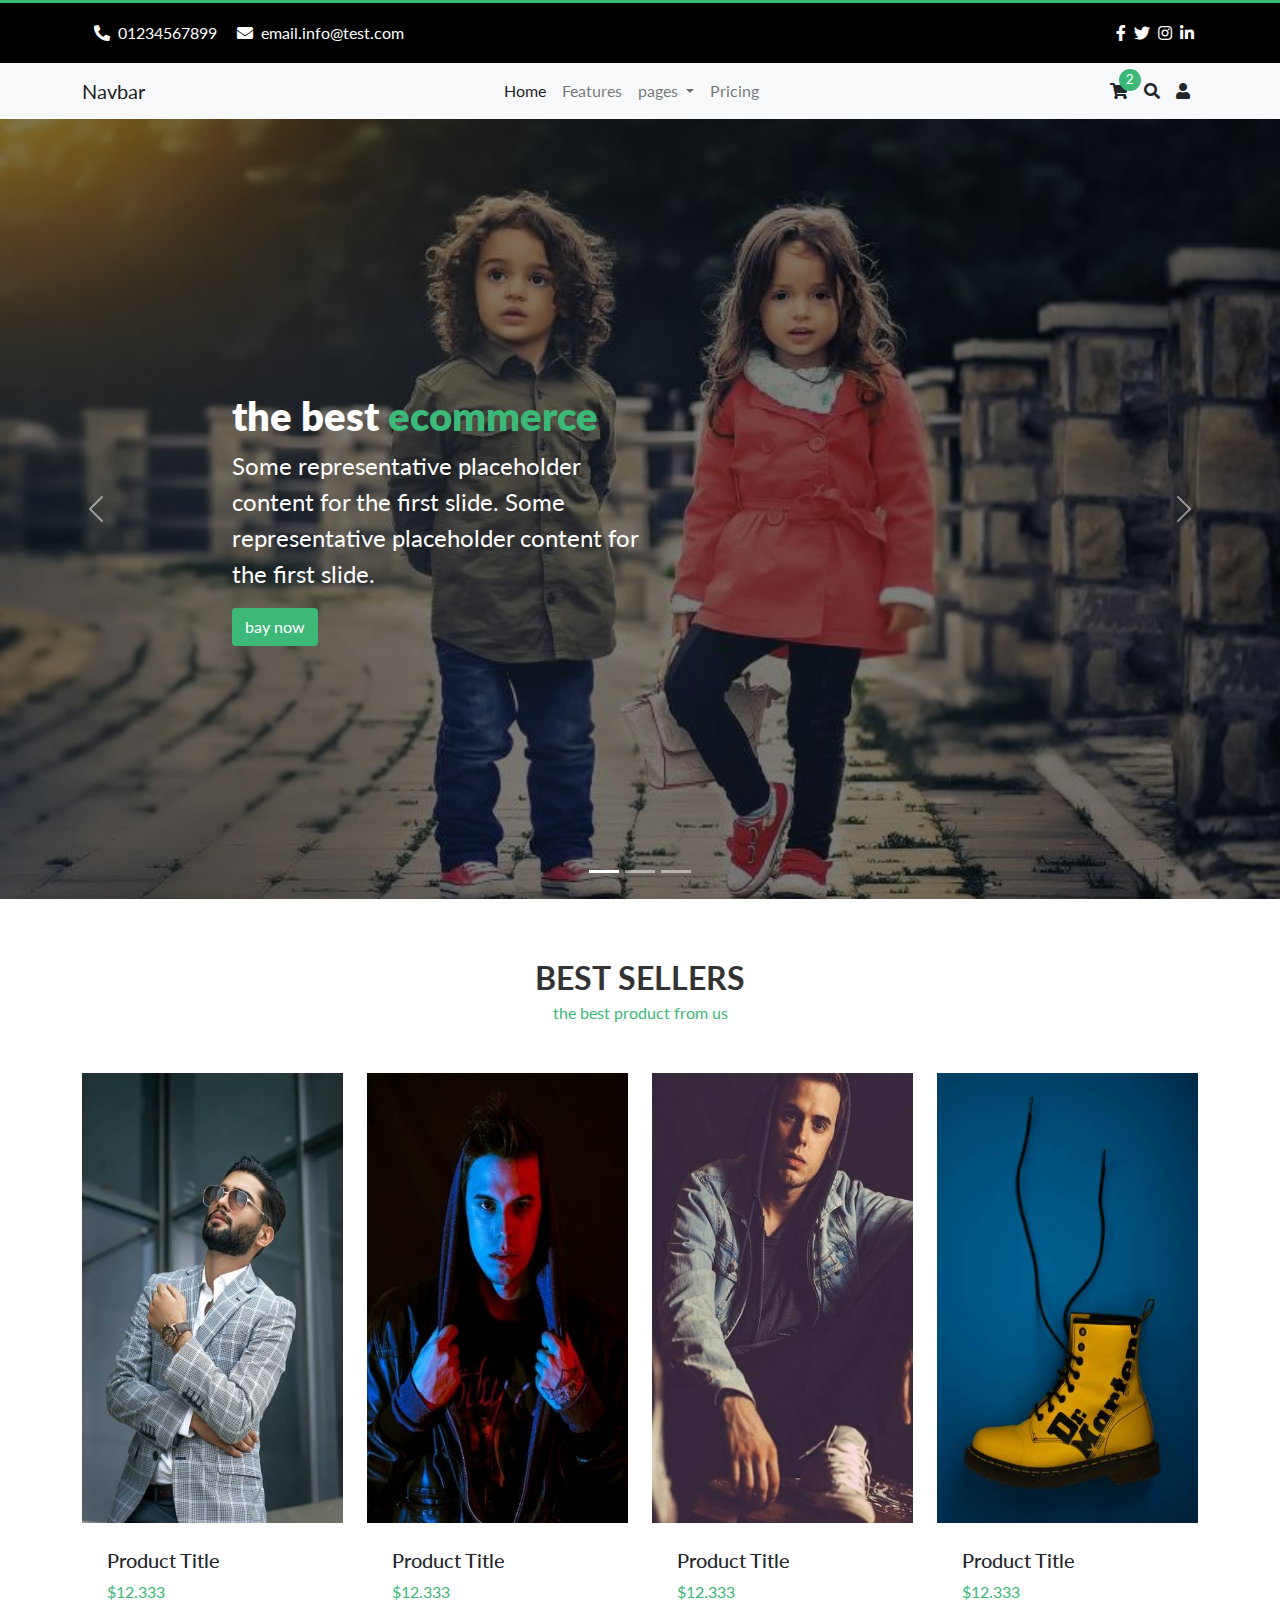
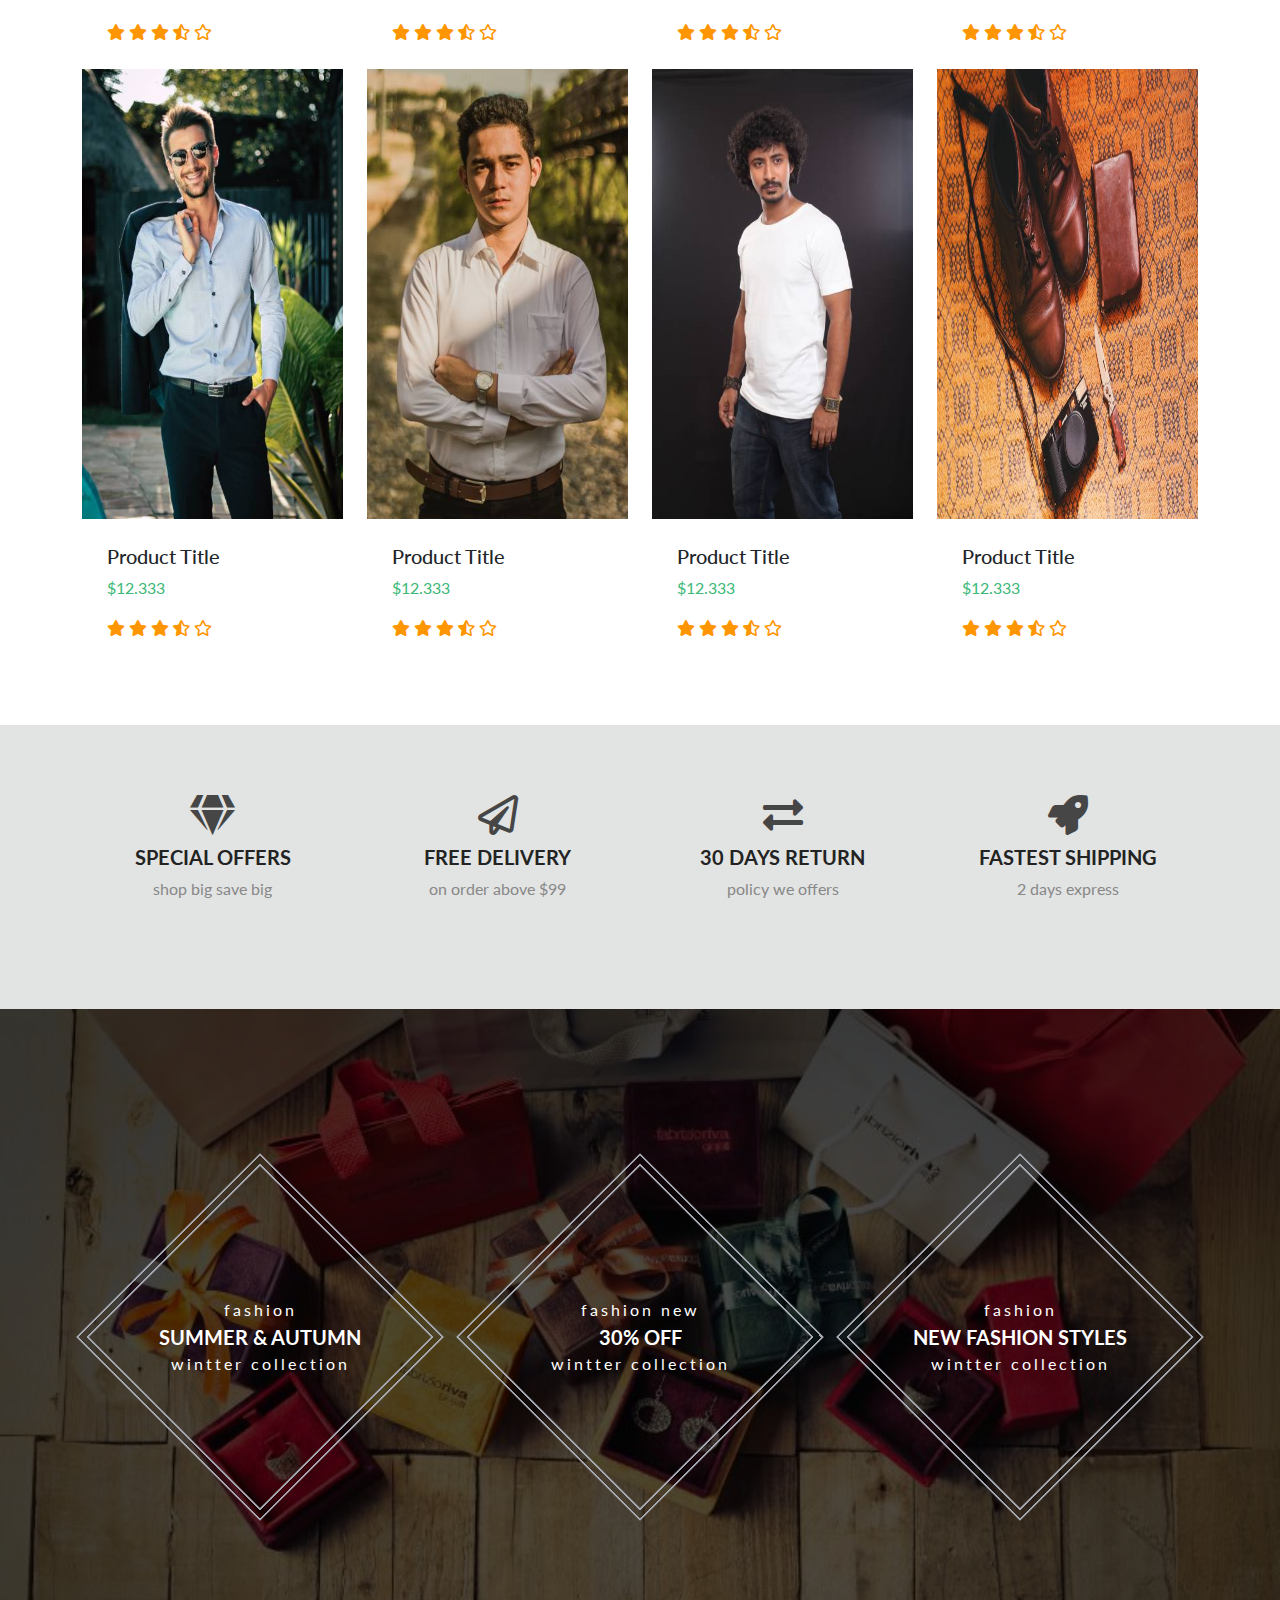
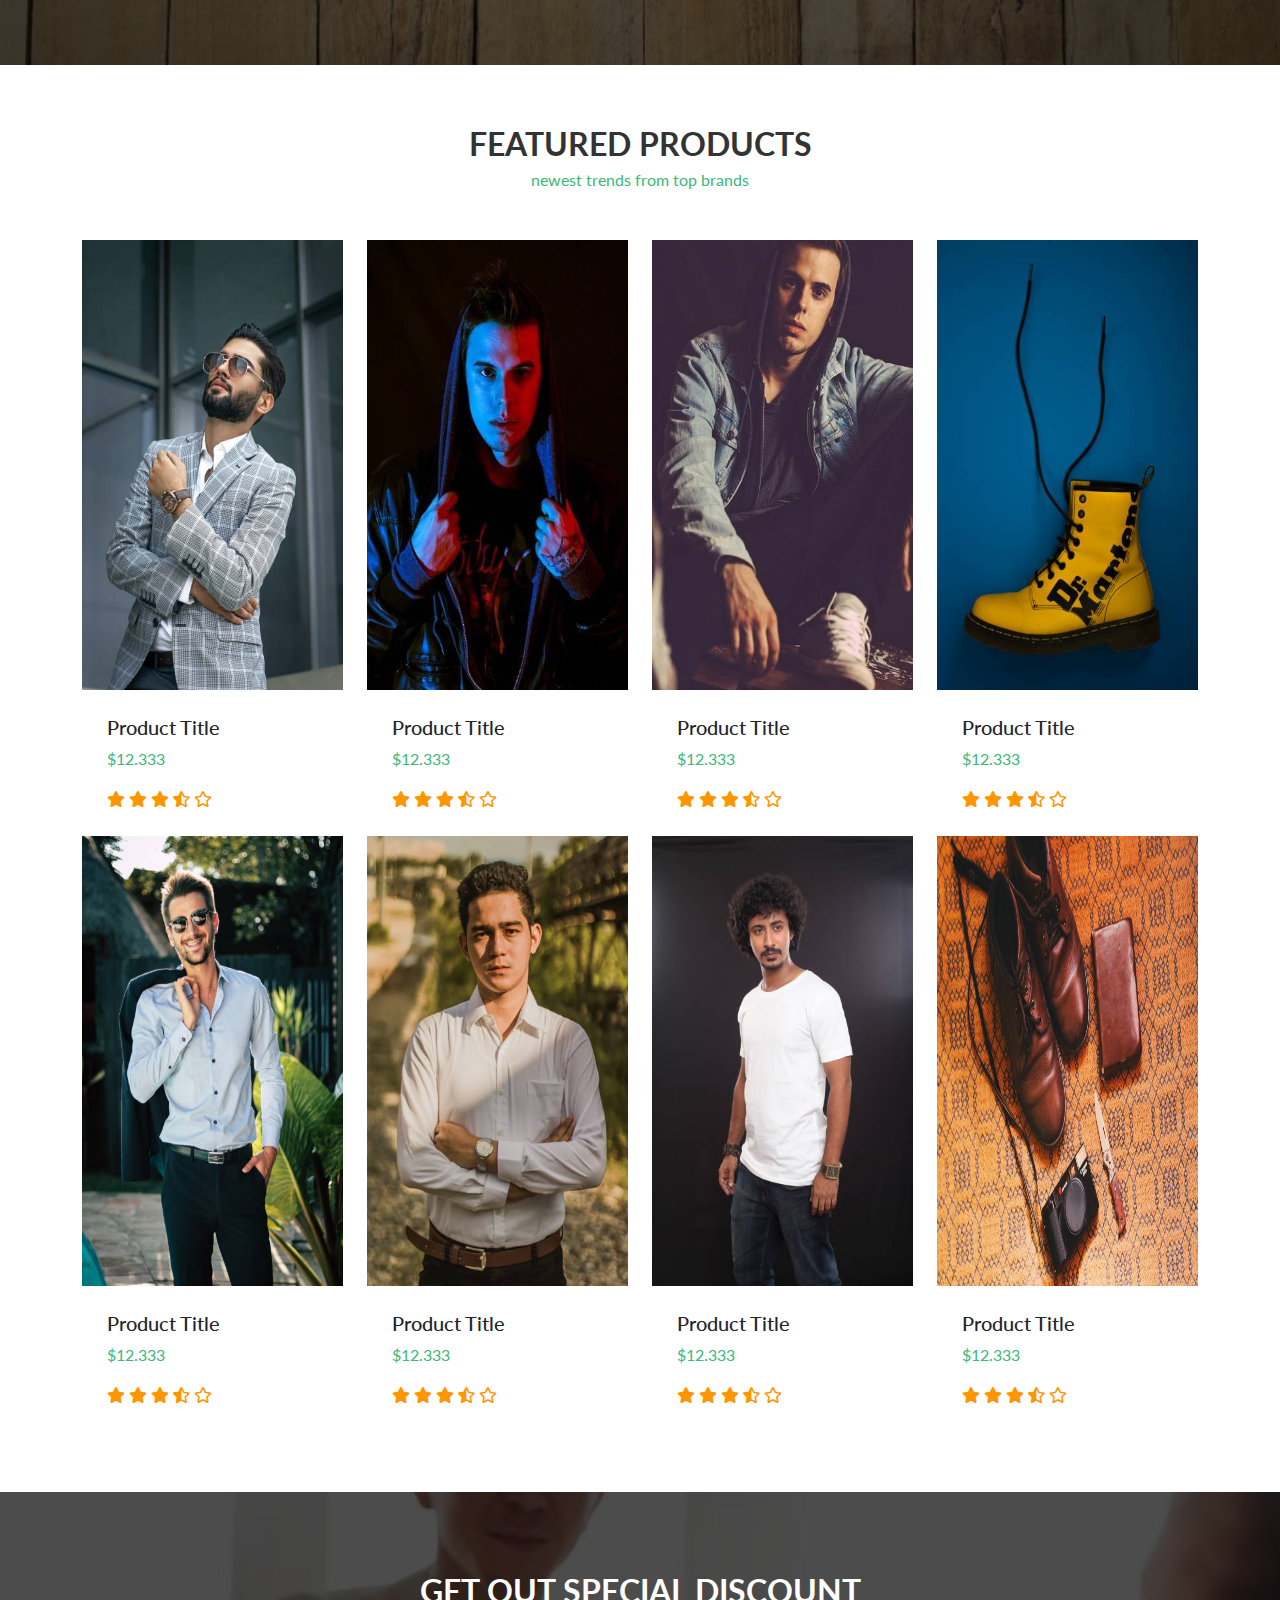
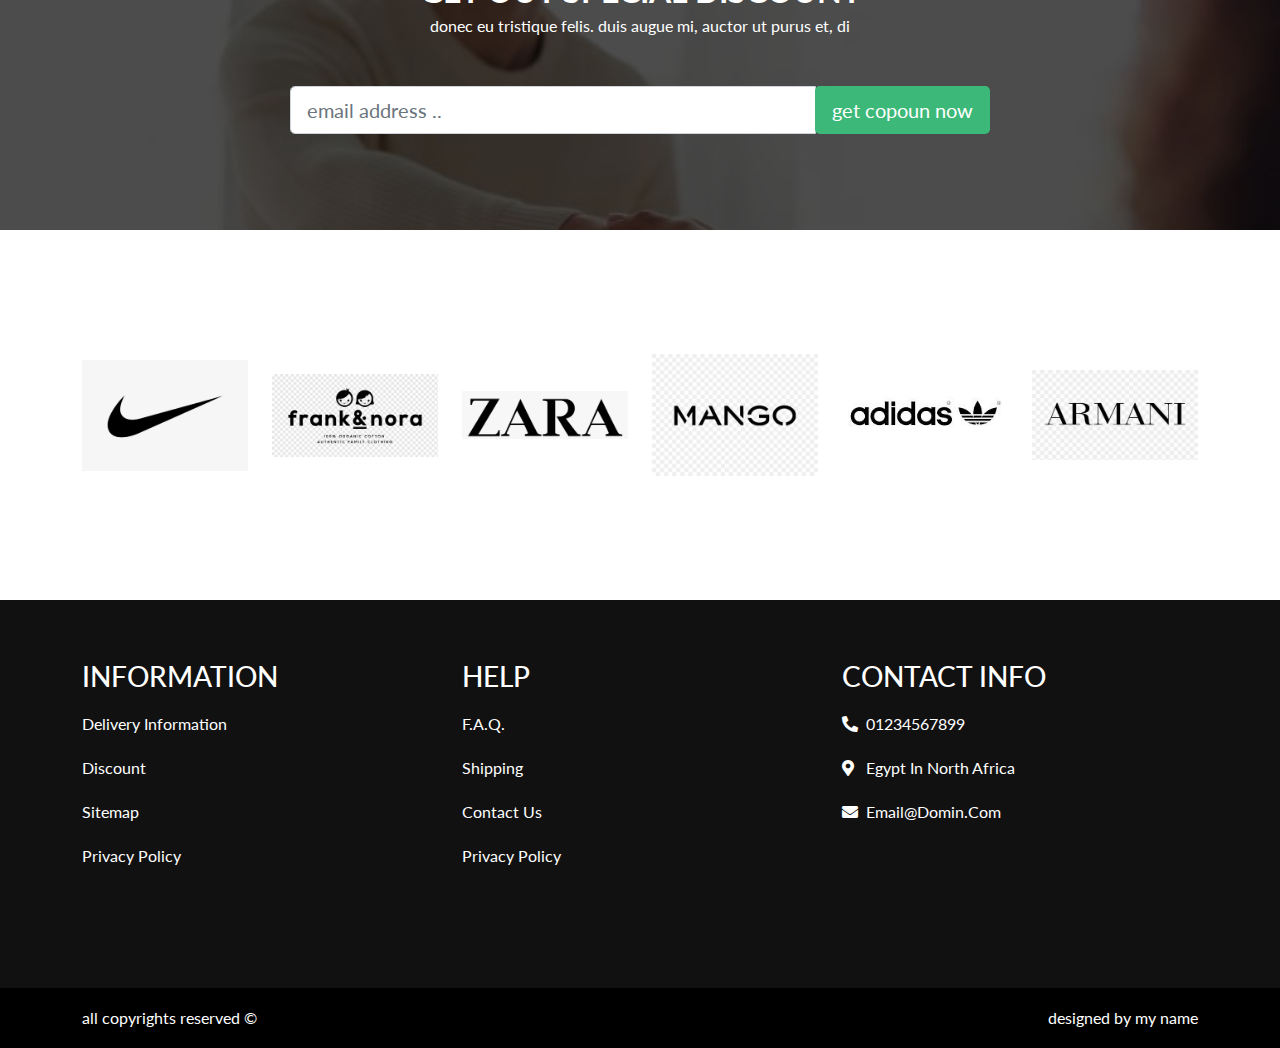
<file: index.html>
<!doctype html>
<html lang="en">
  <head>
    <!-- Required meta tags -->
    <meta charset="utf-8">
    <meta name="viewport" content="width=device-width, initial-scale=1">
    <title>Hello, world!</title>

    <!-- Bootstrap CSS -->
    <link href="https://fonts.googleapis.com/css2?family=Lato:ital,wght@0,300;0,400;1,300;1,400&display=swap" rel="stylesheet"> 
    <link rel="stylesheet" href="css/bootstrap.min.css">
    <link rel="stylesheet" href="css/all.min.css">
    <link rel="stylesheet" href="css/main.css">

  </head>
  <body>

    <div class="super_container">

      <header>

        <!--top bar-->
        <div class="bg-1 top_border">
          <div class="container">
            <div class="top_bar d-none d-sm-flex justify-content-between align-items-center ">

              <ul class="contact_info d-flex justify-content-start">

                <div class="item c-1 p-2">
                  <span class="icon p-1"><i class="fas fa-phone-alt"></i></span>
                  <span class="data">01234567899</span>
                </div>
              
                <div class="item c-1 p-2">
                  <span class="icon p-1"><i class="fas fa-envelope"></i></span>
                  <span class="data">email.info@test.com</span>
                </div>

              </ul>
              <ul class="social_info d-flex justify-content-start">
                <li class="c-1 p-1"><a href="#"><i class="fab fa-facebook-f"></i></a></li>
                <li class="c-1 p-1"><a href="#"><i class="fab fa-twitter"></i></a></li>
                <li class="c-1 p-1"><a href="#"><i class="fab fa-instagram"></i></a></li>
                <li class="c-1 p-1"><a href="#"><i class="fab fa-linkedin-in"></i></a></li>
              </ul>
            </div>
          </div>
        </div>

        <!--nav bar-->
        <nav class="navbar navbar-expand-lg navbar-light bg-light">
          <div class="container">
            <a class="navbar-brand" href="index.html">Navbar</a>
            <button class="navbar-toggler" type="button" data-bs-toggle="collapse" data-bs-target="#navbarNav" aria-controls="navbarNav" aria-expanded="false" aria-label="Toggle navigation">
              <span class="navbar-toggler-icon"></span>
            </button>

            <div class="collapse navbar-collapse justify-content-center" id="navbarNav">
              <ul class="navbar-nav mb-3 mb-md-0">
                <li class="nav-item">
                  <a class="nav-link active" aria-current="page" href="index.html">Home</a>
                </li>
                <li class="nav-item">
                  <a class="nav-link" href="#">Features</a>
                </li>
                <li class="nav-item dropdown">
                  <a class="nav-link dropdown-toggle" href="#" id="navbarDropdown" role="button" data-bs-toggle="dropdown" aria-expanded="false">
                    pages
                  </a>
                  <ul class="dropdown-menu" aria-labelledby="navbarDropdown">
                    <li><a class="dropdown-item" href="index.html">home</a></li>
                    <li><a class="dropdown-item" href="single.html">single product</a></li>
                    <li><a class="dropdown-item" href="cart.html">cart</a></li>
                    <li><a class="dropdown-item" href="checkout.html">checkout</a></li>
                    <li><a class="dropdown-item" href="wishlist.html">wishlistt</a></li>
                    <li><a class="dropdown-item" href="full-grid.html">full grid</a></li>
                    <li><a class="dropdown-item" href="list-full.html">full list</a></li>
                    <li><a class="dropdown-item" href="left-sidbar.html">left slidbar</a></li>
                    <li><a class="dropdown-item" href="list-sidbar.html">slidbar list</a></li>
                  </ul>
                </li>
                <li class="nav-item">
                  <a class="nav-link" href="#">Pricing</a>
                </li>
              </ul>
            </div>

            <div class="actions">

              <ul class="d-flex">
                <li class="cart p-2">

                  <div class="dropdown">
                    <div class="cart_icon pointer" id="cart" data-bs-toggle="dropdown" aria-expanded="false">
                      <span class="icon"><i class="fas fa-shopping-cart"></i></span>
                      <span class="cart_badge">2</span>
                    </div>
                    <div class="dropdown-menu cart_dropdown" aria-labelledby="cart">

                      <div class="cart_item">
                        <div class="img">
                          <img src="img/product/p1.jpg" alt="">
                        </div>
                        <div class="info">
                          <h4 class="title">product title</h4>
                          <p class="price">$12.999</p>
                        </div>
                      </div>

                      <div class="cart_item">
                        <div class="img">
                          <img src="img/product/p11.jpg" alt="">
                        </div>
                        <div class="info">
                          <h4 class="title">product title</h4>
                          <p class="price">$12.999</p>
                        </div>
                      </div>

                      <div class="cart_item">
                        <div class="img">
                          <img src="img/product/p12.jpg" alt="">
                        </div>
                        <div class="info">
                          <h4 class="title">product title</h4>
                          <p class="price">$12.999</p>
                        </div>
                      </div>

                      <a class="checkout_btn btn my_btn" href="">checkout</a>

                    </div>
                  </div>

                </li>

                <li class="search p-2">

                  <div class="dropdown">
                    <div class="pointer" id="search" data-bs-toggle="dropdown" aria-expanded="false">
                      <span class="icon"><i class="fas fa-search"></i></span>
                    </div>
                    <div class="dropdown-menu search_dropdown" aria-labelledby="search">
                      <form action="">
                        <div class="input-group">
                          <input type="text" class="form-control" placeholder="search" aria-label="Recipient's username" aria-describedby="button-addon2">
                          <button class="btn btn-outline-secondary" type="button" id="button-addon2"><i class="fas fa-search"></i></button>
                        </div>
                      </form>
                    </div>
                  </div>

                </li>

                <li class="user p-2">

                  <div class="dropdown">
                    <div class="pointer" id="user" data-bs-toggle="dropdown" aria-expanded="false">
                      <span class="icon"><i class="fas fa-user"></i></span>
                    </div>
                    <div class="dropdown-menu user_dropdown" aria-labelledby="user">
                      <ul>
                        <li class="info">
                          <div class="img">
                            <img src="img/user.png" alt="">
                          </div>
                          <h3 class="name">john doe</h3>
                        </li>
                        <li class="profile"><a class="btn" href="">profile</a></li>
                        <li class="setting"><a class="btn" href="">setting</a></li>
                        <li class="logout"><a class="btn" href="">logout</a></li>
                      </ul>
                    </div>
                  </div>

                </li>


              </ul>

            </div>
          </div>
        </nav>

        <!--slid show-->
        <div id="carouselExampleCaptions" class="main_slider carousel slide" data-bs-ride="carousel">
          <div class="carousel-indicators">
            <button type="button" data-bs-target="#carouselExampleCaptions" data-bs-slide-to="0" class="active" aria-current="true" aria-label="Slide 1"></button>
            <button type="button" data-bs-target="#carouselExampleCaptions" data-bs-slide-to="1" aria-label="Slide 2"></button>
            <button type="button" data-bs-target="#carouselExampleCaptions" data-bs-slide-to="2" aria-label="Slide 3"></button>
          </div>
          <div class="carousel-inner">
            <div class="carousel-item active">
              <img src="img/slider/3.jpg" class="d-block w-100" alt="...">
              <div class="carousel-caption d-block">
                <div class="container h-100" >
                  <div class="content d-none d-md-flex">
                    <h5 class="text-start">the best <span>ecommerce</span></h5>
                    <p class="text-start">Some representative placeholder content for the first slide. Some representative placeholder content for the first slide.</p>
                    <a class="btn my_btn" href="#">bay now</a>
                  </div>
                </div>
              </div>
            </div>
            <div class="carousel-item">
              <img src="img/slider/2.jpg" class="d-block w-100" alt="...">
              <div class="carousel-caption d-block">
                <div class="container h-100" >
                  <div class="content d-none d-md-flex">
                    <h5 class="text-start">the best <span>ecommerce</span></h5>
                    <p class="text-start">Some representative placeholder content for the first slide. Some representative placeholder content for the first slide.</p>
                    <a class="btn my_btn" href="#">bay now</a>
                  </div>
                </div>
              </div>
            </div>
            <div class="carousel-item">
              <img src="img/slider/1.jpg" class="d-block w-100" alt="...">
              <div class="carousel-caption d-block">
                <div class="container h-100" >
                  <div class="content d-none d-md-flex">
                    <h5 class="text-start">the best <span>ecommerce</span></h5>
                    <p class="text-start">Some representative placeholder content for the first slide. Some representative placeholder content for the first slide.</p>
                    <a class="btn my_btn" href="#">bay now</a>
                  </div>
                </div>
              </div>
            </div>
          </div>
          <button class="carousel-control-prev" type="button" data-bs-target="#carouselExampleCaptions" data-bs-slide="prev">
            <span class="carousel-control-prev-icon" aria-hidden="true"></span>
            <span class="visually-hidden">Previous</span>
          </button>
          <button class="carousel-control-next" type="button" data-bs-target="#carouselExampleCaptions" data-bs-slide="next">
            <span class="carousel-control-next-icon" aria-hidden="true"></span>
            <span class="visually-hidden">Next</span>
          </button>
        </div>


        
      </header>
      
      <section class="m_section">
        <div class="container">

          <h2 class="m_title text-center mb-1">best sellers</h2>
          <p class="m_brief text-center mb-5">the best product from us</p>
          <div class="row">

            <div class="col-md-3">
              <div class="product">
                <div class="img">
                  <img src="img/product/p1.jpg" alt="">
                  <div class="overlay">
                    <ul>
                      <li class="icon"><i class="fas fa-shopping-cart"></i></li>
                      <li class="icon"><i class="fas fa-heart"></i></li>
                      <li class="icon"><i class="fas fa-eye"></i></li>
                    </ul>
                  </div>
                </div>
                <div class="info">
                  <h5><a href="">product title</a></h5>
                  <p>$12.333</p>
                  <div class="rate">
                    <i class="fas fa-star"></i>
                    <i class="fas fa-star"></i>
                    <i class="fas fa-star"></i>
                    <i class="fas fa-star-half-alt"></i>
                    <i class="far fa-star"></i>
                  </div>
                </div>
              </div>
            </div>



            
            <div class="col-md-3">
              <div class="product">
                <div class="img">
                  <img src="img/product/p2.jpg" alt="">
                  <div class="overlay">
                    <ul>
                      <li class="icon"><i class="fas fa-shopping-cart"></i></li>
                      <li class="icon"><i class="fas fa-heart"></i></li>
                      <li class="icon"><i class="fas fa-eye"></i></li>
                    </ul>
                  </div>
                </div>
                <div class="info">
                  <h5><a href="">product title</a></h5>
                  <p>$12.333</p>
                  <div class="rate">
                    <i class="fas fa-star"></i>
                    <i class="fas fa-star"></i>
                    <i class="fas fa-star"></i>
                    <i class="fas fa-star-half-alt"></i>
                    <i class="far fa-star"></i>
                  </div>
                </div>
              </div>
            </div>

            <div class="col-md-3">
              <div class="product">
                <div class="img">
                  <img src="img/product/p3.jpg" alt="">
                  <div class="overlay">
                    <ul>
                      <li class="icon"><i class="fas fa-shopping-cart"></i></li>
                      <li class="icon"><i class="fas fa-heart"></i></li>
                      <li class="icon"><i class="fas fa-eye"></i></li>
                    </ul>
                  </div>
                </div>
                <div class="info">
                  <h5><a href="">product title</a></h5>
                  <p>$12.333</p>
                  <div class="rate">
                    <i class="fas fa-star"></i>
                    <i class="fas fa-star"></i>
                    <i class="fas fa-star"></i>
                    <i class="fas fa-star-half-alt"></i>
                    <i class="far fa-star"></i>
                  </div>
                </div>
              </div>
            </div>

            <div class="col-md-3">
              <div class="product">
                <div class="img">
                  <img src="img/product/p4.jpg" alt="">
                  <div class="overlay">
                    <ul>
                      <li class="icon"><i class="fas fa-shopping-cart"></i></li>
                      <li class="icon"><i class="fas fa-heart"></i></li>
                      <li class="icon"><i class="fas fa-eye"></i></li>
                    </ul>
                  </div>
                </div>
                <div class="info">
                  <h5><a href="">product title</a></h5>
                  <p>$12.333</p>
                  <div class="rate">
                    <i class="fas fa-star"></i>
                    <i class="fas fa-star"></i>
                    <i class="fas fa-star"></i>
                    <i class="fas fa-star-half-alt"></i>
                    <i class="far fa-star"></i>
                  </div>
                </div>
              </div>
            </div>

            <div class="col-md-3">
              <div class="product">
                <div class="img">
                  <img src="img/product/p11.jpg" alt="">
                  <div class="overlay">
                    <ul>
                      <li class="icon"><i class="fas fa-shopping-cart"></i></li>
                      <li class="icon"><i class="fas fa-heart"></i></li>
                      <li class="icon"><i class="fas fa-eye"></i></li>
                    </ul>
                  </div>
                </div>
                <div class="info">
                  <h5><a href="">product title</a></h5>
                  <p>$12.333</p>
                  <div class="rate">
                    <i class="fas fa-star"></i>
                    <i class="fas fa-star"></i>
                    <i class="fas fa-star"></i>
                    <i class="fas fa-star-half-alt"></i>
                    <i class="far fa-star"></i>
                  </div>
                </div>
              </div>
            </div>

            <div class="col-md-3">
              <div class="product">
                <div class="img">
                  <img src="img/product/p12.jpg" alt="">
                  <div class="overlay">
                    <ul>
                      <li class="icon"><i class="fas fa-shopping-cart"></i></li>
                      <li class="icon"><i class="fas fa-heart"></i></li>
                      <li class="icon"><i class="fas fa-eye"></i></li>
                    </ul>
                  </div>
                </div>
                <div class="info">
                  <h5><a href="">product title</a></h5>
                  <p>$12.333</p>
                  <div class="rate">
                    <i class="fas fa-star"></i>
                    <i class="fas fa-star"></i>
                    <i class="fas fa-star"></i>
                    <i class="fas fa-star-half-alt"></i>
                    <i class="far fa-star"></i>
                  </div>
                </div>
              </div>
            </div>

            <div class="col-md-3">
              <div class="product">
                <div class="img">
                  <img src="img/product/p10.jpg" alt="">
                  <div class="overlay">
                    <ul>
                      <li class="icon"><i class="fas fa-shopping-cart"></i></li>
                      <li class="icon"><i class="fas fa-heart"></i></li>
                      <li class="icon"><i class="fas fa-eye"></i></li>
                    </ul>
                  </div>
                </div>
                <div class="info">
                  <h5><a href="">product title</a></h5>
                  <p>$12.333</p>
                  <div class="rate">
                    <i class="fas fa-star"></i>
                    <i class="fas fa-star"></i>
                    <i class="fas fa-star"></i>
                    <i class="fas fa-star-half-alt"></i>
                    <i class="far fa-star"></i>
                  </div>
                </div>
              </div>
            </div>

            <div class="col-md-3">
              <div class="product">
                <div class="img">
                  <img src="img/product/p8.jpg" alt="">
                  <div class="overlay">
                    <ul>
                      <li class="icon"><i class="fas fa-shopping-cart"></i></li>
                      <li class="icon"><i class="fas fa-heart"></i></li>
                      <li class="icon"><i class="fas fa-eye"></i></li>
                    </ul>
                  </div>
                </div>
                <div class="info">
                  <h5><a href="">product title</a></h5>
                  <p>$12.333</p>
                  <div class="rate">
                    <i class="fas fa-star"></i>
                    <i class="fas fa-star"></i>
                    <i class="fas fa-star"></i>
                    <i class="fas fa-star-half-alt"></i>
                    <i class="far fa-star"></i>
                  </div>
                </div>
              </div>
            </div>

          </div>
        </div>
      </section>

      <section class="m_section features">
        <div class="container">
          <div class="row">

            <div class="col-md-3">
              <div class="item mb-sm-5">
                <div class="icon"><i class="fas fa-gem"></i></div>
                <h5>special offers</h5>
                <p>shop big save big</p>
              </div>
            </div>

            <div class="col-md-3">
              <div class="item mb-sm-5">
                <div class="icon"><i class="far fa-paper-plane"></i></div>
                <h5>free delivery</h5>
                <p>on order above $99</p>
              </div>
            </div>

            <div class="col-md-3">
              <div class="item mb-sm-5">
                <div class="icon"><i class="fas fa-exchange-alt"></i></div>
                <h5>30 days return</h5>
                <p>policy we offers</p>
              </div>
            </div>

            <div class="col-md-3">
              <div class="item mb-sm-5">
                <div class="icon"><i class="fas fa-rocket"></i></div>
                <h5>fastest shipping</h5>
                <p>2 days express</p>
              </div>
            </div>


          </div>
        </div>
      </section>

      <section class="catigories">
        <div class="overlay">
          <div class="container">
            <div class="row">
              <div class="col-lg-4">
                <div class="catigory_parnt">
                  <div class="catigory">
                    <div class="info">
                      <p>fashion</p>
                      <h3>summer & autumn</h3>
                      <p>wintter collection</p>
                    </div>
                  </div>
                </div>
              </div>


              
              <div class="col-lg-4">
                <div class="catigory_parnt">
                  <div class="catigory">
                    <div class="info">
                      <p>fashion new</p>
                      <h3>30% off</h3>
                      <p>wintter collection</p>
                    </div>
                  </div>
                </div>
              </div>



              
              <div class="col-lg-4">
                <div class="catigory_parnt">
                  <div class="catigory">
                    <div class="info">
                      <p>fashion</p>
                      <h3>new fashion styles</h3>
                      <p>wintter collection</p>
                    </div>
                  </div>
                </div>
              </div>


            </div>
          </div>
        </div>

      </section>

      <section class="m_section featured_products">
        <div class="container">

          <h2 class="m_title text-center mb-1">featured products</h2>
          <p class="m_brief text-center mb-5">newest trends from top brands</p>


          <div class="row">

            <div class="col-md-3">
              <div class="product">
                <div class="img">
                  <img src="img/product/p1.jpg" alt="">
                  <div class="overlay">
                    <ul>
                      <li class="icon"><i class="fas fa-shopping-cart"></i></li>
                      <li class="icon"><i class="fas fa-heart"></i></li>
                      <li class="icon"><i class="fas fa-eye"></i></li>
                    </ul>
                  </div>
                </div>
                <div class="info">
                  <h5><a href="">product title</a></h5>
                  <p>$12.333</p>
                  <div class="rate">
                    <i class="fas fa-star"></i>
                    <i class="fas fa-star"></i>
                    <i class="fas fa-star"></i>
                    <i class="fas fa-star-half-alt"></i>
                    <i class="far fa-star"></i>
                  </div>
                </div>
              </div>
            </div>



            
            <div class="col-md-3">
              <div class="product">
                <div class="img">
                  <img src="img/product/p2.jpg" alt="">
                  <div class="overlay">
                    <ul>
                      <li class="icon"><i class="fas fa-shopping-cart"></i></li>
                      <li class="icon"><i class="fas fa-heart"></i></li>
                      <li class="icon"><i class="fas fa-eye"></i></li>
                    </ul>
                  </div>
                </div>
                <div class="info">
                  <h5><a href="">product title</a></h5>
                  <p>$12.333</p>
                  <div class="rate">
                    <i class="fas fa-star"></i>
                    <i class="fas fa-star"></i>
                    <i class="fas fa-star"></i>
                    <i class="fas fa-star-half-alt"></i>
                    <i class="far fa-star"></i>
                  </div>
                </div>
              </div>
            </div>

            <div class="col-md-3">
              <div class="product">
                <div class="img">
                  <img src="img/product/p3.jpg" alt="">
                  <div class="overlay">
                    <ul>
                      <li class="icon"><i class="fas fa-shopping-cart"></i></li>
                      <li class="icon"><i class="fas fa-heart"></i></li>
                      <li class="icon"><i class="fas fa-eye"></i></li>
                    </ul>
                  </div>
                </div>
                <div class="info">
                  <h5><a href="">product title</a></h5>
                  <p>$12.333</p>
                  <div class="rate">
                    <i class="fas fa-star"></i>
                    <i class="fas fa-star"></i>
                    <i class="fas fa-star"></i>
                    <i class="fas fa-star-half-alt"></i>
                    <i class="far fa-star"></i>
                  </div>
                </div>
              </div>
            </div>

            <div class="col-md-3">
              <div class="product">
                <div class="img">
                  <img src="img/product/p4.jpg" alt="">
                  <div class="overlay">
                    <ul>
                      <li class="icon"><i class="fas fa-shopping-cart"></i></li>
                      <li class="icon"><i class="fas fa-heart"></i></li>
                      <li class="icon"><i class="fas fa-eye"></i></li>
                    </ul>
                  </div>
                </div>
                <div class="info">
                  <h5><a href="">product title</a></h5>
                  <p>$12.333</p>
                  <div class="rate">
                    <i class="fas fa-star"></i>
                    <i class="fas fa-star"></i>
                    <i class="fas fa-star"></i>
                    <i class="fas fa-star-half-alt"></i>
                    <i class="far fa-star"></i>
                  </div>
                </div>
              </div>
            </div>

            <div class="col-md-3">
              <div class="product">
                <div class="img">
                  <img src="img/product/p11.jpg" alt="">
                  <div class="overlay">
                    <ul>
                      <li class="icon"><i class="fas fa-shopping-cart"></i></li>
                      <li class="icon"><i class="fas fa-heart"></i></li>
                      <li class="icon"><i class="fas fa-eye"></i></li>
                    </ul>
                  </div>
                </div>
                <div class="info">
                  <h5><a href="">product title</a></h5>
                  <p>$12.333</p>
                  <div class="rate">
                    <i class="fas fa-star"></i>
                    <i class="fas fa-star"></i>
                    <i class="fas fa-star"></i>
                    <i class="fas fa-star-half-alt"></i>
                    <i class="far fa-star"></i>
                  </div>
                </div>
              </div>
            </div>

            <div class="col-md-3">
              <div class="product">
                <div class="img">
                  <img src="img/product/p12.jpg" alt="">
                  <div class="overlay">
                    <ul>
                      <li class="icon"><i class="fas fa-shopping-cart"></i></li>
                      <li class="icon"><i class="fas fa-heart"></i></li>
                      <li class="icon"><i class="fas fa-eye"></i></li>
                    </ul>
                  </div>
                </div>
                <div class="info">
                  <h5><a href="">product title</a></h5>
                  <p>$12.333</p>
                  <div class="rate">
                    <i class="fas fa-star"></i>
                    <i class="fas fa-star"></i>
                    <i class="fas fa-star"></i>
                    <i class="fas fa-star-half-alt"></i>
                    <i class="far fa-star"></i>
                  </div>
                </div>
              </div>
            </div>

            <div class="col-md-3">
              <div class="product">
                <div class="img">
                  <img src="img/product/p10.jpg" alt="">
                  <div class="overlay">
                    <ul>
                      <li class="icon"><i class="fas fa-shopping-cart"></i></li>
                      <li class="icon"><i class="fas fa-heart"></i></li>
                      <li class="icon"><i class="fas fa-eye"></i></li>
                    </ul>
                  </div>
                </div>
                <div class="info">
                  <h5><a href="">product title</a></h5>
                  <p>$12.333</p>
                  <div class="rate">
                    <i class="fas fa-star"></i>
                    <i class="fas fa-star"></i>
                    <i class="fas fa-star"></i>
                    <i class="fas fa-star-half-alt"></i>
                    <i class="far fa-star"></i>
                  </div>
                </div>
              </div>
            </div>

            <div class="col-md-3">
              <div class="product">
                <div class="img">
                  <img src="img/product/p8.jpg" alt="">
                  <div class="overlay">
                    <ul>
                      <li class="icon"><i class="fas fa-shopping-cart"></i></li>
                      <li class="icon"><i class="fas fa-heart"></i></li>
                      <li class="icon"><i class="fas fa-eye"></i></li>
                    </ul>
                  </div>
                </div>
                <div class="info">
                  <h5><a href="">product title</a></h5>
                  <p>$12.333</p>
                  <div class="rate">
                    <i class="fas fa-star"></i>
                    <i class="fas fa-star"></i>
                    <i class="fas fa-star"></i>
                    <i class="fas fa-star-half-alt"></i>
                    <i class="far fa-star"></i>
                  </div>
                </div>
              </div>
            </div>

          </div>


        </div>
      </section>

      <section class="copoun">
        <div class="overlay">
          <div class="container">
            <h2 class="title text-center mb-1">get out special discount</h2>
            <p class="brief text-center mb-5">donec eu tristique felis. duis augue mi, auctor ut purus et, di</p>


            <div class="input-group input-group-lg mb-3 copoun_input">
              <input type="text" class="form-control" placeholder="email address .." aria-label="Recipient's username" aria-describedby="basic-addon2">
              <div class="input-group-append">
                <button class="btn btn-lg my_btn" type="button">get copoun now</button>
              </div>
            </div>

          </div>
        </div>
      </section>

      <section class="m_section brands">
        <div class="container">
          <div class="row">
            <div class="col-md-2">
              <div class="brand">
                <div class="img">
                  <img src="img/brands/0.png" alt="">
                </div>
              </div>
            </div>
            <div class="col-md-2">
              <div class="brand">
                <div class="img">
                  <img src="img/brands/1.png" alt="">
                </div>
              </div>
            </div>
            <div class="col-md-2">
              <div class="brand">
                <div class="img">
                  <img src="img/brands/2.png" alt="">
                </div>
              </div>
            </div>
            <div class="col-md-2">
              <div class="brand">
                <div class="img">
                  <img src="img/brands/3.png" alt="">
                </div>
              </div>
            </div>

            <div class="col-md-2">
              <div class="brand">
                <div class="img">
                  <img src="img/brands/4.png" alt="">
                </div>
              </div>
            </div>
            

            <div class="col-md-2">
              <div class="brand">
                <div class="img">
                  <img src="img/brands/5.png" alt="">
                </div>
              </div>
            </div>
            
          </div>
        </div>
      </section>

      <footer>
        <div class="m_section m_footer">
          <div class="container">
            <div class="row">

              <div class="col-md-4">
                <div class="information">
                  <h3>information</h3>
                  <ul>
                    <li>delivery information</li>
                    <li>discount</li>
                    <li>sitemap</li>
                    <li>privacy policy</li>
                  </ul>
                </div>
              </div>

              <div class="col-md-4">
                <div class="help">
                  <h3>help</h3>
                  <ul>
                    <li>F.A.Q.</li>
                    <li>shipping</li>
                    <li>contact us</li>
                    <li>privacy policy</li>
                  </ul>
                </div>
              </div>

              
              <div class="col-md-4">
                <div class="contact">
                  <h3>contact info</h3>
                  <ul>
                    <li><i class="fas fa-phone-alt"></i> 01234567899</li>
                    <li><i class="fas fa-map-marker-alt"></i> egypt in north africa</li>
                    <li><i class="fas fa-envelope"></i> email@domin.com</li>
                  </ul>
                </div>
              </div>

            </div>
          </div>
        </div>
        <div class="copyright">
          <div class="container">
            <div class="content d-flex justify-content-between align-items-center">
              <p>all copyrights reserved &#xA9</p>

              <p>designed by <a href="">my name</a></p>
            </div>
          </div>
        </div>
      </footer>

    </div>

    <!-- Bootstrap js -->
    <script src="js/bootstrap.bundle.min.js"></script>
    <!--
    <script src="js/owl.carousel.min.js"></script>
    -->
    <script src="js/main.js"></script>
  </body>
</html>
</file>
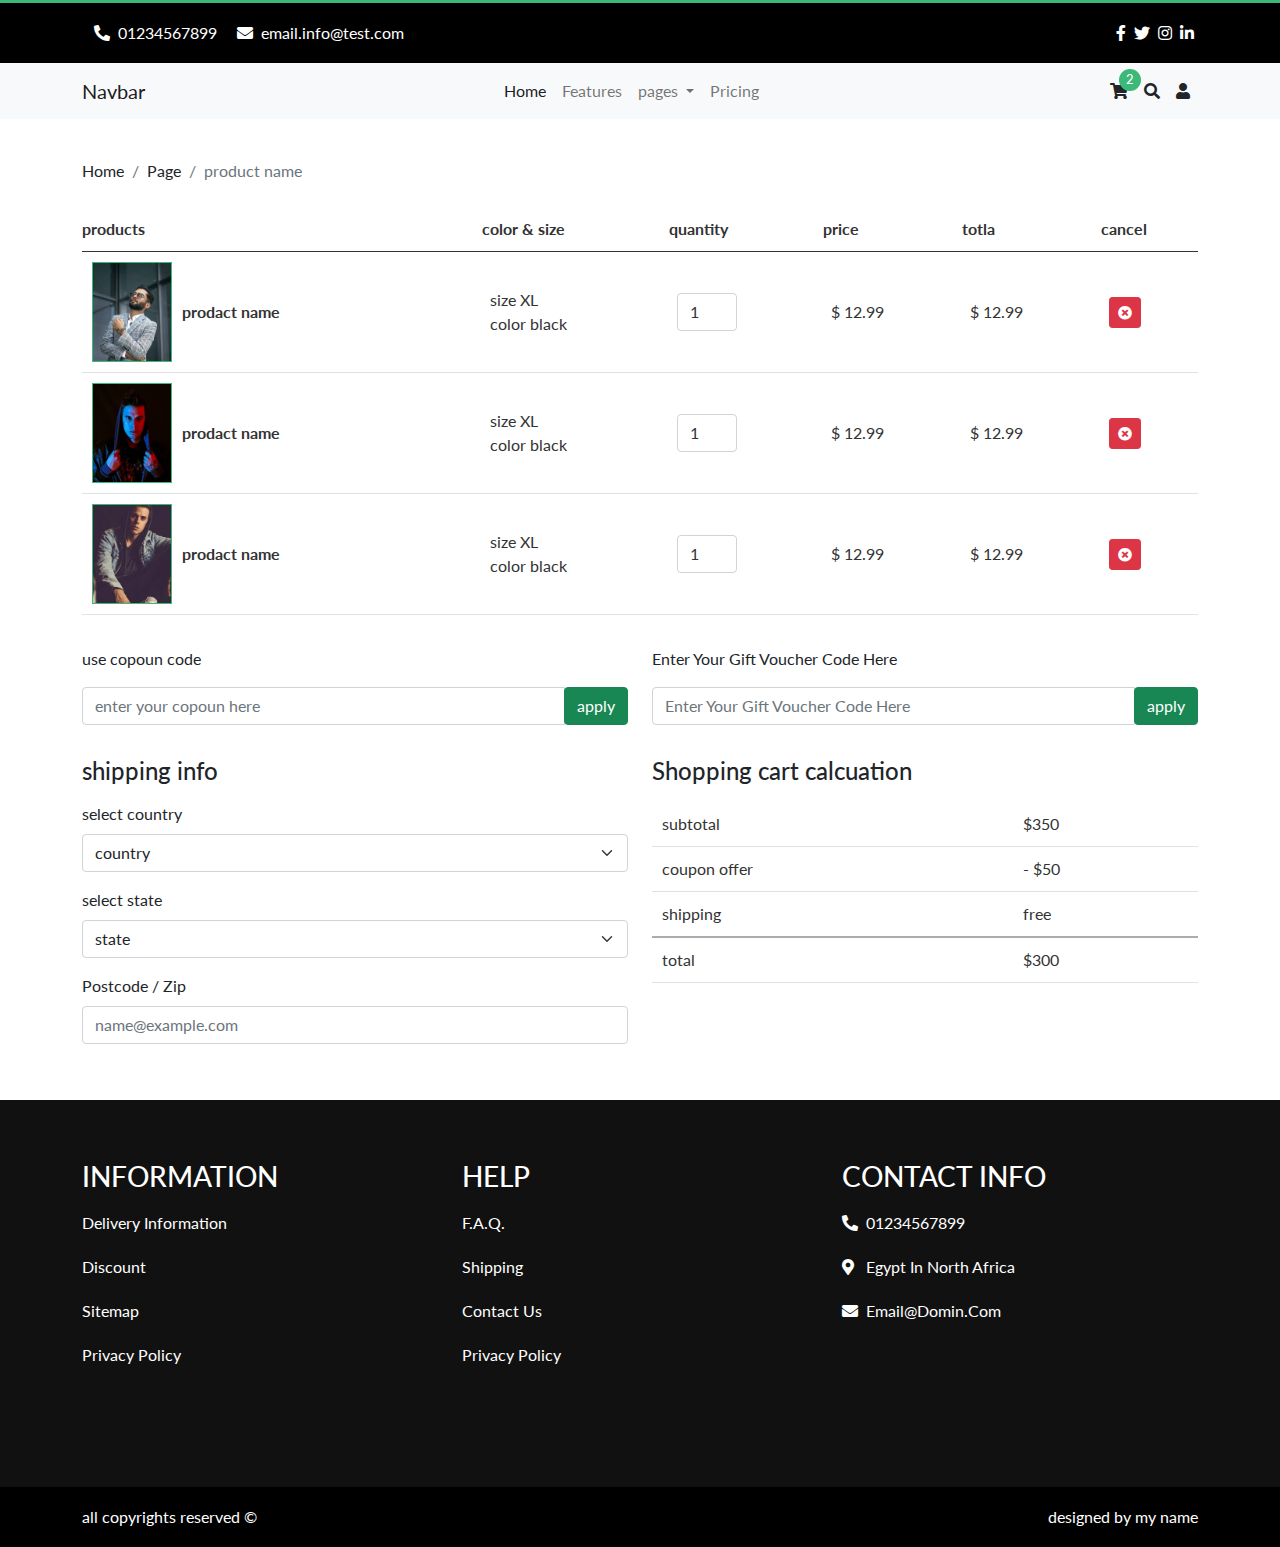
<file: cart.html>
<!doctype html>
<html lang="en">
  <head>
    <!-- Required meta tags -->
    <meta charset="utf-8">
    <meta name="viewport" content="width=device-width, initial-scale=1">
    <title>Hello, world!</title>

    <!-- Bootstrap CSS -->
    <link href="https://fonts.googleapis.com/css2?family=Lato:ital,wght@0,300;0,400;1,300;1,400&display=swap" rel="stylesheet"> 
    <link rel="stylesheet" href="css/bootstrap.min.css">
    <link rel="stylesheet" href="css/all.min.css">
    <link rel="stylesheet" href="css/main.css">


  </head>
  <body>

    <div class="super_container">

      <header>

        <!--top bar-->
        <div class="bg-1 top_border">
          <div class="container">
            <div class="top_bar d-none d-sm-flex justify-content-between align-items-center ">

              <ul class="contact_info d-flex justify-content-start">

                <div class="item c-1 p-2">
                  <span class="icon p-1"><i class="fas fa-phone-alt"></i></span>
                  <span class="data">01234567899</span>
                </div>
              
                <div class="item c-1 p-2">
                  <span class="icon p-1"><i class="fas fa-envelope"></i></span>
                  <span class="data">email.info@test.com</span>
                </div>

              </ul>
              <ul class="social_info d-flex justify-content-start">
                <li class="c-1 p-1"><a href="#"><i class="fab fa-facebook-f"></i></a></li>
                <li class="c-1 p-1"><a href="#"><i class="fab fa-twitter"></i></a></li>
                <li class="c-1 p-1"><a href="#"><i class="fab fa-instagram"></i></a></li>
                <li class="c-1 p-1"><a href="#"><i class="fab fa-linkedin-in"></i></a></li>
              </ul>
            </div>
          </div>
        </div>

        <!--nav bar-->
        <nav class="navbar navbar-expand-lg navbar-light bg-light">
          <div class="container">
            <a class="navbar-brand" href="index.html">Navbar</a>
            <button class="navbar-toggler" type="button" data-bs-toggle="collapse" data-bs-target="#navbarNav" aria-controls="navbarNav" aria-expanded="false" aria-label="Toggle navigation">
              <span class="navbar-toggler-icon"></span>
            </button>

            <div class="collapse navbar-collapse justify-content-center" id="navbarNav">
              <ul class="navbar-nav mb-3 mb-md-0">
                <li class="nav-item">
                  <a class="nav-link active" aria-current="page" href="index.html">Home</a>
                </li>
                <li class="nav-item">
                  <a class="nav-link" href="#">Features</a>
                </li>
                <li class="nav-item dropdown">
                  <a class="nav-link dropdown-toggle" href="#" id="navbarDropdown" role="button" data-bs-toggle="dropdown" aria-expanded="false">
                    pages
                  </a>
                  <ul class="dropdown-menu" aria-labelledby="navbarDropdown">
                    <li><a class="dropdown-item" href="index.html">home</a></li>
                    <li><a class="dropdown-item" href="single.html">single product</a></li>
                    <li><a class="dropdown-item" href="cart.html">cart</a></li>
                    <li><a class="dropdown-item" href="checkout.html">checkout</a></li>
                    <li><a class="dropdown-item" href="wishlist.html">wishlistt</a></li>
                    <li><a class="dropdown-item" href="full-grid.html">full grid</a></li>
                    <li><a class="dropdown-item" href="list-full.html">full list</a></li>
                    <li><a class="dropdown-item" href="left-sidbar.html">left slidbar</a></li>
                    <li><a class="dropdown-item" href="list-sidbar.html">slidbar list</a></li>
                  </ul>
                </li>
                <li class="nav-item">
                  <a class="nav-link" href="#">Pricing</a>
                </li>
              </ul>
            </div>

            <div class="actions">

              <ul class="d-flex">
                <li class="cart p-2">

                  <div class="dropdown">
                    <div class="cart_icon pointer" id="cart" data-bs-toggle="dropdown" aria-expanded="false">
                      <span class="icon"><i class="fas fa-shopping-cart"></i></span>
                      <span class="cart_badge">2</span>
                    </div>
                    <div class="dropdown-menu cart_dropdown" aria-labelledby="cart">

                      <div class="cart_item">
                        <div class="img">
                          <img src="img/product/p1.jpg" alt="">
                        </div>
                        <div class="info">
                          <h4 class="title">product title</h4>
                          <p class="price">$12.999</p>
                        </div>
                      </div>

                      <div class="cart_item">
                        <div class="img">
                          <img src="img/product/p11.jpg" alt="">
                        </div>
                        <div class="info">
                          <h4 class="title">product title</h4>
                          <p class="price">$12.999</p>
                        </div>
                      </div>

                      <div class="cart_item">
                        <div class="img">
                          <img src="img/product/p12.jpg" alt="">
                        </div>
                        <div class="info">
                          <h4 class="title">product title</h4>
                          <p class="price">$12.999</p>
                        </div>
                      </div>

                      <a class="checkout_btn btn my_btn" href="">checkout</a>

                    </div>
                  </div>

                </li>

                <li class="search p-2">

                  <div class="dropdown">
                    <div class="pointer" id="search" data-bs-toggle="dropdown" aria-expanded="false">
                      <span class="icon"><i class="fas fa-search"></i></span>
                    </div>
                    <div class="dropdown-menu search_dropdown" aria-labelledby="search">
                      <form action="">
                        <div class="input-group">
                          <input type="text" class="form-control" placeholder="search" aria-label="Recipient's username" aria-describedby="button-addon2">
                          <button class="btn btn-outline-secondary" type="button" id="button-addon2"><i class="fas fa-search"></i></button>
                        </div>
                      </form>
                    </div>
                  </div>

                </li>

                <li class="user p-2">

                  <div class="dropdown">
                    <div class="pointer" id="user" data-bs-toggle="dropdown" aria-expanded="false">
                      <span class="icon"><i class="fas fa-user"></i></span>
                    </div>
                    <div class="dropdown-menu user_dropdown" aria-labelledby="user">
                      <ul>
                        <li class="info">
                          <div class="img">
                            <img src="img/user.png" alt="">
                          </div>
                          <h3 class="name">john doe</h3>
                        </li>
                        <li class="profile"><a class="btn" href="">profile</a></li>
                        <li class="setting"><a class="btn" href="">setting</a></li>
                        <li class="logout"><a class="btn" href="">logout</a></li>
                      </ul>
                    </div>
                  </div>

                </li>


              </ul>

            </div>
          </div>
        </nav>
        
      </header>

      <section class="cart_section">
        <div class="container">

          <nav aria-label="breadcrumb">
            <ol class="breadcrumb mb-4">
              <li class="breadcrumb-item"><a href="#">Home</a></li>
              <li class="breadcrumb-item"><a href="#">Page</a></li>
              <li class="breadcrumb-item active" aria-current="page">product name</li>
            </ol>
          </nav>

   
          <div class="cart_table">
            <div class="table-responsive">
                <table class="table" style="min-width: 600px;">
                    <thead>
                      <tr>
                        <th>products</th>
                        <th>color & size</th>
                        <th>quantity</th>
                        <th>price</th>
                        <th>totla</th>
                        <th>cancel</th>
                      </tr>
                    </thead>
                    <tbody>
                        
                      <tr class="align-middle">
                        <th>
                            <div class="d-flex align-items-center">
                                <div class="img">
                                    <img src="img/product/p1.jpg" alt="" >
                                </div>
                                 <p>prodact name</p>
                            </div>
                        </th>
                        <td>
                            <p>size <span>XL</span></p>
                            <p>color <span>black</span></p>
                        </td>
                        <td>
                            <div class="form-group" style="width: 60px;">
                                <input type="number" class="form-control my_color" id="Quantity" value="1" min="1">
                            </div>
                        </td>
                        <td>$ 12.99</td>
                        <td>$ 12.99</td>
                        <td>
                            <button class="btn btn-danger btn-sm">
                                <i class="fas fa-times-circle"></i>
                            </button>
                        </td>
                      </tr>
    
                      <tr class="align-middle">
                        <th>
                            <div class="d-flex align-items-center">
                                <div class="img">
                                    <img src="img/product/p2.jpg" alt="" >
                                </div>
                                 <p>prodact name</p>
                            </div>
                        </th>
                        <td>
                            <p>size <span>XL</span></p>
                            <p>color <span>black</span></p>
                        </td>
                        <td>
                            <div class="form-group" style="width: 60px;">
                                <input type="number" class="form-control my_color" id="Quantity" value="1" min="1">
                            </div>
                        </td>
                        <td>$ 12.99</td>
                        <td>$ 12.99</td>
                        <td>
                            <button class="btn btn-danger btn-sm">
                                <i class="fas fa-times-circle"></i>
                            </button>
                        </td>
                      </tr>
    
                      <tr class="align-middle">
                        <th>
                            <div class="d-flex align-items-center">
                                <div class="img">
                                    <img src="img/product/p3.jpg" alt="" >
                                </div>
                                 <p>prodact name</p>
                            </div>
                        </th>
                        <td>
                            <p>size <span>XL</span></p>
                            <p>color <span>black</span></p>
                        </td>
                        <td>
                            <div class="form-group" style="width: 60px;">
                                <input type="number" class="form-control my_color" id="Quantity" value="1" min="1">
                            </div>
                        </td>
                        <td>$ 12.99</td>
                        <td>$ 12.99</td>
                        <td>
                            <button class="btn btn-danger btn-sm">
                                <i class="fas fa-times-circle"></i>
                            </button>
                        </td>
                      </tr>
    
         
                 
                    </tbody>
                  </table>
              </div>
          </div>

          <div class="more_info">
              <div class="row pt-3 pb-3">

                <div class="col-md-6">
                    <p>use copoun code</p>

                    <div class="input-group mb-3">
                      <input type="text" class="form-control" placeholder="enter your copoun here" aria-label="Recipient's username" aria-describedby="basic-addon2">
                      <div class="input-group-append">
                        <button class="btn btn-success" type="button">apply</button>
                      </div>
                    </div>       

                </div>
                <div class="col-md-6">
                    <p>Enter Your Gift Voucher Code Here</p>

                    <div class="input-group mb-3">
                      <input type="text" class="form-control" placeholder="Enter Your Gift Voucher Code Here" aria-label="Recipient's username" aria-describedby="basic-addon2">
                      <div class="input-group-append">
                        <button class="btn btn-success" type="button">apply</button>
                      </div>
                    </div>       

                </div>

              </div>
              <div class="row">
                <div class="col-md-6">
                    <h4 class="mb-3">shipping info</h4>

                      <div class="mb-3">
                        <label for="exampleFormControlInput1" class="form-label">select country</label>
                        <select class="form-select " aria-label="Default select example">
                            <option selected>country</option>
                            <option value="1">One</option>
                            <option value="2">Two</option>
                            <option value="3">Three</option>
                          </select>
                      </div>

                      <div class="mb-3">
                        <label for="exampleFormControlInput1" class="form-label">select state</label>
                        <select class="form-select" aria-label="Default select example">
                            <option selected>state</option>
                            <option value="1">One</option>
                            <option value="2">Two</option>
                            <option value="3">Three</option>
                          </select>
                      </div>

                      <div class="mb-3">
                        <label for="exampleFormControlInput1" class="form-label">Postcode / Zip</label>
                        <input type="email" class="form-control" id="exampleFormControlInput1" placeholder="name@example.com">
                      </div>
                </div>
                <div class="col-md-6">
                    <h4 class="mb-3">Shopping cart calcuation</h4>

                    <table class="table Shopping_cart">
                        <tbody>
                          <tr>
                              <td>subtotal</td>
                              <td>$350</td>
                          </tr>
                          <tr>
                            <td>coupon offer</td>
                            <td>- $50</td>
                          </tr>
                          <tr>
                            <td>shipping</td>
                            <td>free</td>
                          </tr>
                          <tr class="total">
                            <td >total</td>
                            <td>$300</td>
                          </tr>
                        </tbody>
                    </table>

                </div>
              </div>
          </div>



    
        </div>
      </section>



      <footer>
        <div class="m_section m_footer">
          <div class="container">
            <div class="row">

              <div class="col-md-4">
                <div class="information">
                  <h3>information</h3>
                  <ul>
                    <li>delivery information</li>
                    <li>discount</li>
                    <li>sitemap</li>
                    <li>privacy policy</li>
                  </ul>
                </div>
              </div>

              <div class="col-md-4">
                <div class="help">
                  <h3>help</h3>
                  <ul>
                    <li>F.A.Q.</li>
                    <li>shipping</li>
                    <li>contact us</li>
                    <li>privacy policy</li>
                  </ul>
                </div>
              </div>

              
              <div class="col-md-4">
                <div class="contact">
                  <h3>contact info</h3>
                  <ul>
                    <li><i class="fas fa-phone-alt"></i> 01234567899</li>
                    <li><i class="fas fa-map-marker-alt"></i> egypt in north africa</li>
                    <li><i class="fas fa-envelope"></i> email@domin.com</li>
                  </ul>
                </div>
              </div>

            </div>
          </div>
        </div>
        <div class="copyright">
          <div class="container">
            <div class="content d-flex justify-content-between align-items-center">
              <p>all copyrights reserved &#xA9</p>

              <p>designed by <a href="">my name</a></p>
            </div>
          </div>
        </div>
      </footer>

    </div>

    <!-- Bootstrap js -->
    <script src="js/bootstrap.bundle.min.js"></script>
    <!--
    <script src="js/owl.carousel.min.js"></script>
    -->
    <script src="js/main.js"></script>
  </body>
</html>
</file>
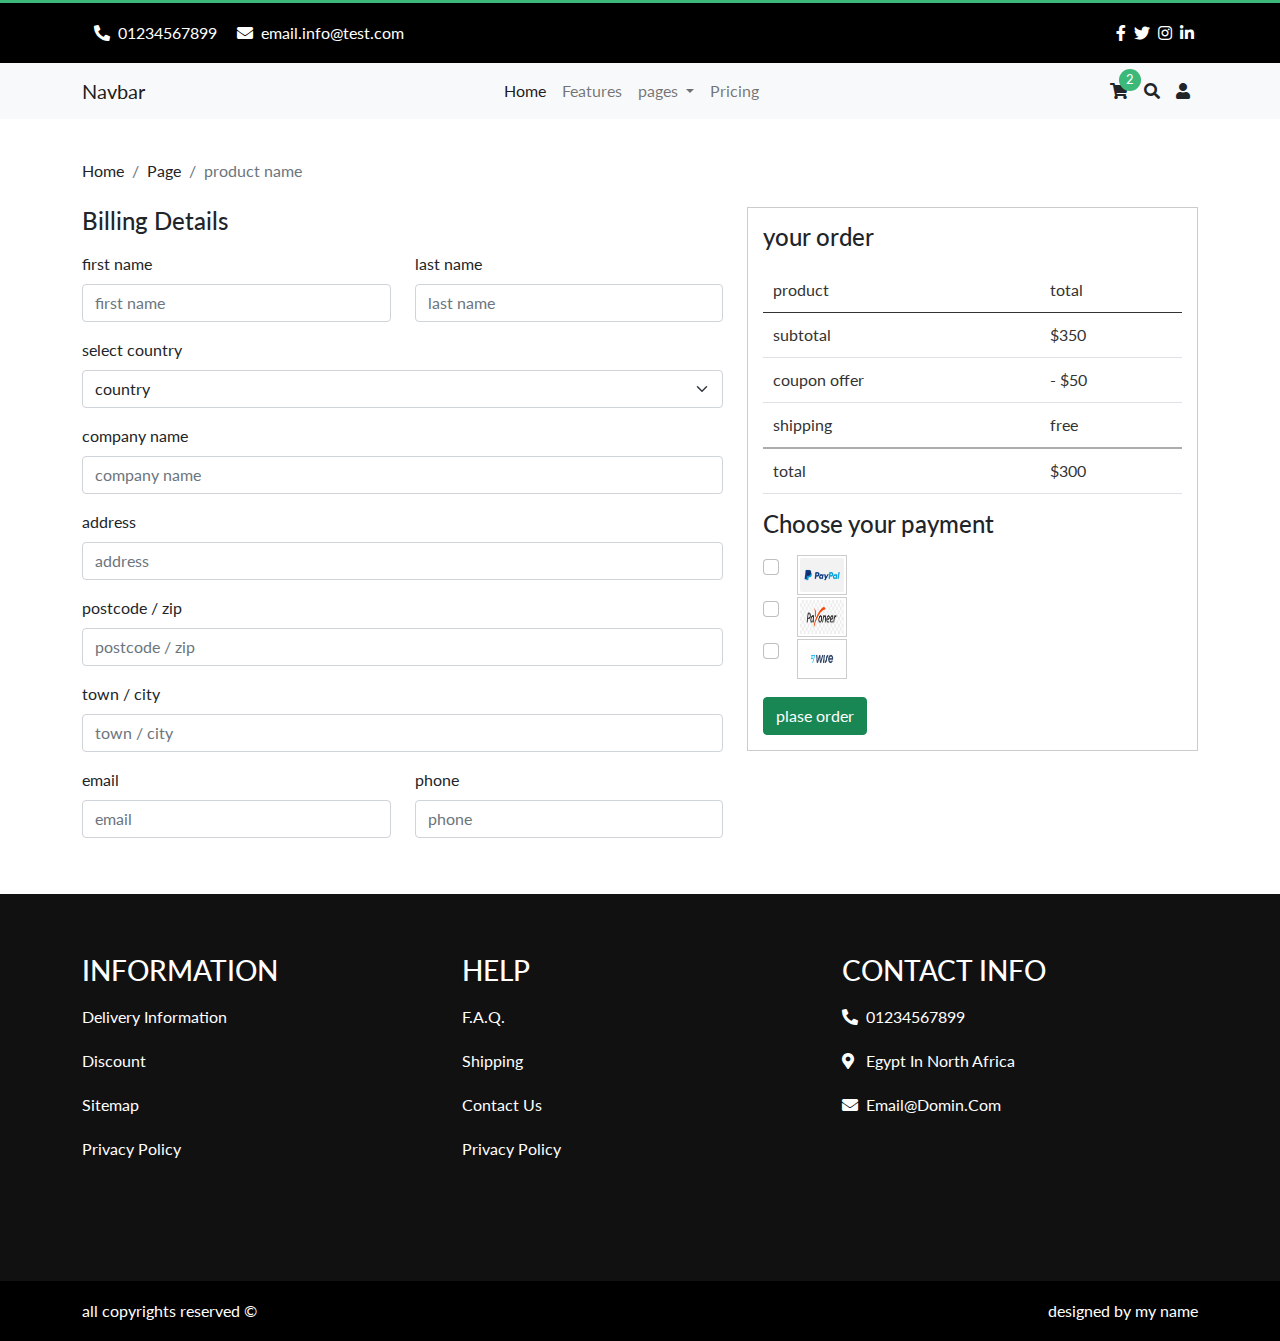
<file: checkout.html>
<!doctype html>
<html lang="en">
  <head>
    <!-- Required meta tags -->
    <meta charset="utf-8">
    <meta name="viewport" content="width=device-width, initial-scale=1">
    <title>Hello, world!</title>

    <!-- Bootstrap CSS -->
    <link href="https://fonts.googleapis.com/css2?family=Lato:ital,wght@0,300;0,400;1,300;1,400&display=swap" rel="stylesheet"> 
    <link rel="stylesheet" href="css/bootstrap.min.css">
    <link rel="stylesheet" href="css/all.min.css">
    <link rel="stylesheet" href="css/main.css">


  </head>
  <body>

    <div class="super_container">

      <header>

        <!--top bar-->
        <div class="bg-1 top_border">
          <div class="container">
            <div class="top_bar d-none d-sm-flex justify-content-between align-items-center ">

              <ul class="contact_info d-flex justify-content-start">

                <div class="item c-1 p-2">
                  <span class="icon p-1"><i class="fas fa-phone-alt"></i></span>
                  <span class="data">01234567899</span>
                </div>
              
                <div class="item c-1 p-2">
                  <span class="icon p-1"><i class="fas fa-envelope"></i></span>
                  <span class="data">email.info@test.com</span>
                </div>

              </ul>
              <ul class="social_info d-flex justify-content-start">
                <li class="c-1 p-1"><a href="#"><i class="fab fa-facebook-f"></i></a></li>
                <li class="c-1 p-1"><a href="#"><i class="fab fa-twitter"></i></a></li>
                <li class="c-1 p-1"><a href="#"><i class="fab fa-instagram"></i></a></li>
                <li class="c-1 p-1"><a href="#"><i class="fab fa-linkedin-in"></i></a></li>
              </ul>
            </div>
          </div>
        </div>

        <!--nav bar-->
        <nav class="navbar navbar-expand-lg navbar-light bg-light">
          <div class="container">
            <a class="navbar-brand" href="index.html">Navbar</a>
            <button class="navbar-toggler" type="button" data-bs-toggle="collapse" data-bs-target="#navbarNav" aria-controls="navbarNav" aria-expanded="false" aria-label="Toggle navigation">
              <span class="navbar-toggler-icon"></span>
            </button>

            <div class="collapse navbar-collapse justify-content-center" id="navbarNav">
              <ul class="navbar-nav mb-3 mb-md-0">
                <li class="nav-item">
                  <a class="nav-link active" aria-current="page" href="index.html">Home</a>
                </li>
                <li class="nav-item">
                  <a class="nav-link" href="#">Features</a>
                </li>
                <li class="nav-item dropdown">
                  <a class="nav-link dropdown-toggle" href="#" id="navbarDropdown" role="button" data-bs-toggle="dropdown" aria-expanded="false">
                    pages
                  </a>
                  <ul class="dropdown-menu" aria-labelledby="navbarDropdown">
                    <li><a class="dropdown-item" href="index.html">home</a></li>
                    <li><a class="dropdown-item" href="single.html">single product</a></li>
                    <li><a class="dropdown-item" href="cart.html">cart</a></li>
                    <li><a class="dropdown-item" href="checkout.html">checkout</a></li>
                    <li><a class="dropdown-item" href="wishlist.html">wishlistt</a></li>
                    <li><a class="dropdown-item" href="full-grid.html">full grid</a></li>
                    <li><a class="dropdown-item" href="list-full.html">full list</a></li>
                    <li><a class="dropdown-item" href="left-sidbar.html">left slidbar</a></li>
                    <li><a class="dropdown-item" href="list-sidbar.html">slidbar list</a></li>
                  </ul>
                </li>
                <li class="nav-item">
                  <a class="nav-link" href="#">Pricing</a>
                </li>
              </ul>
            </div>

            <div class="actions">

              <ul class="d-flex">
                <li class="cart p-2">

                  <div class="dropdown">
                    <div class="cart_icon pointer" id="cart" data-bs-toggle="dropdown" aria-expanded="false">
                      <span class="icon"><i class="fas fa-shopping-cart"></i></span>
                      <span class="cart_badge">2</span>
                    </div>
                    <div class="dropdown-menu cart_dropdown" aria-labelledby="cart">

                      <div class="cart_item">
                        <div class="img">
                          <img src="img/product/p1.jpg" alt="">
                        </div>
                        <div class="info">
                          <h4 class="title">product title</h4>
                          <p class="price">$12.999</p>
                        </div>
                      </div>

                      <div class="cart_item">
                        <div class="img">
                          <img src="img/product/p11.jpg" alt="">
                        </div>
                        <div class="info">
                          <h4 class="title">product title</h4>
                          <p class="price">$12.999</p>
                        </div>
                      </div>

                      <div class="cart_item">
                        <div class="img">
                          <img src="img/product/p12.jpg" alt="">
                        </div>
                        <div class="info">
                          <h4 class="title">product title</h4>
                          <p class="price">$12.999</p>
                        </div>
                      </div>

                      <a class="checkout_btn btn my_btn" href="">checkout</a>

                    </div>
                  </div>

                </li>

                <li class="search p-2">

                  <div class="dropdown">
                    <div class="pointer" id="search" data-bs-toggle="dropdown" aria-expanded="false">
                      <span class="icon"><i class="fas fa-search"></i></span>
                    </div>
                    <div class="dropdown-menu search_dropdown" aria-labelledby="search">
                      <form action="">
                        <div class="input-group">
                          <input type="text" class="form-control" placeholder="search" aria-label="Recipient's username" aria-describedby="button-addon2">
                          <button class="btn btn-outline-secondary" type="button" id="button-addon2"><i class="fas fa-search"></i></button>
                        </div>
                      </form>
                    </div>
                  </div>

                </li>

                <li class="user p-2">

                  <div class="dropdown">
                    <div class="pointer" id="user" data-bs-toggle="dropdown" aria-expanded="false">
                      <span class="icon"><i class="fas fa-user"></i></span>
                    </div>
                    <div class="dropdown-menu user_dropdown" aria-labelledby="user">
                      <ul>
                        <li class="info">
                          <div class="img">
                            <img src="img/user.png" alt="">
                          </div>
                          <h3 class="name">john doe</h3>
                        </li>
                        <li class="profile"><a class="btn" href="">profile</a></li>
                        <li class="setting"><a class="btn" href="">setting</a></li>
                        <li class="logout"><a class="btn" href="">logout</a></li>
                      </ul>
                    </div>
                  </div>

                </li>


              </ul>

            </div>
          </div>
        </nav>
        
      </header>

      <section class="cart_section">
        <div class="container">

          <nav aria-label="breadcrumb">
            <ol class="breadcrumb mb-4">
              <li class="breadcrumb-item"><a href="#">Home</a></li>
              <li class="breadcrumb-item"><a href="#">Page</a></li>
              <li class="breadcrumb-item active" aria-current="page">product name</li>
            </ol>
          </nav>

          <div class="row">
              <div class="col-md-7">
                <h4 class="mb-3">Billing Details</h4>
                <div class="row">
                    <div class="col-md-6">
                        <div class="mb-3">
                            <label for="exampleFormControlInput1" class="form-label">first name</label>
                            <input type="text" class="form-control" id="exampleFormControlInput1" placeholder="first name">
                        </div>
                    </div>
                    <div class="col-md-6">
                        <div class="mb-3">
                            <label for="exampleFormControlInput1" class="form-label">last name</label>
                            <input type="text" class="form-control" id="exampleFormControlInput1" placeholder="last name">
                        </div>
                    </div>
                </div>

                
                    <div class="mb-3">
                        <label for="exampleFormControlInput1" class="form-label">select country</label>
                        <select class="form-select " aria-label="Default select example">
                            <option selected>country</option>
                            <option value="1">One</option>
                            <option value="2">Two</option>
                            <option value="3">Three</option>
                        </select>
                    </div>

                    <div class="mb-3">
                        <label for="exampleFormControlInput1" class="form-label">company name</label>
                        <input type="text" class="form-control" id="exampleFormControlInput1" placeholder="company name">
                    </div>
                    <div class="mb-3">
                        <label for="exampleFormControlInput1" class="form-label">address</label>
                        <input type="text" class="form-control" id="exampleFormControlInput1" placeholder="address">
                    </div>
                    <div class="mb-3">
                        <label for="exampleFormControlInput1" class="form-label">postcode / zip </label>
                        <input type="text" class="form-control" id="exampleFormControlInput1" placeholder="postcode / zip">
                    </div>
                    <div class="mb-3">
                        <label for="exampleFormControlInput1" class="form-label">town / city</label>
                        <input type="text" class="form-control" id="exampleFormControlInput1" placeholder="town / city">
                    </div>

                    <div class="row">
                        <div class="col-md-6">
                            <div class="mb-3">
                                <label for="exampleFormControlInput1" class="form-label">email</label>
                                <input type="email" class="form-control" id="exampleFormControlInput1" placeholder="email">
                            </div>
                        </div>
                        <div class="col-md-6">
                            <div class="mb-3">
                                <label for="exampleFormControlInput1" class="form-label">phone</label>
                                <input type="text" class="form-control" id="exampleFormControlInput1" placeholder="phone">
                            </div>
                        </div>
                    </div>



              </div>
              <div class="col-md-5">


                <div class="order-payment">
                    <h4 class="mb-3">your order</h4>

                    <table class="table Shopping_cart">
                        <thead>
                            <tr>
                                <td>product</td>
                                <td>total</td>
                            </tr>
                        </thead>
                        <tbody>
                        <tr>
                            <td>subtotal</td>
                            <td>$350</td>
                        </tr>
                        <tr>
                            <td>coupon offer</td>
                            <td>- $50</td>
                        </tr>
                        <tr>
                            <td>shipping</td>
                            <td>free</td>
                        </tr>
                        <tr class="total">
                            <td >total</td>
                            <td>$300</td>
                        </tr>
                        </tbody>
                    </table>

                    <div class="payment">

                        <h4 class="mb-3">Choose your payment</h4>

                        <div class="form-check">
                            <input class="form-check-input" type="checkbox" value="" id="flexCheckDefault">
                            <label class="form-check-label" for="flexCheckDefault">
                                <img src="img/payment/1.png" alt="">
                            </label>
                          </div>

                          <div class="form-check">
                            <input class="form-check-input" type="checkbox" value="" id="flexCheckDefault">
                            <label class="form-check-label" for="flexCheckDefault">
                                <img src="img/payment/2.png" alt="">
                            </label>
                          </div>

                          <div class="form-check">
                            <input class="form-check-input" type="checkbox" value="" id="flexCheckDefault">
                            <label class="form-check-label" for="flexCheckDefault">
                                <img src="img/payment/3.png" alt="">
                            </label>
                          </div>

                    </div>
                    <button class="btn btn-success mt-3">plase order</button>
                </div>

              </div>
          </div>


    
        </div>
      </section>



      <footer>
        <div class="m_section m_footer">
          <div class="container">
            <div class="row">

              <div class="col-md-4">
                <div class="information">
                  <h3>information</h3>
                  <ul>
                    <li>delivery information</li>
                    <li>discount</li>
                    <li>sitemap</li>
                    <li>privacy policy</li>
                  </ul>
                </div>
              </div>

              <div class="col-md-4">
                <div class="help">
                  <h3>help</h3>
                  <ul>
                    <li>F.A.Q.</li>
                    <li>shipping</li>
                    <li>contact us</li>
                    <li>privacy policy</li>
                  </ul>
                </div>
              </div>

              
              <div class="col-md-4">
                <div class="contact">
                  <h3>contact info</h3>
                  <ul>
                    <li><i class="fas fa-phone-alt"></i> 01234567899</li>
                    <li><i class="fas fa-map-marker-alt"></i> egypt in north africa</li>
                    <li><i class="fas fa-envelope"></i> email@domin.com</li>
                  </ul>
                </div>
              </div>

            </div>
          </div>
        </div>
        <div class="copyright">
          <div class="container">
            <div class="content d-flex justify-content-between align-items-center">
              <p>all copyrights reserved &#xA9</p>

              <p>designed by <a href="">my name</a></p>
            </div>
          </div>
        </div>
      </footer>

    </div>

    <!-- Bootstrap js -->
    <script src="js/bootstrap.bundle.min.js"></script>
    <!--
    <script src="js/owl.carousel.min.js"></script>
    -->
    <script src="js/main.js"></script>
  </body>
</html>
</file>
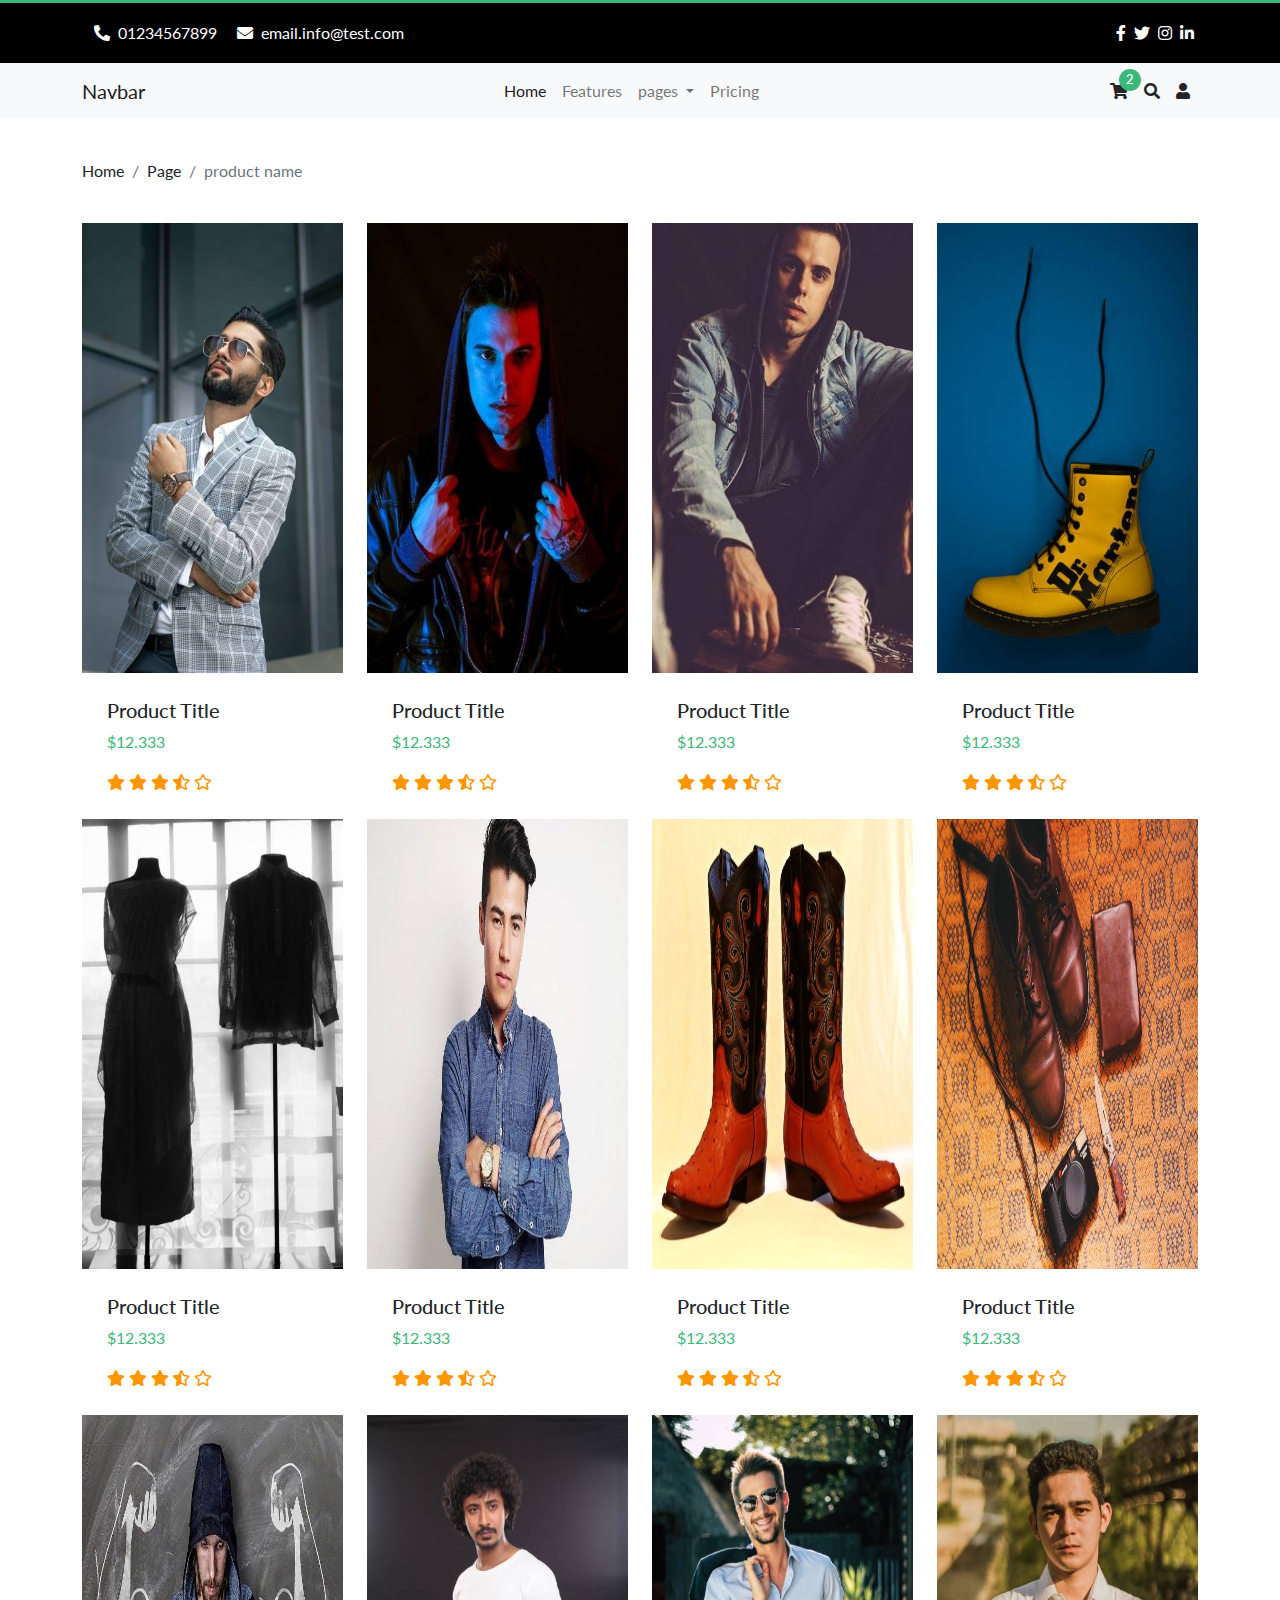
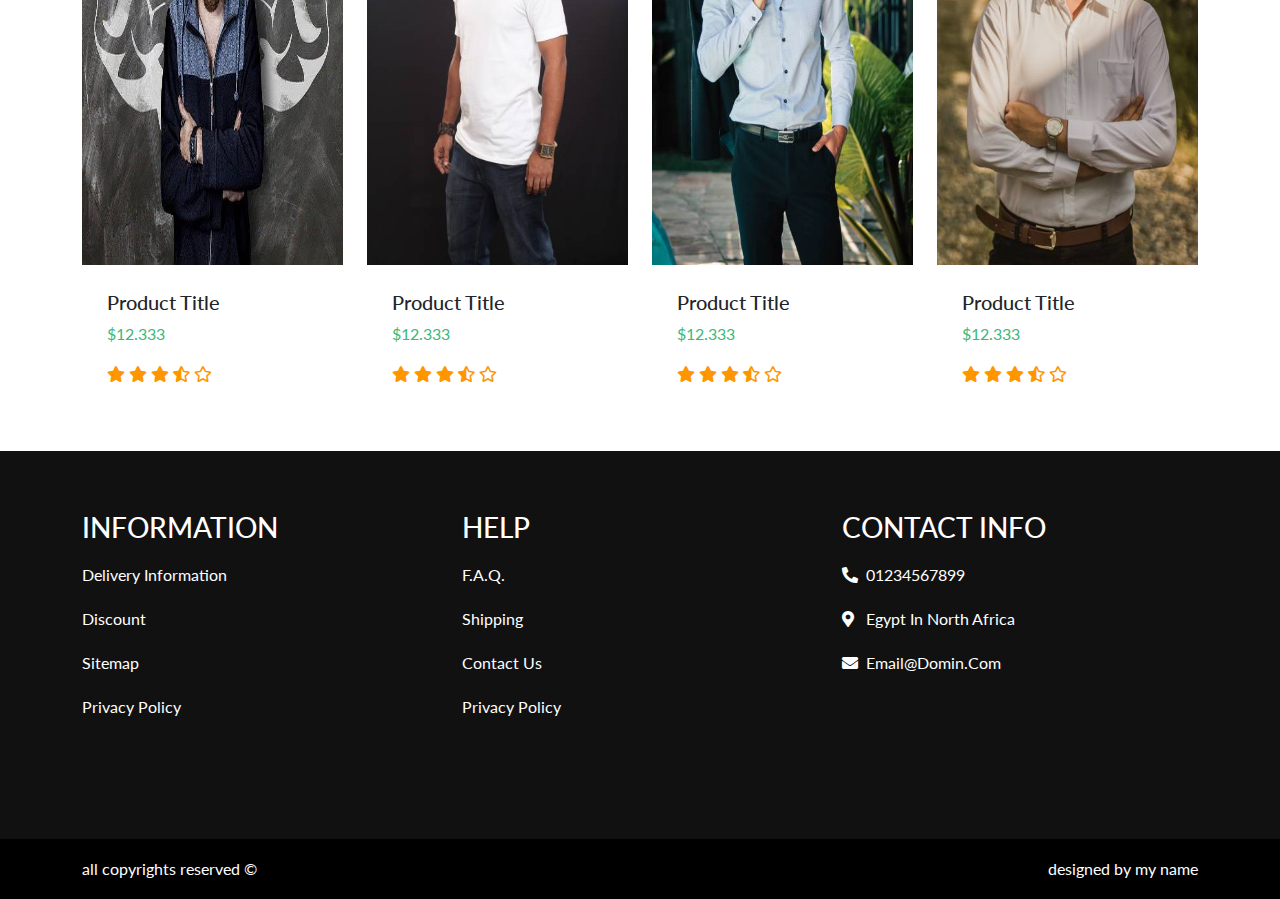
<file: full-grid.html>
<!doctype html>
<html lang="en">
  <head>
    <!-- Required meta tags -->
    <meta charset="utf-8">
    <meta name="viewport" content="width=device-width, initial-scale=1">
    <title>Hello, world!</title>

    <!-- Bootstrap CSS -->
    <link href="https://fonts.googleapis.com/css2?family=Lato:ital,wght@0,300;0,400;1,300;1,400&display=swap" rel="stylesheet"> 
    <link rel="stylesheet" href="css/bootstrap.min.css">
    <link rel="stylesheet" href="css/all.min.css">
    <link rel="stylesheet" href="css/main.css">


  </head>
  <body>

    <div class="super_container">

      <header>

        <!--top bar-->
        <div class="bg-1 top_border">
          <div class="container">
            <div class="top_bar d-none d-sm-flex justify-content-between align-items-center ">

              <ul class="contact_info d-flex justify-content-start">

                <div class="item c-1 p-2">
                  <span class="icon p-1"><i class="fas fa-phone-alt"></i></span>
                  <span class="data">01234567899</span>
                </div>
              
                <div class="item c-1 p-2">
                  <span class="icon p-1"><i class="fas fa-envelope"></i></span>
                  <span class="data">email.info@test.com</span>
                </div>

              </ul>
              <ul class="social_info d-flex justify-content-start">
                <li class="c-1 p-1"><a href="#"><i class="fab fa-facebook-f"></i></a></li>
                <li class="c-1 p-1"><a href="#"><i class="fab fa-twitter"></i></a></li>
                <li class="c-1 p-1"><a href="#"><i class="fab fa-instagram"></i></a></li>
                <li class="c-1 p-1"><a href="#"><i class="fab fa-linkedin-in"></i></a></li>
              </ul>
            </div>
          </div>
        </div>

        <!--nav bar-->
        <nav class="navbar navbar-expand-lg navbar-light bg-light">
          <div class="container">
            <a class="navbar-brand" href="index.html">Navbar</a>
            <button class="navbar-toggler" type="button" data-bs-toggle="collapse" data-bs-target="#navbarNav" aria-controls="navbarNav" aria-expanded="false" aria-label="Toggle navigation">
              <span class="navbar-toggler-icon"></span>
            </button>

            <div class="collapse navbar-collapse justify-content-center" id="navbarNav">
              <ul class="navbar-nav mb-3 mb-md-0">
                <li class="nav-item">
                  <a class="nav-link active" aria-current="page" href="index.html">Home</a>
                </li>
                <li class="nav-item">
                  <a class="nav-link" href="#">Features</a>
                </li>
                <li class="nav-item dropdown">
                  <a class="nav-link dropdown-toggle" href="#" id="navbarDropdown" role="button" data-bs-toggle="dropdown" aria-expanded="false">
                    pages
                  </a>
                  <ul class="dropdown-menu" aria-labelledby="navbarDropdown">
                    <li><a class="dropdown-item" href="index.html">home</a></li>
                    <li><a class="dropdown-item" href="single.html">single product</a></li>
                    <li><a class="dropdown-item" href="cart.html">cart</a></li>
                    <li><a class="dropdown-item" href="checkout.html">checkout</a></li>
                    <li><a class="dropdown-item" href="wishlist.html">wishlistt</a></li>
                    <li><a class="dropdown-item" href="full-grid.html">full grid</a></li>
                    <li><a class="dropdown-item" href="list-full.html">full list</a></li>
                    <li><a class="dropdown-item" href="left-sidbar.html">left slidbar</a></li>
                    <li><a class="dropdown-item" href="list-sidbar.html">slidbar list</a></li>
                  </ul>
                </li>
                <li class="nav-item">
                  <a class="nav-link" href="#">Pricing</a>
                </li>
              </ul>
            </div>

            <div class="actions">

              <ul class="d-flex">
                <li class="cart p-2">

                  <div class="dropdown">
                    <div class="cart_icon pointer" id="cart" data-bs-toggle="dropdown" aria-expanded="false">
                      <span class="icon"><i class="fas fa-shopping-cart"></i></span>
                      <span class="cart_badge">2</span>
                    </div>
                    <div class="dropdown-menu cart_dropdown" aria-labelledby="cart">

                      <div class="cart_item">
                        <div class="img">
                          <img src="img/product/p1.jpg" alt="">
                        </div>
                        <div class="info">
                          <h4 class="title">product title</h4>
                          <p class="price">$12.999</p>
                        </div>
                      </div>

                      <div class="cart_item">
                        <div class="img">
                          <img src="img/product/p11.jpg" alt="">
                        </div>
                        <div class="info">
                          <h4 class="title">product title</h4>
                          <p class="price">$12.999</p>
                        </div>
                      </div>

                      <div class="cart_item">
                        <div class="img">
                          <img src="img/product/p12.jpg" alt="">
                        </div>
                        <div class="info">
                          <h4 class="title">product title</h4>
                          <p class="price">$12.999</p>
                        </div>
                      </div>

                      <a class="checkout_btn btn my_btn" href="">checkout</a>

                    </div>
                  </div>

                </li>

                <li class="search p-2">

                  <div class="dropdown">
                    <div class="pointer" id="search" data-bs-toggle="dropdown" aria-expanded="false">
                      <span class="icon"><i class="fas fa-search"></i></span>
                    </div>
                    <div class="dropdown-menu search_dropdown" aria-labelledby="search">
                      <form action="">
                        <div class="input-group">
                          <input type="text" class="form-control" placeholder="search" aria-label="Recipient's username" aria-describedby="button-addon2">
                          <button class="btn btn-outline-secondary" type="button" id="button-addon2"><i class="fas fa-search"></i></button>
                        </div>
                      </form>
                    </div>
                  </div>

                </li>

                <li class="user p-2">

                  <div class="dropdown">
                    <div class="pointer" id="user" data-bs-toggle="dropdown" aria-expanded="false">
                      <span class="icon"><i class="fas fa-user"></i></span>
                    </div>
                    <div class="dropdown-menu user_dropdown" aria-labelledby="user">
                      <ul>
                        <li class="info">
                          <div class="img">
                            <img src="img/user.png" alt="">
                          </div>
                          <h3 class="name">john doe</h3>
                        </li>
                        <li class="profile"><a class="btn" href="">profile</a></li>
                        <li class="setting"><a class="btn" href="">setting</a></li>
                        <li class="logout"><a class="btn" href="">logout</a></li>
                      </ul>
                    </div>
                  </div>

                </li>


              </ul>

            </div>
          </div>
        </nav>
        
      </header>

      <section class="cart_section">
        <div class="container">

          <nav aria-label="breadcrumb">
            <ol class="breadcrumb mb-4">
              <li class="breadcrumb-item"><a href="#">Home</a></li>
              <li class="breadcrumb-item"><a href="#">Page</a></li>
              <li class="breadcrumb-item active" aria-current="page">product name</li>
            </ol>
          </nav>


          <div class="row pt-3">

            <div class="col-md-3">
              <div class="product">
                <div class="img">
                  <img src="img/product/p1.jpg" alt="">
                  <div class="overlay">
                    <ul>
                      <li class="icon"><i class="fas fa-shopping-cart"></i></li>
                      <li class="icon"><i class="fas fa-heart"></i></li>
                      <li class="icon"><i class="fas fa-eye"></i></li>
                    </ul>
                  </div>
                </div>
                <div class="info">
                  <h5><a href="">product title</a></h5>
                  <p>$12.333</p>
                  <div class="rate">
                    <i class="fas fa-star"></i>
                    <i class="fas fa-star"></i>
                    <i class="fas fa-star"></i>
                    <i class="fas fa-star-half-alt"></i>
                    <i class="far fa-star"></i>
                  </div>
                </div>
              </div>
            </div>



            <div class="col-md-3">
                <div class="product">
                  <div class="img">
                    <img src="img/product/p2.jpg" alt="">
                    <div class="overlay">
                      <ul>
                        <li class="icon"><i class="fas fa-shopping-cart"></i></li>
                        <li class="icon"><i class="fas fa-heart"></i></li>
                        <li class="icon"><i class="fas fa-eye"></i></li>
                      </ul>
                    </div>
                  </div>
                  <div class="info">
                    <h5><a href="">product title</a></h5>
                    <p>$12.333</p>
                    <div class="rate">
                      <i class="fas fa-star"></i>
                      <i class="fas fa-star"></i>
                      <i class="fas fa-star"></i>
                      <i class="fas fa-star-half-alt"></i>
                      <i class="far fa-star"></i>
                    </div>
                  </div>
                </div>
              </div>
  
              <div class="col-md-3">
                <div class="product">
                  <div class="img">
                    <img src="img/product/p3.jpg" alt="">
                    <div class="overlay">
                      <ul>
                        <li class="icon"><i class="fas fa-shopping-cart"></i></li>
                        <li class="icon"><i class="fas fa-heart"></i></li>
                        <li class="icon"><i class="fas fa-eye"></i></li>
                      </ul>
                    </div>
                  </div>
                  <div class="info">
                    <h5><a href="">product title</a></h5>
                    <p>$12.333</p>
                    <div class="rate">
                      <i class="fas fa-star"></i>
                      <i class="fas fa-star"></i>
                      <i class="fas fa-star"></i>
                      <i class="fas fa-star-half-alt"></i>
                      <i class="far fa-star"></i>
                    </div>
                  </div>
                </div>
              </div>

              <div class="col-md-3">
                <div class="product">
                  <div class="img">
                    <img src="img/product/p4.jpg" alt="">
                    <div class="overlay">
                      <ul>
                        <li class="icon"><i class="fas fa-shopping-cart"></i></li>
                        <li class="icon"><i class="fas fa-heart"></i></li>
                        <li class="icon"><i class="fas fa-eye"></i></li>
                      </ul>
                    </div>
                  </div>
                  <div class="info">
                    <h5><a href="">product title</a></h5>
                    <p>$12.333</p>
                    <div class="rate">
                      <i class="fas fa-star"></i>
                      <i class="fas fa-star"></i>
                      <i class="fas fa-star"></i>
                      <i class="fas fa-star-half-alt"></i>
                      <i class="far fa-star"></i>
                    </div>
                  </div>
                </div>
              </div>
  
              <div class="col-md-3">
                <div class="product">
                  <div class="img">
                    <img src="img/product/p5.jpg" alt="">
                    <div class="overlay">
                      <ul>
                        <li class="icon"><i class="fas fa-shopping-cart"></i></li>
                        <li class="icon"><i class="fas fa-heart"></i></li>
                        <li class="icon"><i class="fas fa-eye"></i></li>
                      </ul>
                    </div>
                  </div>
                  <div class="info">
                    <h5><a href="">product title</a></h5>
                    <p>$12.333</p>
                    <div class="rate">
                      <i class="fas fa-star"></i>
                      <i class="fas fa-star"></i>
                      <i class="fas fa-star"></i>
                      <i class="fas fa-star-half-alt"></i>
                      <i class="far fa-star"></i>
                    </div>
                  </div>
                </div>
              </div>
  


            <div class="col-md-3">
              <div class="product">
                <div class="img">
                  <img src="img/product/p6.jpg" alt="">
                  <div class="overlay">
                    <ul>
                      <li class="icon"><i class="fas fa-shopping-cart"></i></li>
                      <li class="icon"><i class="fas fa-heart"></i></li>
                      <li class="icon"><i class="fas fa-eye"></i></li>
                    </ul>
                  </div>
                </div>
                <div class="info">
                  <h5><a href="">product title</a></h5>
                  <p>$12.333</p>
                  <div class="rate">
                    <i class="fas fa-star"></i>
                    <i class="fas fa-star"></i>
                    <i class="fas fa-star"></i>
                    <i class="fas fa-star-half-alt"></i>
                    <i class="far fa-star"></i>
                  </div>
                </div>
              </div>
            </div>

            <div class="col-md-3">
              <div class="product">
                <div class="img">
                  <img src="img/product/p7.jpg" alt="">
                  <div class="overlay">
                    <ul>
                      <li class="icon"><i class="fas fa-shopping-cart"></i></li>
                      <li class="icon"><i class="fas fa-heart"></i></li>
                      <li class="icon"><i class="fas fa-eye"></i></li>
                    </ul>
                  </div>
                </div>
                <div class="info">
                  <h5><a href="">product title</a></h5>
                  <p>$12.333</p>
                  <div class="rate">
                    <i class="fas fa-star"></i>
                    <i class="fas fa-star"></i>
                    <i class="fas fa-star"></i>
                    <i class="fas fa-star-half-alt"></i>
                    <i class="far fa-star"></i>
                  </div>
                </div>
              </div>
            </div>

            <div class="col-md-3">
              <div class="product">
                <div class="img">
                  <img src="img/product/p8.jpg" alt="">
                  <div class="overlay">
                    <ul>
                      <li class="icon"><i class="fas fa-shopping-cart"></i></li>
                      <li class="icon"><i class="fas fa-heart"></i></li>
                      <li class="icon"><i class="fas fa-eye"></i></li>
                    </ul>
                  </div>
                </div>
                <div class="info">
                  <h5><a href="">product title</a></h5>
                  <p>$12.333</p>
                  <div class="rate">
                    <i class="fas fa-star"></i>
                    <i class="fas fa-star"></i>
                    <i class="fas fa-star"></i>
                    <i class="fas fa-star-half-alt"></i>
                    <i class="far fa-star"></i>
                  </div>
                </div>
              </div>
            </div>

            <div class="col-md-3">
              <div class="product">
                <div class="img">
                  <img src="img/product/p9.jpg" alt="">
                  <div class="overlay">
                    <ul>
                      <li class="icon"><i class="fas fa-shopping-cart"></i></li>
                      <li class="icon"><i class="fas fa-heart"></i></li>
                      <li class="icon"><i class="fas fa-eye"></i></li>
                    </ul>
                  </div>
                </div>
                <div class="info">
                  <h5><a href="">product title</a></h5>
                  <p>$12.333</p>
                  <div class="rate">
                    <i class="fas fa-star"></i>
                    <i class="fas fa-star"></i>
                    <i class="fas fa-star"></i>
                    <i class="fas fa-star-half-alt"></i>
                    <i class="far fa-star"></i>
                  </div>
                </div>
              </div>
            </div>

            <div class="col-md-3">
              <div class="product">
                <div class="img">
                  <img src="img/product/p10.jpg" alt="">
                  <div class="overlay">
                    <ul>
                      <li class="icon"><i class="fas fa-shopping-cart"></i></li>
                      <li class="icon"><i class="fas fa-heart"></i></li>
                      <li class="icon"><i class="fas fa-eye"></i></li>
                    </ul>
                  </div>
                </div>
                <div class="info">
                  <h5><a href="">product title</a></h5>
                  <p>$12.333</p>
                  <div class="rate">
                    <i class="fas fa-star"></i>
                    <i class="fas fa-star"></i>
                    <i class="fas fa-star"></i>
                    <i class="fas fa-star-half-alt"></i>
                    <i class="far fa-star"></i>
                  </div>
                </div>
              </div>
            </div>

            <div class="col-md-3">
              <div class="product">
                <div class="img">
                  <img src="img/product/p11.jpg" alt="">
                  <div class="overlay">
                    <ul>
                      <li class="icon"><i class="fas fa-shopping-cart"></i></li>
                      <li class="icon"><i class="fas fa-heart"></i></li>
                      <li class="icon"><i class="fas fa-eye"></i></li>
                    </ul>
                  </div>
                </div>
                <div class="info">
                  <h5><a href="">product title</a></h5>
                  <p>$12.333</p>
                  <div class="rate">
                    <i class="fas fa-star"></i>
                    <i class="fas fa-star"></i>
                    <i class="fas fa-star"></i>
                    <i class="fas fa-star-half-alt"></i>
                    <i class="far fa-star"></i>
                  </div>
                </div>
              </div>
            </div>

            <div class="col-md-3">
              <div class="product">
                <div class="img">
                  <img src="img/product/p12.jpg" alt="">
                  <div class="overlay">
                    <ul>
                      <li class="icon"><i class="fas fa-shopping-cart"></i></li>
                      <li class="icon"><i class="fas fa-heart"></i></li>
                      <li class="icon"><i class="fas fa-eye"></i></li>
                    </ul>
                  </div>
                </div>
                <div class="info">
                  <h5><a href="">product title</a></h5>
                  <p>$12.333</p>
                  <div class="rate">
                    <i class="fas fa-star"></i>
                    <i class="fas fa-star"></i>
                    <i class="fas fa-star"></i>
                    <i class="fas fa-star-half-alt"></i>
                    <i class="far fa-star"></i>
                  </div>
                </div>
              </div>
            </div>

          </div>
 

    
        </div>
      </section>



      <footer>
        <div class="m_section m_footer">
          <div class="container">
            <div class="row">

              <div class="col-md-4">
                <div class="information">
                  <h3>information</h3>
                  <ul>
                    <li>delivery information</li>
                    <li>discount</li>
                    <li>sitemap</li>
                    <li>privacy policy</li>
                  </ul>
                </div>
              </div>

              <div class="col-md-4">
                <div class="help">
                  <h3>help</h3>
                  <ul>
                    <li>F.A.Q.</li>
                    <li>shipping</li>
                    <li>contact us</li>
                    <li>privacy policy</li>
                  </ul>
                </div>
              </div>

              
              <div class="col-md-4">
                <div class="contact">
                  <h3>contact info</h3>
                  <ul>
                    <li><i class="fas fa-phone-alt"></i> 01234567899</li>
                    <li><i class="fas fa-map-marker-alt"></i> egypt in north africa</li>
                    <li><i class="fas fa-envelope"></i> email@domin.com</li>
                  </ul>
                </div>
              </div>

            </div>
          </div>
        </div>
        <div class="copyright">
          <div class="container">
            <div class="content d-flex justify-content-between align-items-center">
              <p>all copyrights reserved &#xA9</p>

              <p>designed by <a href="">my name</a></p>
            </div>
          </div>
        </div>
      </footer>

    </div>

    <!-- Bootstrap js -->
    <script src="js/bootstrap.bundle.min.js"></script>
    <!--
    <script src="js/owl.carousel.min.js"></script>
    -->
    <script src="js/main.js"></script>
  </body>
</html>
</file>
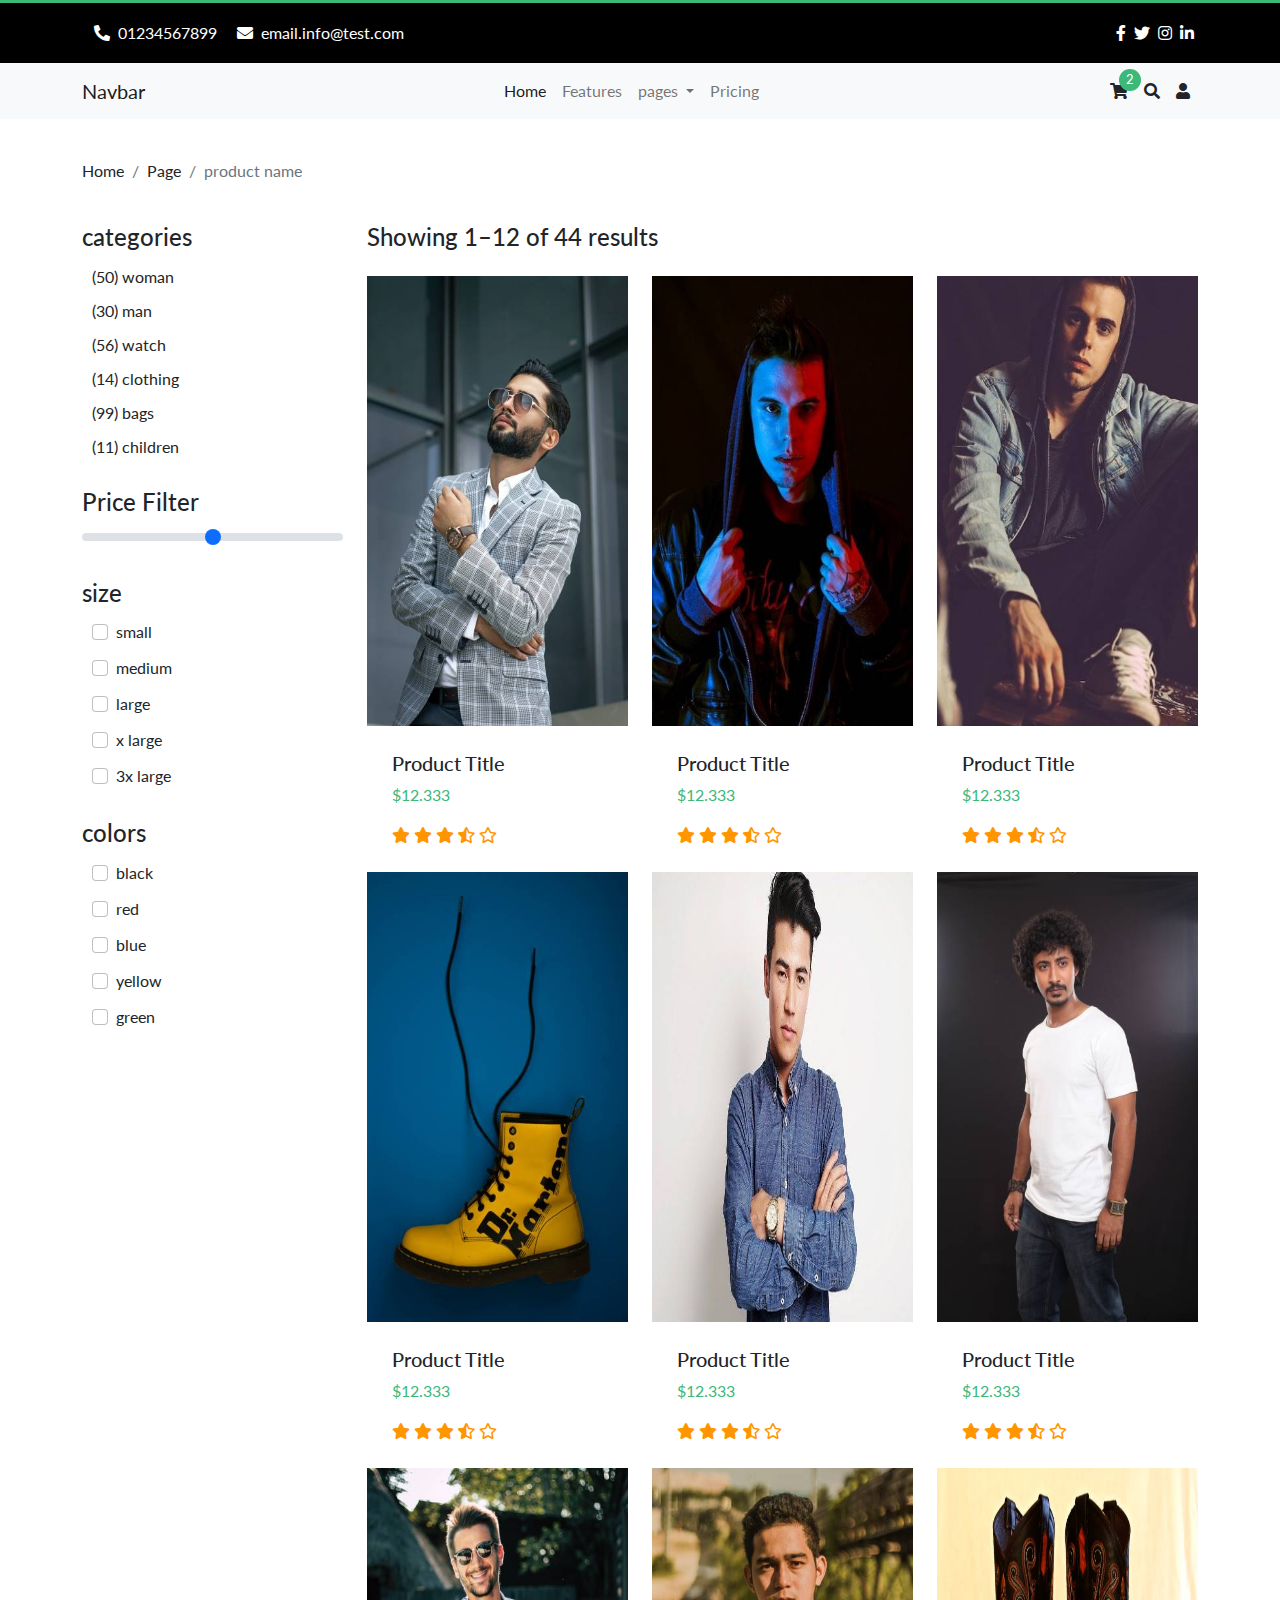
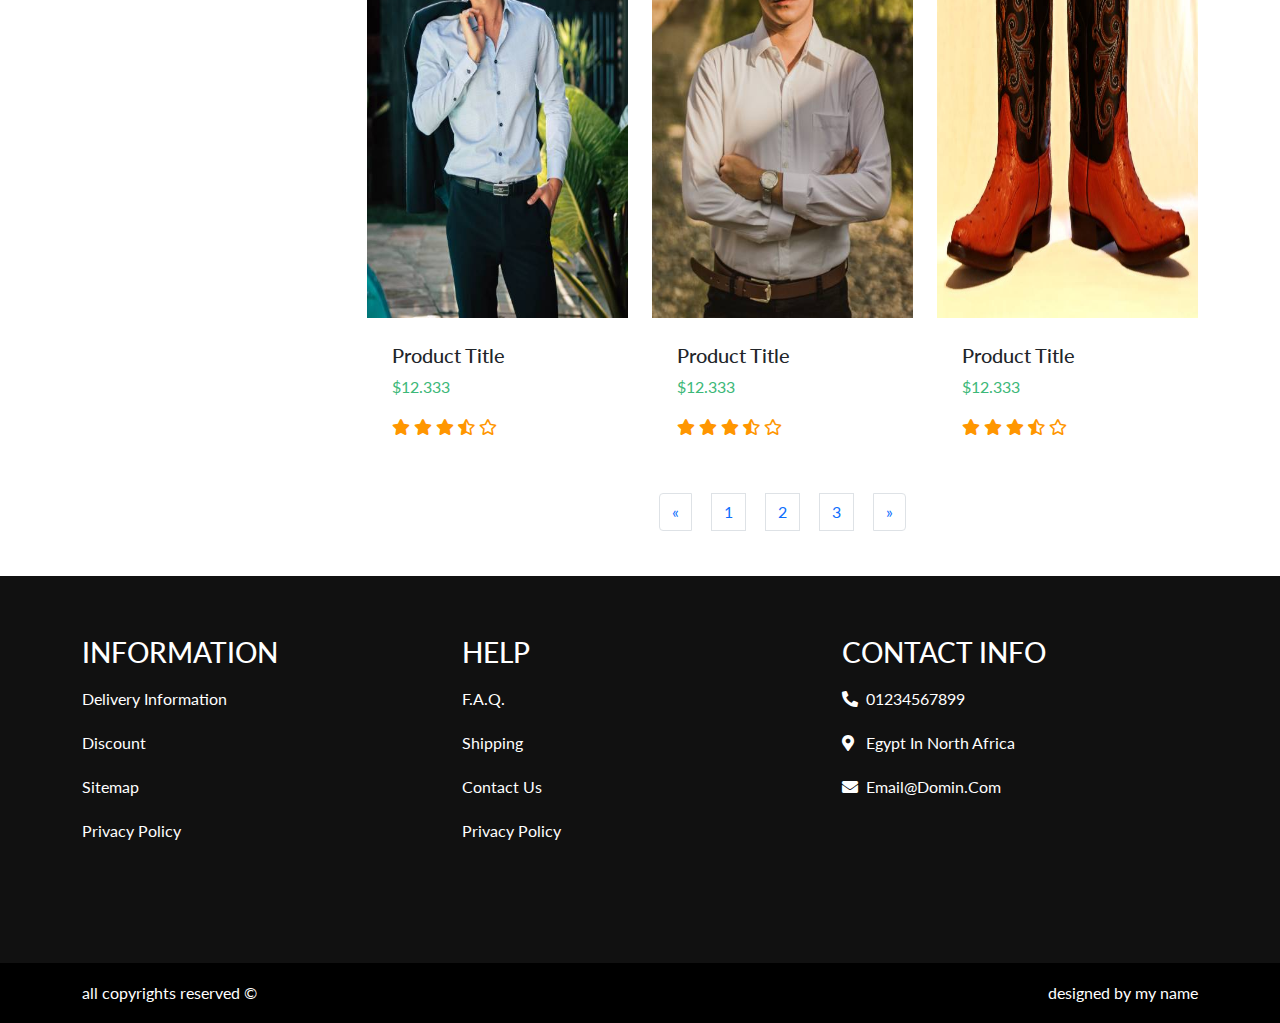
<file: left-sidbar.html>
<!doctype html>
<html lang="en">
  <head>
    <!-- Required meta tags -->
    <meta charset="utf-8">
    <meta name="viewport" content="width=device-width, initial-scale=1">
    <title>Hello, world!</title>

    <!-- Bootstrap CSS -->
    <link href="https://fonts.googleapis.com/css2?family=Lato:ital,wght@0,300;0,400;1,300;1,400&display=swap" rel="stylesheet"> 
    <link rel="stylesheet" href="css/bootstrap.min.css">
    <link rel="stylesheet" href="css/all.min.css">
    <link rel="stylesheet" href="css/main.css">


  </head>
  <body>

    <div class="super_container">

      <header>

        <!--top bar-->
        <div class="bg-1 top_border">
          <div class="container">
            <div class="top_bar d-none d-sm-flex justify-content-between align-items-center ">

              <ul class="contact_info d-flex justify-content-start">

                <div class="item c-1 p-2">
                  <span class="icon p-1"><i class="fas fa-phone-alt"></i></span>
                  <span class="data">01234567899</span>
                </div>
              
                <div class="item c-1 p-2">
                  <span class="icon p-1"><i class="fas fa-envelope"></i></span>
                  <span class="data">email.info@test.com</span>
                </div>

              </ul>
              <ul class="social_info d-flex justify-content-start">
                <li class="c-1 p-1"><a href="#"><i class="fab fa-facebook-f"></i></a></li>
                <li class="c-1 p-1"><a href="#"><i class="fab fa-twitter"></i></a></li>
                <li class="c-1 p-1"><a href="#"><i class="fab fa-instagram"></i></a></li>
                <li class="c-1 p-1"><a href="#"><i class="fab fa-linkedin-in"></i></a></li>
              </ul>
            </div>
          </div>
        </div>

        <!--nav bar-->
        <nav class="navbar navbar-expand-lg navbar-light bg-light">
          <div class="container">
            <a class="navbar-brand" href="index.html">Navbar</a>
            <button class="navbar-toggler" type="button" data-bs-toggle="collapse" data-bs-target="#navbarNav" aria-controls="navbarNav" aria-expanded="false" aria-label="Toggle navigation">
              <span class="navbar-toggler-icon"></span>
            </button>

            <div class="collapse navbar-collapse justify-content-center" id="navbarNav">
              <ul class="navbar-nav mb-3 mb-md-0">
                <li class="nav-item">
                  <a class="nav-link active" aria-current="page" href="index.html">Home</a>
                </li>
                <li class="nav-item">
                  <a class="nav-link" href="#">Features</a>
                </li>
                <li class="nav-item dropdown">
                  <a class="nav-link dropdown-toggle" href="#" id="navbarDropdown" role="button" data-bs-toggle="dropdown" aria-expanded="false">
                    pages
                  </a>
                  <ul class="dropdown-menu" aria-labelledby="navbarDropdown">
                    <li><a class="dropdown-item" href="index.html">home</a></li>
                    <li><a class="dropdown-item" href="single.html">single product</a></li>
                    <li><a class="dropdown-item" href="cart.html">cart</a></li>
                    <li><a class="dropdown-item" href="checkout.html">checkout</a></li>
                    <li><a class="dropdown-item" href="wishlist.html">wishlistt</a></li>
                    <li><a class="dropdown-item" href="full-grid.html">full grid</a></li>
                    <li><a class="dropdown-item" href="list-full.html">full list</a></li>
                    <li><a class="dropdown-item" href="left-sidbar.html">left slidbar</a></li>
                    <li><a class="dropdown-item" href="list-sidbar.html">slidbar list</a></li>
                  </ul>
                </li>
                <li class="nav-item">
                  <a class="nav-link" href="#">Pricing</a>
                </li>
              </ul>
            </div>

            <div class="actions">

              <ul class="d-flex">
                <li class="cart p-2">

                  <div class="dropdown">
                    <div class="cart_icon pointer" id="cart" data-bs-toggle="dropdown" aria-expanded="false">
                      <span class="icon"><i class="fas fa-shopping-cart"></i></span>
                      <span class="cart_badge">2</span>
                    </div>
                    <div class="dropdown-menu cart_dropdown" aria-labelledby="cart">

                      <div class="cart_item">
                        <div class="img">
                          <img src="img/product/p1.jpg" alt="">
                        </div>
                        <div class="info">
                          <h4 class="title">product title</h4>
                          <p class="price">$12.999</p>
                        </div>
                      </div>

                      <div class="cart_item">
                        <div class="img">
                          <img src="img/product/p11.jpg" alt="">
                        </div>
                        <div class="info">
                          <h4 class="title">product title</h4>
                          <p class="price">$12.999</p>
                        </div>
                      </div>

                      <div class="cart_item">
                        <div class="img">
                          <img src="img/product/p12.jpg" alt="">
                        </div>
                        <div class="info">
                          <h4 class="title">product title</h4>
                          <p class="price">$12.999</p>
                        </div>
                      </div>

                      <a class="checkout_btn btn my_btn" href="">checkout</a>

                    </div>
                  </div>

                </li>

                <li class="search p-2">

                  <div class="dropdown">
                    <div class="pointer" id="search" data-bs-toggle="dropdown" aria-expanded="false">
                      <span class="icon"><i class="fas fa-search"></i></span>
                    </div>
                    <div class="dropdown-menu search_dropdown" aria-labelledby="search">
                      <form action="">
                        <div class="input-group">
                          <input type="text" class="form-control" placeholder="search" aria-label="Recipient's username" aria-describedby="button-addon2">
                          <button class="btn btn-outline-secondary" type="button" id="button-addon2"><i class="fas fa-search"></i></button>
                        </div>
                      </form>
                    </div>
                  </div>

                </li>

                <li class="user p-2">

                  <div class="dropdown">
                    <div class="pointer" id="user" data-bs-toggle="dropdown" aria-expanded="false">
                      <span class="icon"><i class="fas fa-user"></i></span>
                    </div>
                    <div class="dropdown-menu user_dropdown" aria-labelledby="user">
                      <ul>
                        <li class="info">
                          <div class="img">
                            <img src="img/user.png" alt="">
                          </div>
                          <h3 class="name">john doe</h3>
                        </li>
                        <li class="profile"><a class="btn" href="">profile</a></li>
                        <li class="setting"><a class="btn" href="">setting</a></li>
                        <li class="logout"><a class="btn" href="">logout</a></li>
                      </ul>
                    </div>
                  </div>

                </li>


              </ul>

            </div>
          </div>
        </nav>
        
      </header>

      <section class="cart_section">
        <div class="container">

          <nav aria-label="breadcrumb">
            <ol class="breadcrumb mb-4">
              <li class="breadcrumb-item"><a href="#">Home</a></li>
              <li class="breadcrumb-item"><a href="#">Page</a></li>
              <li class="breadcrumb-item active" aria-current="page">product name</li>
            </ol>
          </nav>


          <div class="row pt-3 left-sidbar">

            <div class="col-md-3">
                <div>
                    <h4 class="mb-2">categories</h4>
                    <ul>
                        <li><a href="">(50) woman</a></li>
                        <li><a href="">(30) man</a></li>
                        <li><a href="">(56) watch</a></li>
                        <li><a href="">(14) clothing</a></li>
                        <li><a href="">(99) bags</a></li>
                        <li><a href="">(11) children</a></li>
                    </ul>
                </div>

                
                <div class="mt-4">
                    <h4 class="mb-2">Price Filter</h4>

                    <input type="range" class="form-range" id="customRange1" min="0" max="10000">
                  
                </div>

                <div class="mt-4">
                    <h4 class="mb-2">size</h4>
                    <ul>
                        <li>
                            <div class="form-check">
                                <input class="form-check-input" type="checkbox" value="" id="flexCheckDefault">
                                <label class="form-check-label" for="flexCheckDefault">
                                  small
                                </label>
                              </div>
                        </li>
                        <li>
                            <div class="form-check">
                                <input class="form-check-input" type="checkbox" value="" id="flexCheckDefault">
                                <label class="form-check-label" for="flexCheckDefault">
                                    medium 
                                </label>
                              </div>
                        </li>
                        <li>
                            <div class="form-check">
                                <input class="form-check-input" type="checkbox" value="" id="flexCheckDefault">
                                <label class="form-check-label" for="flexCheckDefault">
                                    large
                                </label>
                              </div>
                        </li>
                        <li>
                            <div class="form-check">
                                <input class="form-check-input" type="checkbox" value="" id="flexCheckDefault">
                                <label class="form-check-label" for="flexCheckDefault">
                                  x large
                                </label>
                              </div>
                        </li>
                        <li>
                            <div class="form-check">
                                <input class="form-check-input" type="checkbox" value="" id="flexCheckDefault">
                                <label class="form-check-label" for="flexCheckDefault">
                                  3x large
                                </label>
                              </div>
                        </li>
                    </ul>
                </div>

                <div class="mt-4">
                    <h4 class="mb-2">colors</h4>
                    <ul>
                        <li>
                            <div class="form-check">
                                <input class="form-check-input" type="checkbox" value="" id="flexCheckDefault">
                                <label class="form-check-label" for="flexCheckDefault">
                                  black
                                </label>
                              </div>
                        </li>
                        <li>
                            <div class="form-check">
                                <input class="form-check-input" type="checkbox" value="" id="flexCheckDefault">
                                <label class="form-check-label" for="flexCheckDefault">
                                  red
                                </label>
                              </div>
                        </li>
                        <li>
                            <div class="form-check">
                                <input class="form-check-input" type="checkbox" value="" id="flexCheckDefault">
                                <label class="form-check-label" for="flexCheckDefault">
                                  blue
                                </label>
                              </div>
                        </li>
                        <li>
                            <div class="form-check">
                                <input class="form-check-input" type="checkbox" value="" id="flexCheckDefault">
                                <label class="form-check-label" for="flexCheckDefault">
                                  yellow
                                </label>
                              </div>
                        </li>
                        <li>
                            <div class="form-check">
                                <input class="form-check-input" type="checkbox" value="" id="flexCheckDefault">
                                <label class="form-check-label" for="flexCheckDefault">
                                  green
                                </label>
                              </div>
                        </li>
                    </ul>
                </div>


            </div>
            <div class="col-md-9">
                <div class="row">

                    <h4 class="mb-4">Showing 1–12 of 44 results</h4>

                    <div class="col-md-4">
                      <div class="product">
                        <div class="img">
                          <img src="img/product/p1.jpg" alt="">
                          <div class="overlay">
                            <ul>
                              <li class="icon"><i class="fas fa-shopping-cart"></i></li>
                              <li class="icon"><i class="fas fa-heart"></i></li>
                              <li class="icon"><i class="fas fa-eye"></i></li>
                            </ul>
                          </div>
                        </div>
                        <div class="info">
                          <h5><a href="">product title</a></h5>
                          <p>$12.333</p>
                          <div class="rate">
                            <i class="fas fa-star"></i>
                            <i class="fas fa-star"></i>
                            <i class="fas fa-star"></i>
                            <i class="fas fa-star-half-alt"></i>
                            <i class="far fa-star"></i>
                          </div>
                        </div>
                      </div>
                    </div>
      
                    <div class="col-md-4">
                      <div class="product">
                        <div class="img">
                          <img src="img/product/p2.jpg" alt="">
                          <div class="overlay">
                            <ul>
                              <li class="icon"><i class="fas fa-shopping-cart"></i></li>
                              <li class="icon"><i class="fas fa-heart"></i></li>
                              <li class="icon"><i class="fas fa-eye"></i></li>
                            </ul>
                          </div>
                        </div>
                        <div class="info">
                          <h5><a href="">product title</a></h5>
                          <p>$12.333</p>
                          <div class="rate">
                            <i class="fas fa-star"></i>
                            <i class="fas fa-star"></i>
                            <i class="fas fa-star"></i>
                            <i class="fas fa-star-half-alt"></i>
                            <i class="far fa-star"></i>
                          </div>
                        </div>
                      </div>
                    </div>
        
                    <div class="col-md-4">
                      <div class="product">
                        <div class="img">
                          <img src="img/product/p3.jpg" alt="">
                          <div class="overlay">
                            <ul>
                              <li class="icon"><i class="fas fa-shopping-cart"></i></li>
                              <li class="icon"><i class="fas fa-heart"></i></li>
                              <li class="icon"><i class="fas fa-eye"></i></li>
                            </ul>
                          </div>
                        </div>
                        <div class="info">
                          <h5><a href="">product title</a></h5>
                          <p>$12.333</p>
                          <div class="rate">
                            <i class="fas fa-star"></i>
                            <i class="fas fa-star"></i>
                            <i class="fas fa-star"></i>
                            <i class="fas fa-star-half-alt"></i>
                            <i class="far fa-star"></i>
                          </div>
                        </div>
                      </div>
                    </div>

                    <div class="col-md-4">
                      <div class="product">
                        <div class="img">
                          <img src="img/product/p4.jpg" alt="">
                          <div class="overlay">
                            <ul>
                              <li class="icon"><i class="fas fa-shopping-cart"></i></li>
                              <li class="icon"><i class="fas fa-heart"></i></li>
                              <li class="icon"><i class="fas fa-eye"></i></li>
                            </ul>
                          </div>
                        </div>
                        <div class="info">
                          <h5><a href="">product title</a></h5>
                          <p>$12.333</p>
                          <div class="rate">
                            <i class="fas fa-star"></i>
                            <i class="fas fa-star"></i>
                            <i class="fas fa-star"></i>
                            <i class="fas fa-star-half-alt"></i>
                            <i class="far fa-star"></i>
                          </div>
                        </div>
                      </div>
                    </div>
      
                    <div class="col-md-4">
                      <div class="product">
                        <div class="img">
                          <img src="img/product/p6.jpg" alt="">
                          <div class="overlay">
                            <ul>
                              <li class="icon"><i class="fas fa-shopping-cart"></i></li>
                              <li class="icon"><i class="fas fa-heart"></i></li>
                              <li class="icon"><i class="fas fa-eye"></i></li>
                            </ul>
                          </div>
                        </div>
                        <div class="info">
                          <h5><a href="">product title</a></h5>
                          <p>$12.333</p>
                          <div class="rate">
                            <i class="fas fa-star"></i>
                            <i class="fas fa-star"></i>
                            <i class="fas fa-star"></i>
                            <i class="fas fa-star-half-alt"></i>
                            <i class="far fa-star"></i>
                          </div>
                        </div>
                      </div>
                    </div>
        
                    <div class="col-md-4">
                      <div class="product">
                        <div class="img">
                          <img src="img/product/p10.jpg" alt="">
                          <div class="overlay">
                            <ul>
                              <li class="icon"><i class="fas fa-shopping-cart"></i></li>
                              <li class="icon"><i class="fas fa-heart"></i></li>
                              <li class="icon"><i class="fas fa-eye"></i></li>
                            </ul>
                          </div>
                        </div>
                        <div class="info">
                          <h5><a href="">product title</a></h5>
                          <p>$12.333</p>
                          <div class="rate">
                            <i class="fas fa-star"></i>
                            <i class="fas fa-star"></i>
                            <i class="fas fa-star"></i>
                            <i class="fas fa-star-half-alt"></i>
                            <i class="far fa-star"></i>
                          </div>
                        </div>
                      </div>
                    </div>

                    <div class="col-md-4">
                      <div class="product">
                        <div class="img">
                          <img src="img/product/p11.jpg" alt="">
                          <div class="overlay">
                            <ul>
                              <li class="icon"><i class="fas fa-shopping-cart"></i></li>
                              <li class="icon"><i class="fas fa-heart"></i></li>
                              <li class="icon"><i class="fas fa-eye"></i></li>
                            </ul>
                          </div>
                        </div>
                        <div class="info">
                          <h5><a href="">product title</a></h5>
                          <p>$12.333</p>
                          <div class="rate">
                            <i class="fas fa-star"></i>
                            <i class="fas fa-star"></i>
                            <i class="fas fa-star"></i>
                            <i class="fas fa-star-half-alt"></i>
                            <i class="far fa-star"></i>
                          </div>
                        </div>
                      </div>
                    </div>
      
                    <div class="col-md-4">
                      <div class="product">
                        <div class="img">
                          <img src="img/product/p12.jpg" alt="">
                          <div class="overlay">
                            <ul>
                              <li class="icon"><i class="fas fa-shopping-cart"></i></li>
                              <li class="icon"><i class="fas fa-heart"></i></li>
                              <li class="icon"><i class="fas fa-eye"></i></li>
                            </ul>
                          </div>
                        </div>
                        <div class="info">
                          <h5><a href="">product title</a></h5>
                          <p>$12.333</p>
                          <div class="rate">
                            <i class="fas fa-star"></i>
                            <i class="fas fa-star"></i>
                            <i class="fas fa-star"></i>
                            <i class="fas fa-star-half-alt"></i>
                            <i class="far fa-star"></i>
                          </div>
                        </div>
                      </div>
                    </div>
        
                    <div class="col-md-4">
                      <div class="product">
                        <div class="img">
                          <img src="img/product/p7.jpg" alt="">
                          <div class="overlay">
                            <ul>
                              <li class="icon"><i class="fas fa-shopping-cart"></i></li>
                              <li class="icon"><i class="fas fa-heart"></i></li>
                              <li class="icon"><i class="fas fa-eye"></i></li>
                            </ul>
                          </div>
                        </div>
                        <div class="info">
                          <h5><a href="">product title</a></h5>
                          <p>$12.333</p>
                          <div class="rate">
                            <i class="fas fa-star"></i>
                            <i class="fas fa-star"></i>
                            <i class="fas fa-star"></i>
                            <i class="fas fa-star-half-alt"></i>
                            <i class="far fa-star"></i>
                          </div>
                        </div>
                      </div>
                    </div>
          
                </div>

                <nav aria-label="Page navigation example">
                    <ul class="pagination mt-4 justify-content-center">
                      <li class="page-item">
                        <a class="page-link" href="#" aria-label="Previous">
                          <span aria-hidden="true">&laquo;</span>
                        </a>
                      </li>
                      <li class="page-item"><a class="page-link" href="#">1</a></li>
                      <li class="page-item"><a class="page-link" href="#">2</a></li>
                      <li class="page-item"><a class="page-link" href="#">3</a></li>
                      <li class="page-item">
                        <a class="page-link" href="#" aria-label="Next">
                          <span aria-hidden="true">&raquo;</span>
                        </a>
                      </li>
                    </ul>
                </nav>
            </div>


            


          </div>
 

    
        </div>
      </section>



      <footer>
        <div class="m_section m_footer">
          <div class="container">
            <div class="row">

              <div class="col-md-4">
                <div class="information">
                  <h3>information</h3>
                  <ul>
                    <li>delivery information</li>
                    <li>discount</li>
                    <li>sitemap</li>
                    <li>privacy policy</li>
                  </ul>
                </div>
              </div>

              <div class="col-md-4">
                <div class="help">
                  <h3>help</h3>
                  <ul>
                    <li>F.A.Q.</li>
                    <li>shipping</li>
                    <li>contact us</li>
                    <li>privacy policy</li>
                  </ul>
                </div>
              </div>

              
              <div class="col-md-4">
                <div class="contact">
                  <h3>contact info</h3>
                  <ul>
                    <li><i class="fas fa-phone-alt"></i> 01234567899</li>
                    <li><i class="fas fa-map-marker-alt"></i> egypt in north africa</li>
                    <li><i class="fas fa-envelope"></i> email@domin.com</li>
                  </ul>
                </div>
              </div>

            </div>
          </div>
        </div>
        <div class="copyright">
          <div class="container">
            <div class="content d-flex justify-content-between align-items-center">
              <p>all copyrights reserved &#xA9</p>

              <p>designed by <a href="">my name</a></p>
            </div>
          </div>
        </div>
      </footer>

    </div>

    <!-- Bootstrap js -->
    <script src="js/bootstrap.bundle.min.js"></script>
    <!--
    <script src="js/owl.carousel.min.js"></script>
    -->
    <script src="js/main.js"></script>
  </body>
</html>
</file>
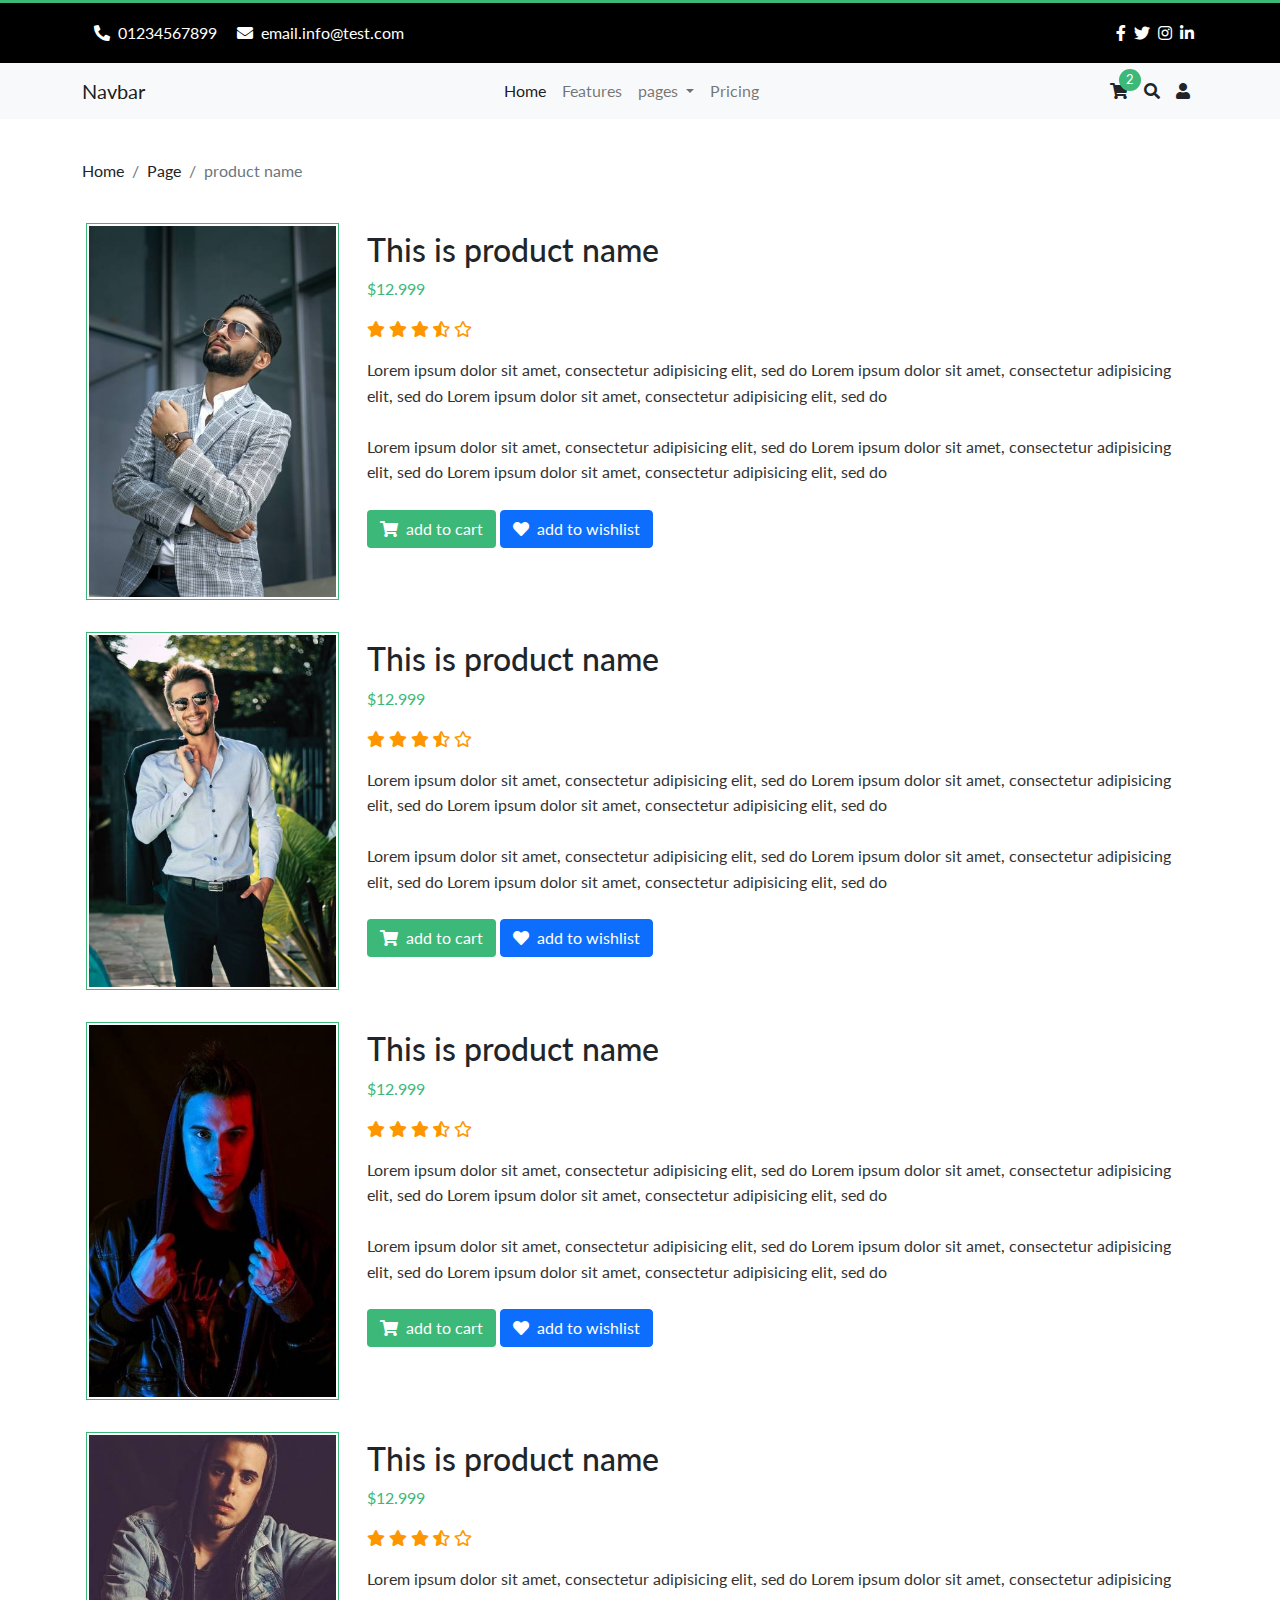
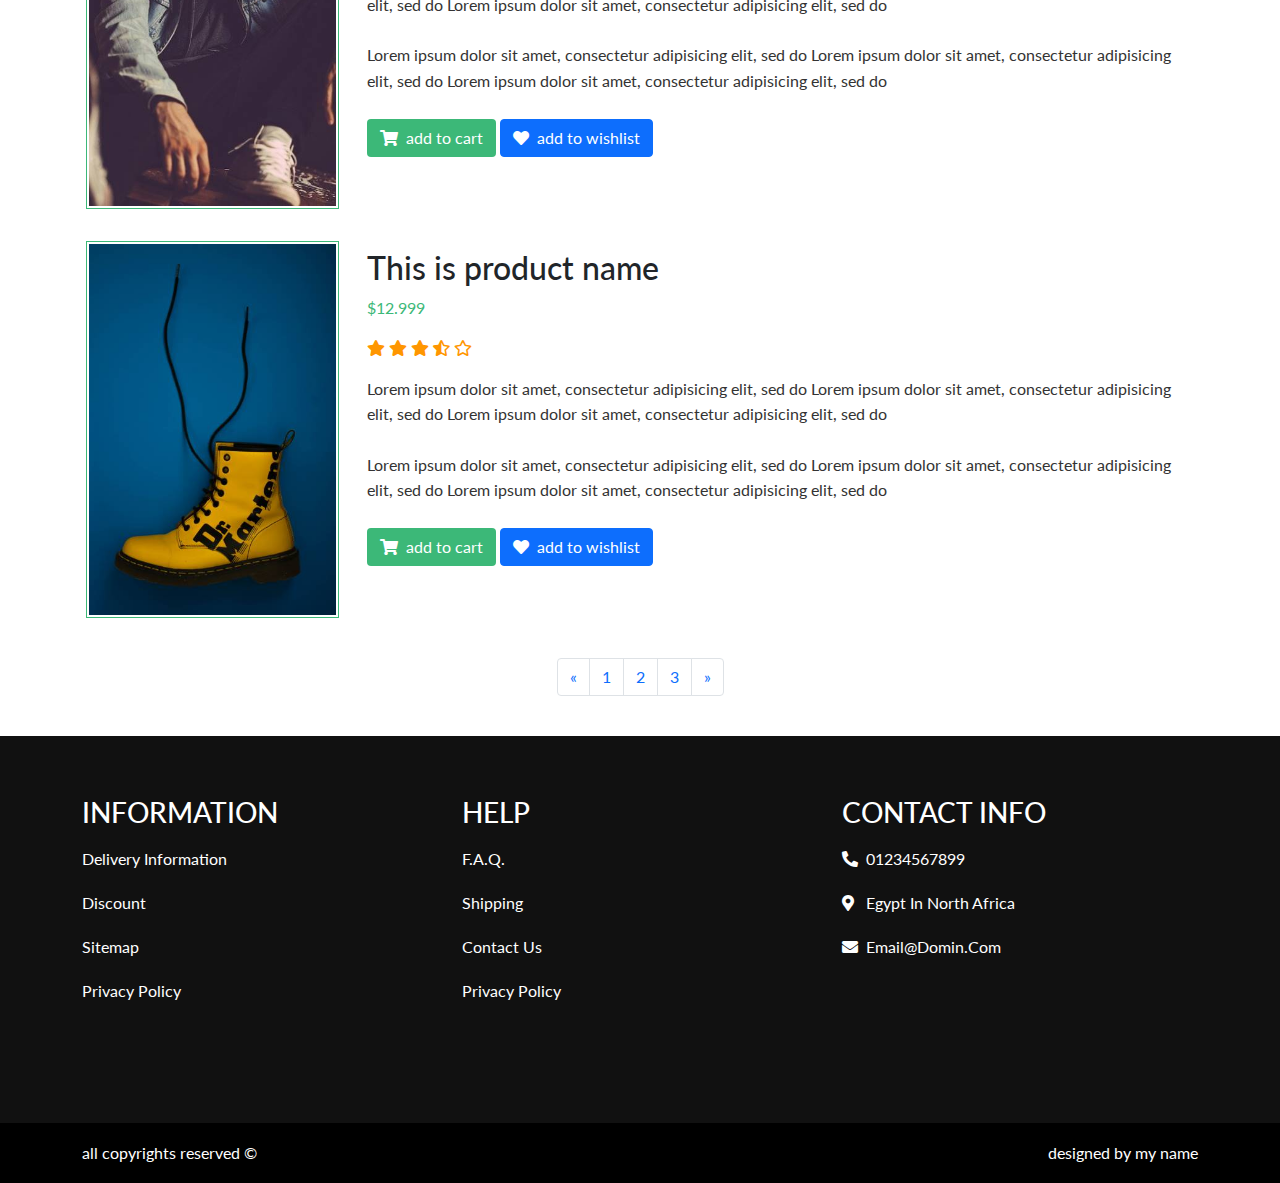
<file: list-full.html>
<!doctype html>
<html lang="en">
  <head>
    <!-- Required meta tags -->
    <meta charset="utf-8">
    <meta name="viewport" content="width=device-width, initial-scale=1">
    <title>Hello, world!</title>

    <!-- Bootstrap CSS -->
    <link href="https://fonts.googleapis.com/css2?family=Lato:ital,wght@0,300;0,400;1,300;1,400&display=swap" rel="stylesheet"> 
    <link rel="stylesheet" href="css/bootstrap.min.css">
    <link rel="stylesheet" href="css/all.min.css">
    <link rel="stylesheet" href="css/main.css">

  </head>
  <body>

    <div class="super_container">

      <header>

        <!--top bar-->
        <div class="bg-1 top_border">
          <div class="container">
            <div class="top_bar d-none d-sm-flex justify-content-between align-items-center ">

              <ul class="contact_info d-flex justify-content-start">

                <div class="item c-1 p-2">
                  <span class="icon p-1"><i class="fas fa-phone-alt"></i></span>
                  <span class="data">01234567899</span>
                </div>
              
                <div class="item c-1 p-2">
                  <span class="icon p-1"><i class="fas fa-envelope"></i></span>
                  <span class="data">email.info@test.com</span>
                </div>

              </ul>
              <ul class="social_info d-flex justify-content-start">
                <li class="c-1 p-1"><a href="#"><i class="fab fa-facebook-f"></i></a></li>
                <li class="c-1 p-1"><a href="#"><i class="fab fa-twitter"></i></a></li>
                <li class="c-1 p-1"><a href="#"><i class="fab fa-instagram"></i></a></li>
                <li class="c-1 p-1"><a href="#"><i class="fab fa-linkedin-in"></i></a></li>
              </ul>
            </div>
          </div>
        </div>

        <!--nav bar-->
        <nav class="navbar navbar-expand-lg navbar-light bg-light">
          <div class="container">
            <a class="navbar-brand" href="index.html">Navbar</a>
            <button class="navbar-toggler" type="button" data-bs-toggle="collapse" data-bs-target="#navbarNav" aria-controls="navbarNav" aria-expanded="false" aria-label="Toggle navigation">
              <span class="navbar-toggler-icon"></span>
            </button>

            <div class="collapse navbar-collapse justify-content-center" id="navbarNav">
              <ul class="navbar-nav mb-3 mb-md-0">
                <li class="nav-item">
                  <a class="nav-link active" aria-current="page" href="index.html">Home</a>
                </li>
                <li class="nav-item">
                  <a class="nav-link" href="#">Features</a>
                </li>
                <li class="nav-item dropdown">
                  <a class="nav-link dropdown-toggle" href="#" id="navbarDropdown" role="button" data-bs-toggle="dropdown" aria-expanded="false">
                    pages
                  </a>
                  <ul class="dropdown-menu" aria-labelledby="navbarDropdown">
                    <li><a class="dropdown-item" href="index.html">home</a></li>
                    <li><a class="dropdown-item" href="single.html">single product</a></li>
                    <li><a class="dropdown-item" href="cart.html">cart</a></li>
                    <li><a class="dropdown-item" href="checkout.html">checkout</a></li>
                    <li><a class="dropdown-item" href="wishlist.html">wishlistt</a></li>
                    <li><a class="dropdown-item" href="full-grid.html">full grid</a></li>
                    <li><a class="dropdown-item" href="list-full.html">full list</a></li>
                    <li><a class="dropdown-item" href="left-sidbar.html">left slidbar</a></li>
                    <li><a class="dropdown-item" href="list-sidbar.html">slidbar list</a></li>
                  </ul>
                </li>
                <li class="nav-item">
                  <a class="nav-link" href="#">Pricing</a>
                </li>
              </ul>
            </div>

            <div class="actions">

              <ul class="d-flex">
                <li class="cart p-2">

                  <div class="dropdown">
                    <div class="cart_icon pointer" id="cart" data-bs-toggle="dropdown" aria-expanded="false">
                      <span class="icon"><i class="fas fa-shopping-cart"></i></span>
                      <span class="cart_badge">2</span>
                    </div>
                    <div class="dropdown-menu cart_dropdown" aria-labelledby="cart">

                      <div class="cart_item">
                        <div class="img">
                          <img src="img/product/p1.jpg" alt="">
                        </div>
                        <div class="info">
                          <h4 class="title">product title</h4>
                          <p class="price">$12.999</p>
                        </div>
                      </div>

                      <div class="cart_item">
                        <div class="img">
                          <img src="img/product/p11.jpg" alt="">
                        </div>
                        <div class="info">
                          <h4 class="title">product title</h4>
                          <p class="price">$12.999</p>
                        </div>
                      </div>

                      <div class="cart_item">
                        <div class="img">
                          <img src="img/product/p12.jpg" alt="">
                        </div>
                        <div class="info">
                          <h4 class="title">product title</h4>
                          <p class="price">$12.999</p>
                        </div>
                      </div>

                      <a class="checkout_btn btn my_btn" href="">checkout</a>

                    </div>
                  </div>

                </li>

                <li class="search p-2">

                  <div class="dropdown">
                    <div class="pointer" id="search" data-bs-toggle="dropdown" aria-expanded="false">
                      <span class="icon"><i class="fas fa-search"></i></span>
                    </div>
                    <div class="dropdown-menu search_dropdown" aria-labelledby="search">
                      <form action="">
                        <div class="input-group">
                          <input type="text" class="form-control" placeholder="search" aria-label="Recipient's username" aria-describedby="button-addon2">
                          <button class="btn btn-outline-secondary" type="button" id="button-addon2"><i class="fas fa-search"></i></button>
                        </div>
                      </form>
                    </div>
                  </div>

                </li>

                <li class="user p-2">

                  <div class="dropdown">
                    <div class="pointer" id="user" data-bs-toggle="dropdown" aria-expanded="false">
                      <span class="icon"><i class="fas fa-user"></i></span>
                    </div>
                    <div class="dropdown-menu user_dropdown" aria-labelledby="user">
                      <ul>
                        <li class="info">
                          <div class="img">
                            <img src="img/user.png" alt="">
                          </div>
                          <h3 class="name">john doe</h3>
                        </li>
                        <li class="profile"><a class="btn" href="">profile</a></li>
                        <li class="setting"><a class="btn" href="">setting</a></li>
                        <li class="logout"><a class="btn" href="">logout</a></li>
                      </ul>
                    </div>
                  </div>

                </li>


              </ul>

            </div>
          </div>
        </nav>
        
      </header>

      <section class="single_product">
        <div class="container">

          <nav aria-label="breadcrumb">
            <ol class="breadcrumb mb-4">
              <li class="breadcrumb-item"><a href="#">Home</a></li>
              <li class="breadcrumb-item"><a href="#">Page</a></li>
              <li class="breadcrumb-item active" aria-current="page">product name</li>
            </ol>
          </nav>

          <div class="my-list-item py-3">
            <div class="row">
                <div class="col-md-3 px-3">
                  <div class="product_img">
                    <div class="main_img">
                      <img src="img/product/p1.jpg" alt="">
                    </div>
    
                  </div>
                </div>
                <div class="col-md-9">
                  <div class="product_info">
                    <h2 class="mt-2">This is product name</h2>
                    <div class="details">
                      <p class="price me-3">$12.999</p>
                      <div class="rate mb-3">
                        <i class="fas fa-star"></i>
                        <i class="fas fa-star"></i>
                        <i class="fas fa-star"></i>
                        <i class="fas fa-star-half-alt"></i>
                        <i class="far fa-star"></i>
                      </div>
                    </div>
                    <p class="brief">
                      Lorem ipsum dolor sit amet, consectetur adipisicing elit, sed do
                      Lorem ipsum dolor sit amet, consectetur adipisicing elit, sed do
                      Lorem ipsum dolor sit amet, consectetur adipisicing elit, sed do
                    </p>
                    <p class="brief">
                      Lorem ipsum dolor sit amet, consectetur adipisicing elit, sed do
                      Lorem ipsum dolor sit amet, consectetur adipisicing elit, sed do
                      Lorem ipsum dolor sit amet, consectetur adipisicing elit, sed do
                    </p>
    
                    <div class="action">
                      <button class="btn my_btn"><i class="fas fa-shopping-cart me-2"></i>add to cart</button>
                      <button class="btn btn-primary"><i class="fas fa-heart me-2"></i>add to wishlist</button>
    
                    </div>
                
                  </div>
                </div>
              </div>
    
          </div>
          <div class="my-list-item py-3">
            <div class="row">
                <div class="col-md-3 px-3">
                  <div class="product_img">
                    <div class="main_img">
                      <img src="img/product/p11.jpg" alt="">
                    </div>
    
                  </div>
                </div>
                <div class="col-md-9">
                  <div class="product_info">
                    <h2 class="mt-2">This is product name</h2>
                    <div class="details">
                      <p class="price me-3">$12.999</p>
                      <div class="rate mb-3">
                        <i class="fas fa-star"></i>
                        <i class="fas fa-star"></i>
                        <i class="fas fa-star"></i>
                        <i class="fas fa-star-half-alt"></i>
                        <i class="far fa-star"></i>
                      </div>
                    </div>
                    <p class="brief">
                      Lorem ipsum dolor sit amet, consectetur adipisicing elit, sed do
                      Lorem ipsum dolor sit amet, consectetur adipisicing elit, sed do
                      Lorem ipsum dolor sit amet, consectetur adipisicing elit, sed do
                    </p>
                    <p class="brief">
                      Lorem ipsum dolor sit amet, consectetur adipisicing elit, sed do
                      Lorem ipsum dolor sit amet, consectetur adipisicing elit, sed do
                      Lorem ipsum dolor sit amet, consectetur adipisicing elit, sed do
                    </p>
    
                    <div class="action">
                      <button class="btn my_btn"><i class="fas fa-shopping-cart me-2"></i>add to cart</button>
                      <button class="btn btn-primary"><i class="fas fa-heart me-2"></i>add to wishlist</button>
    
                    </div>
                
                  </div>
                </div>
              </div>
    
          </div>
          <div class="my-list-item py-3">
            <div class="row">
                <div class="col-md-3 px-3">
                  <div class="product_img">
                    <div class="main_img">
                      <img src="img/product/p2.jpg" alt="">
                    </div>
    
                  </div>
                </div>
                <div class="col-md-9">
                  <div class="product_info">
                    <h2 class="mt-2">This is product name</h2>
                    <div class="details">
                      <p class="price me-3">$12.999</p>
                      <div class="rate mb-3">
                        <i class="fas fa-star"></i>
                        <i class="fas fa-star"></i>
                        <i class="fas fa-star"></i>
                        <i class="fas fa-star-half-alt"></i>
                        <i class="far fa-star"></i>
                      </div>
                    </div>
                    <p class="brief">
                      Lorem ipsum dolor sit amet, consectetur adipisicing elit, sed do
                      Lorem ipsum dolor sit amet, consectetur adipisicing elit, sed do
                      Lorem ipsum dolor sit amet, consectetur adipisicing elit, sed do
                    </p>
                    <p class="brief">
                      Lorem ipsum dolor sit amet, consectetur adipisicing elit, sed do
                      Lorem ipsum dolor sit amet, consectetur adipisicing elit, sed do
                      Lorem ipsum dolor sit amet, consectetur adipisicing elit, sed do
                    </p>
    
                    <div class="action">
                      <button class="btn my_btn"><i class="fas fa-shopping-cart me-2"></i>add to cart</button>
                      <button class="btn btn-primary"><i class="fas fa-heart me-2"></i>add to wishlist</button>
    
                    </div>
                
                  </div>
                </div>
              </div>
    
          </div>
          <div class="my-list-item py-3">
            <div class="row">
                <div class="col-md-3 px-3">
                  <div class="product_img">
                    <div class="main_img">
                      <img src="img/product/p3.jpg" alt="">
                    </div>
    
                  </div>
                </div>
                <div class="col-md-9">
                  <div class="product_info">
                    <h2 class="mt-2">This is product name</h2>
                    <div class="details">
                      <p class="price me-3">$12.999</p>
                      <div class="rate mb-3">
                        <i class="fas fa-star"></i>
                        <i class="fas fa-star"></i>
                        <i class="fas fa-star"></i>
                        <i class="fas fa-star-half-alt"></i>
                        <i class="far fa-star"></i>
                      </div>
                    </div>
                    <p class="brief">
                      Lorem ipsum dolor sit amet, consectetur adipisicing elit, sed do
                      Lorem ipsum dolor sit amet, consectetur adipisicing elit, sed do
                      Lorem ipsum dolor sit amet, consectetur adipisicing elit, sed do
                    </p>
                    <p class="brief">
                      Lorem ipsum dolor sit amet, consectetur adipisicing elit, sed do
                      Lorem ipsum dolor sit amet, consectetur adipisicing elit, sed do
                      Lorem ipsum dolor sit amet, consectetur adipisicing elit, sed do
                    </p>
    
                    <div class="action">
                      <button class="btn my_btn"><i class="fas fa-shopping-cart me-2"></i>add to cart</button>
                      <button class="btn btn-primary"><i class="fas fa-heart me-2"></i>add to wishlist</button>
    
                    </div>
                
                  </div>
                </div>
              </div>
    
          </div>
          <div class="my-list-item py-3">
            <div class="row">
                <div class="col-md-3 px-3">
                  <div class="product_img">
                    <div class="main_img">
                      <img src="img/product/p4.jpg" alt="">
                    </div>
    
                  </div>
                </div>
                <div class="col-md-9">
                  <div class="product_info">
                    <h2 class="mt-2">This is product name</h2>
                    <div class="details">
                      <p class="price me-3">$12.999</p>
                      <div class="rate mb-3">
                        <i class="fas fa-star"></i>
                        <i class="fas fa-star"></i>
                        <i class="fas fa-star"></i>
                        <i class="fas fa-star-half-alt"></i>
                        <i class="far fa-star"></i>
                      </div>
                    </div>
                    <p class="brief">
                      Lorem ipsum dolor sit amet, consectetur adipisicing elit, sed do
                      Lorem ipsum dolor sit amet, consectetur adipisicing elit, sed do
                      Lorem ipsum dolor sit amet, consectetur adipisicing elit, sed do
                    </p>
                    <p class="brief">
                      Lorem ipsum dolor sit amet, consectetur adipisicing elit, sed do
                      Lorem ipsum dolor sit amet, consectetur adipisicing elit, sed do
                      Lorem ipsum dolor sit amet, consectetur adipisicing elit, sed do
                    </p>
    
                    <div class="action">
                      <button class="btn my_btn"><i class="fas fa-shopping-cart me-2"></i>add to cart</button>
                      <button class="btn btn-primary"><i class="fas fa-heart me-2"></i>add to wishlist</button>
    
                    </div>
                
                  </div>
                </div>
              </div>
    
          </div>



          <nav aria-label="Page navigation example">
            <ul class="pagination mt-4 justify-content-center">
              <li class="page-item">
                <a class="page-link" href="#" aria-label="Previous">
                  <span aria-hidden="true">&laquo;</span>
                </a>
              </li>
              <li class="page-item"><a class="page-link" href="#">1</a></li>
              <li class="page-item"><a class="page-link" href="#">2</a></li>
              <li class="page-item"><a class="page-link" href="#">3</a></li>
              <li class="page-item">
                <a class="page-link" href="#" aria-label="Next">
                  <span aria-hidden="true">&raquo;</span>
                </a>
              </li>
            </ul>
          </nav>

        </div>
      </section>


      <footer>
        <div class="m_section m_footer">
          <div class="container">
            <div class="row">

              <div class="col-md-4">
                <div class="information">
                  <h3>information</h3>
                  <ul>
                    <li>delivery information</li>
                    <li>discount</li>
                    <li>sitemap</li>
                    <li>privacy policy</li>
                  </ul>
                </div>
              </div>

              <div class="col-md-4">
                <div class="help">
                  <h3>help</h3>
                  <ul>
                    <li>F.A.Q.</li>
                    <li>shipping</li>
                    <li>contact us</li>
                    <li>privacy policy</li>
                  </ul>
                </div>
              </div>

              
              <div class="col-md-4">
                <div class="contact">
                  <h3>contact info</h3>
                  <ul>
                    <li><i class="fas fa-phone-alt"></i> 01234567899</li>
                    <li><i class="fas fa-map-marker-alt"></i> egypt in north africa</li>
                    <li><i class="fas fa-envelope"></i> email@domin.com</li>
                  </ul>
                </div>
              </div>

            </div>
          </div>
        </div>
        <div class="copyright">
          <div class="container">
            <div class="content d-flex justify-content-between align-items-center">
              <p>all copyrights reserved &#xA9</p>

              <p>designed by <a href="">my name</a></p>
            </div>
          </div>
        </div>
      </footer>

    </div>

    <!-- Bootstrap js -->
    <script src="js/bootstrap.bundle.min.js"></script>
    <!--
    <script src="js/owl.carousel.min.js"></script>
    -->
    <script src="js/main.js"></script>
  </body>
</html>
</file>
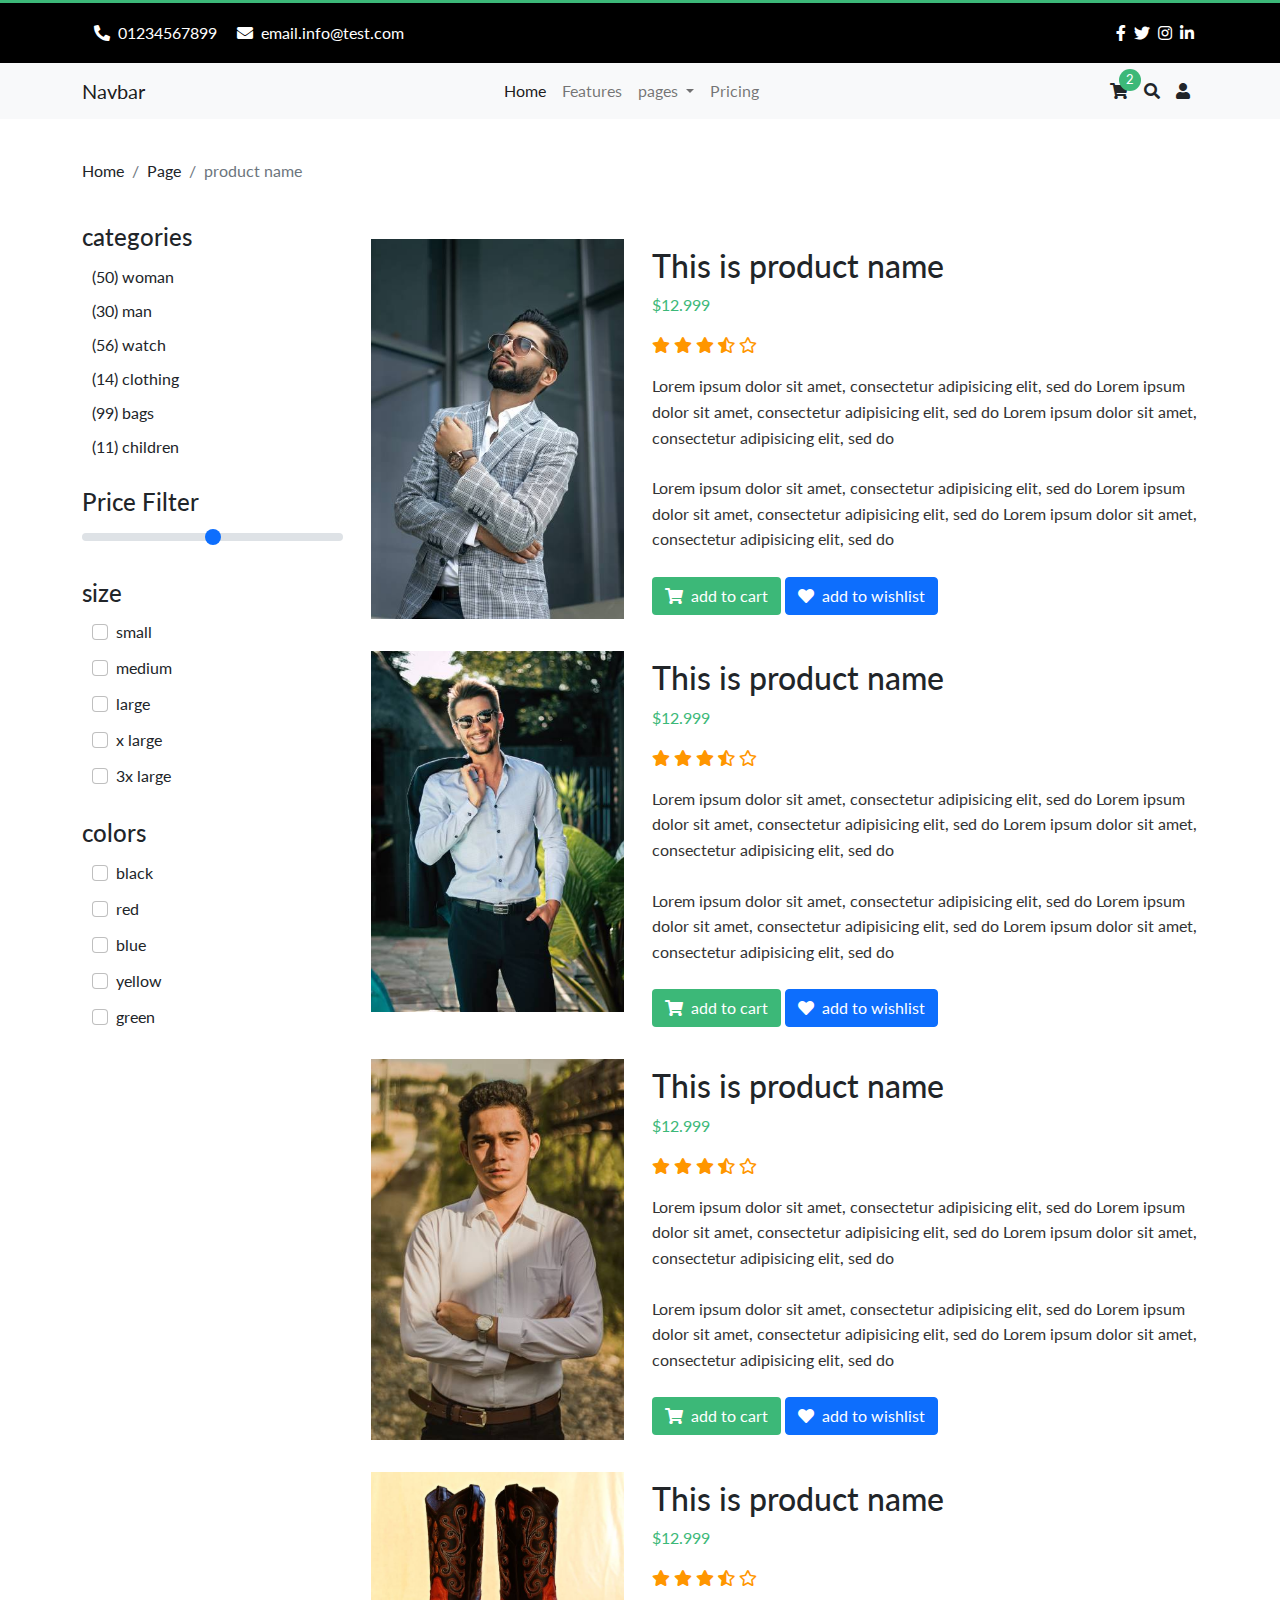
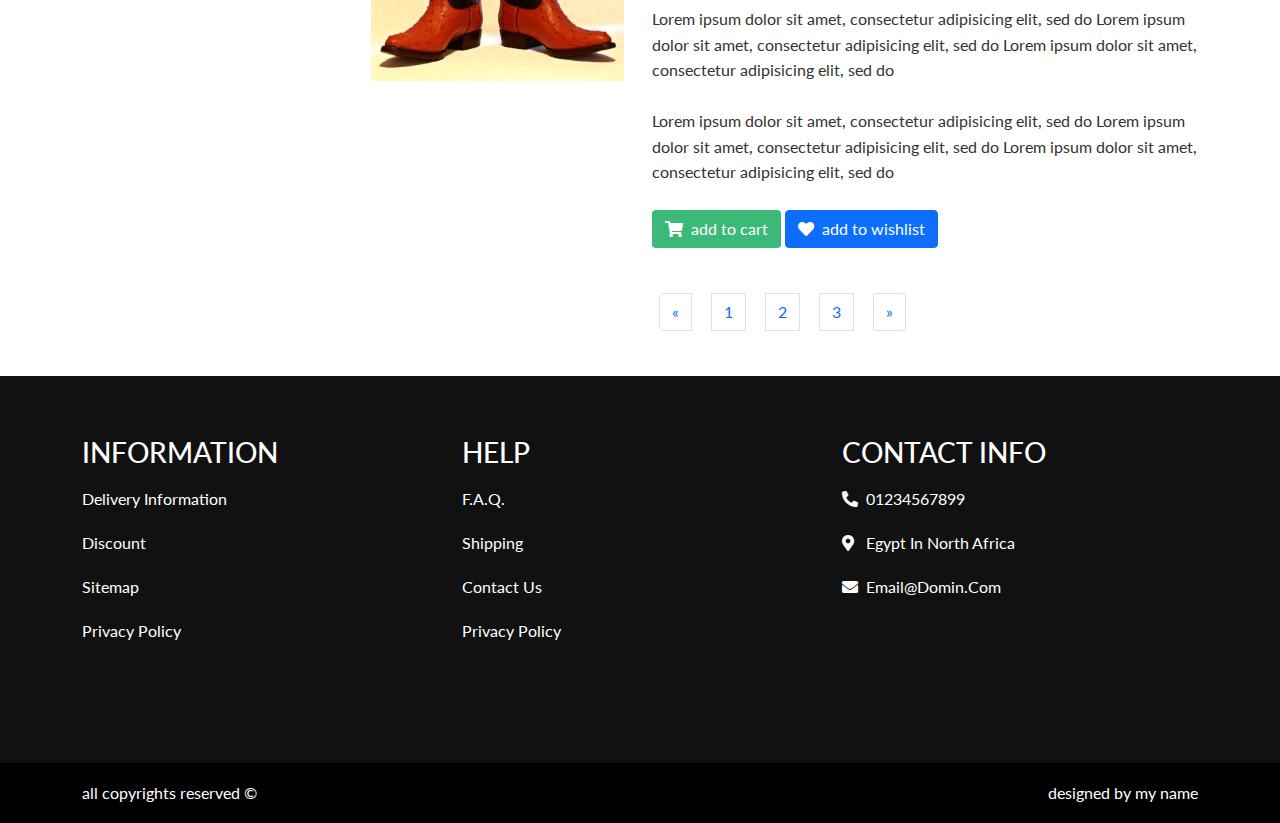
<file: list-sidbar.html>
<!doctype html>
<html lang="en">
  <head>
    <!-- Required meta tags -->
    <meta charset="utf-8">
    <meta name="viewport" content="width=device-width, initial-scale=1">
    <title>Hello, world!</title>

    <!-- Bootstrap CSS -->
    <link href="https://fonts.googleapis.com/css2?family=Lato:ital,wght@0,300;0,400;1,300;1,400&display=swap" rel="stylesheet"> 
    <link rel="stylesheet" href="css/bootstrap.min.css">
    <link rel="stylesheet" href="css/all.min.css">
    <link rel="stylesheet" href="css/main.css">


  </head>
  <body>

    <div class="super_container">

      <header>

        <!--top bar-->
        <div class="bg-1 top_border">
          <div class="container">
            <div class="top_bar d-none d-sm-flex justify-content-between align-items-center ">

              <ul class="contact_info d-flex justify-content-start">

                <div class="item c-1 p-2">
                  <span class="icon p-1"><i class="fas fa-phone-alt"></i></span>
                  <span class="data">01234567899</span>
                </div>
              
                <div class="item c-1 p-2">
                  <span class="icon p-1"><i class="fas fa-envelope"></i></span>
                  <span class="data">email.info@test.com</span>
                </div>

              </ul>
              <ul class="social_info d-flex justify-content-start">
                <li class="c-1 p-1"><a href="#"><i class="fab fa-facebook-f"></i></a></li>
                <li class="c-1 p-1"><a href="#"><i class="fab fa-twitter"></i></a></li>
                <li class="c-1 p-1"><a href="#"><i class="fab fa-instagram"></i></a></li>
                <li class="c-1 p-1"><a href="#"><i class="fab fa-linkedin-in"></i></a></li>
              </ul>
            </div>
          </div>
        </div>

        <!--nav bar-->
        <nav class="navbar navbar-expand-lg navbar-light bg-light">
          <div class="container">
            <a class="navbar-brand" href="index.html">Navbar</a>
            <button class="navbar-toggler" type="button" data-bs-toggle="collapse" data-bs-target="#navbarNav" aria-controls="navbarNav" aria-expanded="false" aria-label="Toggle navigation">
              <span class="navbar-toggler-icon"></span>
            </button>

            <div class="collapse navbar-collapse justify-content-center" id="navbarNav">
              <ul class="navbar-nav mb-3 mb-md-0">
                <li class="nav-item">
                  <a class="nav-link active" aria-current="page" href="index.html">Home</a>
                </li>
                <li class="nav-item">
                  <a class="nav-link" href="#">Features</a>
                </li>
                <li class="nav-item dropdown">
                  <a class="nav-link dropdown-toggle" href="#" id="navbarDropdown" role="button" data-bs-toggle="dropdown" aria-expanded="false">
                    pages
                  </a>
                  <ul class="dropdown-menu" aria-labelledby="navbarDropdown">
                    <li><a class="dropdown-item" href="index.html">home</a></li>
                    <li><a class="dropdown-item" href="single.html">single product</a></li>
                    <li><a class="dropdown-item" href="cart.html">cart</a></li>
                    <li><a class="dropdown-item" href="checkout.html">checkout</a></li>
                    <li><a class="dropdown-item" href="wishlist.html">wishlistt</a></li>
                    <li><a class="dropdown-item" href="full-grid.html">full grid</a></li>
                    <li><a class="dropdown-item" href="list-full.html">full list</a></li>
                    <li><a class="dropdown-item" href="left-sidbar.html">left slidbar</a></li>
                    <li><a class="dropdown-item" href="list-sidbar.html">slidbar list</a></li>
                  </ul>
                </li>
                <li class="nav-item">
                  <a class="nav-link" href="#">Pricing</a>
                </li>
              </ul>
            </div>

            <div class="actions">

              <ul class="d-flex">
                <li class="cart p-2">

                  <div class="dropdown">
                    <div class="cart_icon pointer" id="cart" data-bs-toggle="dropdown" aria-expanded="false">
                      <span class="icon"><i class="fas fa-shopping-cart"></i></span>
                      <span class="cart_badge">2</span>
                    </div>
                    <div class="dropdown-menu cart_dropdown" aria-labelledby="cart">

                      <div class="cart_item">
                        <div class="img">
                          <img src="img/product/p1.jpg" alt="">
                        </div>
                        <div class="info">
                          <h4 class="title">product title</h4>
                          <p class="price">$12.999</p>
                        </div>
                      </div>

                      <div class="cart_item">
                        <div class="img">
                          <img src="img/product/p11.jpg" alt="">
                        </div>
                        <div class="info">
                          <h4 class="title">product title</h4>
                          <p class="price">$12.999</p>
                        </div>
                      </div>

                      <div class="cart_item">
                        <div class="img">
                          <img src="img/product/p12.jpg" alt="">
                        </div>
                        <div class="info">
                          <h4 class="title">product title</h4>
                          <p class="price">$12.999</p>
                        </div>
                      </div>

                      <a class="checkout_btn btn my_btn" href="">checkout</a>

                    </div>
                  </div>

                </li>

                <li class="search p-2">

                  <div class="dropdown">
                    <div class="pointer" id="search" data-bs-toggle="dropdown" aria-expanded="false">
                      <span class="icon"><i class="fas fa-search"></i></span>
                    </div>
                    <div class="dropdown-menu search_dropdown" aria-labelledby="search">
                      <form action="">
                        <div class="input-group">
                          <input type="text" class="form-control" placeholder="search" aria-label="Recipient's username" aria-describedby="button-addon2">
                          <button class="btn btn-outline-secondary" type="button" id="button-addon2"><i class="fas fa-search"></i></button>
                        </div>
                      </form>
                    </div>
                  </div>

                </li>

                <li class="user p-2">

                  <div class="dropdown">
                    <div class="pointer" id="user" data-bs-toggle="dropdown" aria-expanded="false">
                      <span class="icon"><i class="fas fa-user"></i></span>
                    </div>
                    <div class="dropdown-menu user_dropdown" aria-labelledby="user">
                      <ul>
                        <li class="info">
                          <div class="img">
                            <img src="img/user.png" alt="">
                          </div>
                          <h3 class="name">john doe</h3>
                        </li>
                        <li class="profile"><a class="btn" href="">profile</a></li>
                        <li class="setting"><a class="btn" href="">setting</a></li>
                        <li class="logout"><a class="btn" href="">logout</a></li>
                      </ul>
                    </div>
                  </div>

                </li>


              </ul>

            </div>
          </div>
        </nav>
        
      </header>
      
      <section class="cart_section">
        <div class="container">

          <nav aria-label="breadcrumb">
            <ol class="breadcrumb mb-4">
              <li class="breadcrumb-item"><a href="#">Home</a></li>
              <li class="breadcrumb-item"><a href="#">Page</a></li>
              <li class="breadcrumb-item active" aria-current="page">product name</li>
            </ol>
          </nav>


          <div class="row pt-3 left-sidbar">

            <div class="col-md-3">
                <div>
                    <h4 class="mb-2">categories</h4>
                    <ul>
                        <li><a href="">(50) woman</a></li>
                        <li><a href="">(30) man</a></li>
                        <li><a href="">(56) watch</a></li>
                        <li><a href="">(14) clothing</a></li>
                        <li><a href="">(99) bags</a></li>
                        <li><a href="">(11) children</a></li>
                    </ul>
                </div>

                
                <div class="mt-4">
                    <h4 class="mb-2">Price Filter</h4>

                    <input type="range" class="form-range" id="customRange1" min="0" max="10000">
                  
                </div>

                <div class="mt-4">
                    <h4 class="mb-2">size</h4>
                    <ul>
                        <li>
                            <div class="form-check">
                                <input class="form-check-input" type="checkbox" value="" id="flexCheckDefault">
                                <label class="form-check-label" for="flexCheckDefault">
                                  small
                                </label>
                              </div>
                        </li>
                        <li>
                            <div class="form-check">
                                <input class="form-check-input" type="checkbox" value="" id="flexCheckDefault">
                                <label class="form-check-label" for="flexCheckDefault">
                                    medium 
                                </label>
                              </div>
                        </li>
                        <li>
                            <div class="form-check">
                                <input class="form-check-input" type="checkbox" value="" id="flexCheckDefault">
                                <label class="form-check-label" for="flexCheckDefault">
                                    large
                                </label>
                              </div>
                        </li>
                        <li>
                            <div class="form-check">
                                <input class="form-check-input" type="checkbox" value="" id="flexCheckDefault">
                                <label class="form-check-label" for="flexCheckDefault">
                                  x large
                                </label>
                              </div>
                        </li>
                        <li>
                            <div class="form-check">
                                <input class="form-check-input" type="checkbox" value="" id="flexCheckDefault">
                                <label class="form-check-label" for="flexCheckDefault">
                                  3x large
                                </label>
                              </div>
                        </li>
                    </ul>
                </div>

                <div class="mt-4">
                    <h4 class="mb-2">colors</h4>
                    <ul>
                        <li>
                            <div class="form-check">
                                <input class="form-check-input" type="checkbox" value="" id="flexCheckDefault">
                                <label class="form-check-label" for="flexCheckDefault">
                                  black
                                </label>
                              </div>
                        </li>
                        <li>
                            <div class="form-check">
                                <input class="form-check-input" type="checkbox" value="" id="flexCheckDefault">
                                <label class="form-check-label" for="flexCheckDefault">
                                  red
                                </label>
                              </div>
                        </li>
                        <li>
                            <div class="form-check">
                                <input class="form-check-input" type="checkbox" value="" id="flexCheckDefault">
                                <label class="form-check-label" for="flexCheckDefault">
                                  blue
                                </label>
                              </div>
                        </li>
                        <li>
                            <div class="form-check">
                                <input class="form-check-input" type="checkbox" value="" id="flexCheckDefault">
                                <label class="form-check-label" for="flexCheckDefault">
                                  yellow
                                </label>
                              </div>
                        </li>
                        <li>
                            <div class="form-check">
                                <input class="form-check-input" type="checkbox" value="" id="flexCheckDefault">
                                <label class="form-check-label" for="flexCheckDefault">
                                  green
                                </label>
                              </div>
                        </li>
                    </ul>
                </div>


            </div>
            <div class="col-md-9">
                        
                <div class="my-list-item py-3">
                    <div class="row">
                        <div class="col-md-4 px-3">
                        <div class="product_img">
                            <div class="main_img">
                                <img src="img/product/p1.jpg" alt="" style="width: 100%;"> 
                            </div>
            
                        </div>
                        </div>
                        <div class="col-md-8">
                        <div class="product_info">
                            <h2 class="mt-2">This is product name</h2>
                            <div class="details">
                            <p class="price me-3">$12.999</p>
                            <div class="rate mb-3">
                                <i class="fas fa-star"></i>
                                <i class="fas fa-star"></i>
                                <i class="fas fa-star"></i>
                                <i class="fas fa-star-half-alt"></i>
                                <i class="far fa-star"></i>
                            </div>
                            </div>
                            <p class="brief">
                            Lorem ipsum dolor sit amet, consectetur adipisicing elit, sed do
                            Lorem ipsum dolor sit amet, consectetur adipisicing elit, sed do
                            Lorem ipsum dolor sit amet, consectetur adipisicing elit, sed do
                            </p>
                            <p class="brief">
                            Lorem ipsum dolor sit amet, consectetur adipisicing elit, sed do
                            Lorem ipsum dolor sit amet, consectetur adipisicing elit, sed do
                            Lorem ipsum dolor sit amet, consectetur adipisicing elit, sed do
                            </p>
            
                            <div class="action">
                            <button class="btn my_btn"><i class="fas fa-shopping-cart me-2"></i>add to cart</button>
                            <button class="btn btn-primary"><i class="fas fa-heart me-2"></i>add to wishlist</button>
            
                            </div>
                        
                        </div>
                        </div>
                    </div>
            
                </div>

                        
                <div class="my-list-item py-3">
                    <div class="row">
                        <div class="col-md-4 px-3">
                        <div class="product_img">
                            <div class="main_img">
                                <img src="img/product/p11.jpg" alt="" style="width: 100%;"> 
                            </div>
            
                        </div>
                        </div>
                        <div class="col-md-8">
                        <div class="product_info">
                            <h2 class="mt-2">This is product name</h2>
                            <div class="details">
                            <p class="price me-3">$12.999</p>
                            <div class="rate mb-3">
                                <i class="fas fa-star"></i>
                                <i class="fas fa-star"></i>
                                <i class="fas fa-star"></i>
                                <i class="fas fa-star-half-alt"></i>
                                <i class="far fa-star"></i>
                            </div>
                            </div>
                            <p class="brief">
                            Lorem ipsum dolor sit amet, consectetur adipisicing elit, sed do
                            Lorem ipsum dolor sit amet, consectetur adipisicing elit, sed do
                            Lorem ipsum dolor sit amet, consectetur adipisicing elit, sed do
                            </p>
                            <p class="brief">
                            Lorem ipsum dolor sit amet, consectetur adipisicing elit, sed do
                            Lorem ipsum dolor sit amet, consectetur adipisicing elit, sed do
                            Lorem ipsum dolor sit amet, consectetur adipisicing elit, sed do
                            </p>
            
                            <div class="action">
                            <button class="btn my_btn"><i class="fas fa-shopping-cart me-2"></i>add to cart</button>
                            <button class="btn btn-primary"><i class="fas fa-heart me-2"></i>add to wishlist</button>
            
                            </div>
                        
                        </div>
                        </div>
                    </div>
            
                </div>

                        
                <div class="my-list-item py-3">
                    <div class="row">
                        <div class="col-md-4 px-3">
                        <div class="product_img">
                            <div class="main_img">
                                <img src="img/product/p12.jpg" alt="" style="width: 100%;"> 
                            </div>
            
                        </div>
                        </div>
                        <div class="col-md-8">
                        <div class="product_info">
                            <h2 class="mt-2">This is product name</h2>
                            <div class="details">
                            <p class="price me-3">$12.999</p>
                            <div class="rate mb-3">
                                <i class="fas fa-star"></i>
                                <i class="fas fa-star"></i>
                                <i class="fas fa-star"></i>
                                <i class="fas fa-star-half-alt"></i>
                                <i class="far fa-star"></i>
                            </div>
                            </div>
                            <p class="brief">
                            Lorem ipsum dolor sit amet, consectetur adipisicing elit, sed do
                            Lorem ipsum dolor sit amet, consectetur adipisicing elit, sed do
                            Lorem ipsum dolor sit amet, consectetur adipisicing elit, sed do
                            </p>
                            <p class="brief">
                            Lorem ipsum dolor sit amet, consectetur adipisicing elit, sed do
                            Lorem ipsum dolor sit amet, consectetur adipisicing elit, sed do
                            Lorem ipsum dolor sit amet, consectetur adipisicing elit, sed do
                            </p>
            
                            <div class="action">
                            <button class="btn my_btn"><i class="fas fa-shopping-cart me-2"></i>add to cart</button>
                            <button class="btn btn-primary"><i class="fas fa-heart me-2"></i>add to wishlist</button>
            
                            </div>
                        
                        </div>
                        </div>
                    </div>
            
                </div>

                        
                <div class="my-list-item py-3">
                    <div class="row">
                        <div class="col-md-4 px-3">
                        <div class="product_img">
                            <div class="main_img">
                                <img src="img/product/p7.jpg" alt="" style="width: 100%;"> 
                            </div>
            
                        </div>
                        </div>
                        <div class="col-md-8">
                        <div class="product_info">
                            <h2 class="mt-2">This is product name</h2>
                            <div class="details">
                            <p class="price me-3">$12.999</p>
                            <div class="rate mb-3">
                                <i class="fas fa-star"></i>
                                <i class="fas fa-star"></i>
                                <i class="fas fa-star"></i>
                                <i class="fas fa-star-half-alt"></i>
                                <i class="far fa-star"></i>
                            </div>
                            </div>
                            <p class="brief">
                            Lorem ipsum dolor sit amet, consectetur adipisicing elit, sed do
                            Lorem ipsum dolor sit amet, consectetur adipisicing elit, sed do
                            Lorem ipsum dolor sit amet, consectetur adipisicing elit, sed do
                            </p>
                            <p class="brief">
                            Lorem ipsum dolor sit amet, consectetur adipisicing elit, sed do
                            Lorem ipsum dolor sit amet, consectetur adipisicing elit, sed do
                            Lorem ipsum dolor sit amet, consectetur adipisicing elit, sed do
                            </p>
            
                            <div class="action">
                            <button class="btn my_btn"><i class="fas fa-shopping-cart me-2"></i>add to cart</button>
                            <button class="btn btn-primary"><i class="fas fa-heart me-2"></i>add to wishlist</button>
            
                            </div>
                        
                        </div>
                        </div>
                    </div>
            
                </div>

                <nav aria-label="Page navigation example">
                    <ul class="pagination mt-4 justify-content-center">
                      <li class="page-item">
                        <a class="page-link" href="#" aria-label="Previous">
                          <span aria-hidden="true">&laquo;</span>
                        </a>
                      </li>
                      <li class="page-item"><a class="page-link" href="#">1</a></li>
                      <li class="page-item"><a class="page-link" href="#">2</a></li>
                      <li class="page-item"><a class="page-link" href="#">3</a></li>
                      <li class="page-item">
                        <a class="page-link" href="#" aria-label="Next">
                          <span aria-hidden="true">&raquo;</span>
                        </a>
                      </li>
                    </ul>
                </nav>
            </div>


            


          </div>
 

    
        </div>
      </section>



      <footer>
        <div class="m_section m_footer">
          <div class="container">
            <div class="row">

              <div class="col-md-4">
                <div class="information">
                  <h3>information</h3>
                  <ul>
                    <li>delivery information</li>
                    <li>discount</li>
                    <li>sitemap</li>
                    <li>privacy policy</li>
                  </ul>
                </div>
              </div>

              <div class="col-md-4">
                <div class="help">
                  <h3>help</h3>
                  <ul>
                    <li>F.A.Q.</li>
                    <li>shipping</li>
                    <li>contact us</li>
                    <li>privacy policy</li>
                  </ul>
                </div>
              </div>

              
              <div class="col-md-4">
                <div class="contact">
                  <h3>contact info</h3>
                  <ul>
                    <li><i class="fas fa-phone-alt"></i> 01234567899</li>
                    <li><i class="fas fa-map-marker-alt"></i> egypt in north africa</li>
                    <li><i class="fas fa-envelope"></i> email@domin.com</li>
                  </ul>
                </div>
              </div>

            </div>
          </div>
        </div>
        <div class="copyright">
          <div class="container">
            <div class="content d-flex justify-content-between align-items-center">
              <p>all copyrights reserved &#xA9</p>

              <p>designed by <a href="">my name</a></p>
            </div>
          </div>
        </div>
      </footer>

    </div>

    <!-- Bootstrap js -->
    <script src="js/bootstrap.bundle.min.js"></script>
    <!--
    <script src="js/owl.carousel.min.js"></script>
    -->
    <script src="js/main.js"></script>
  </body>
</html>
</file>
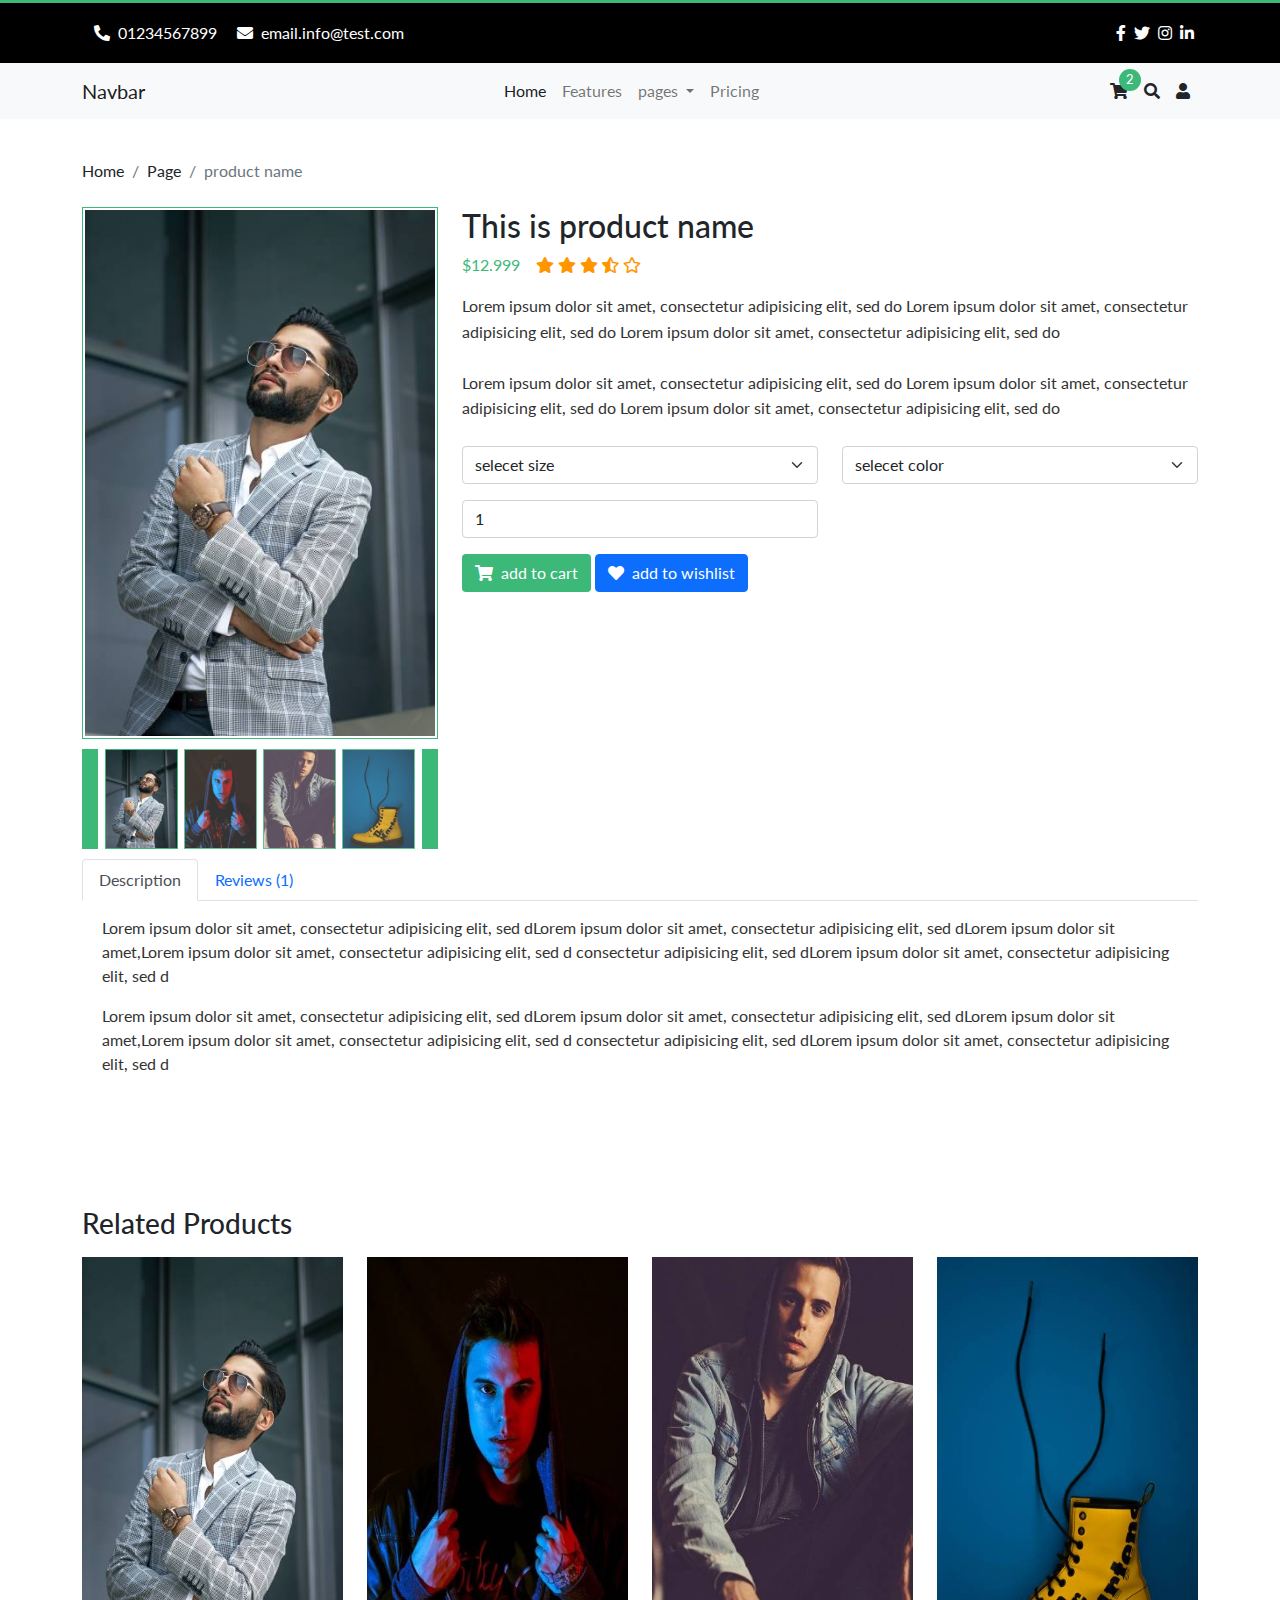
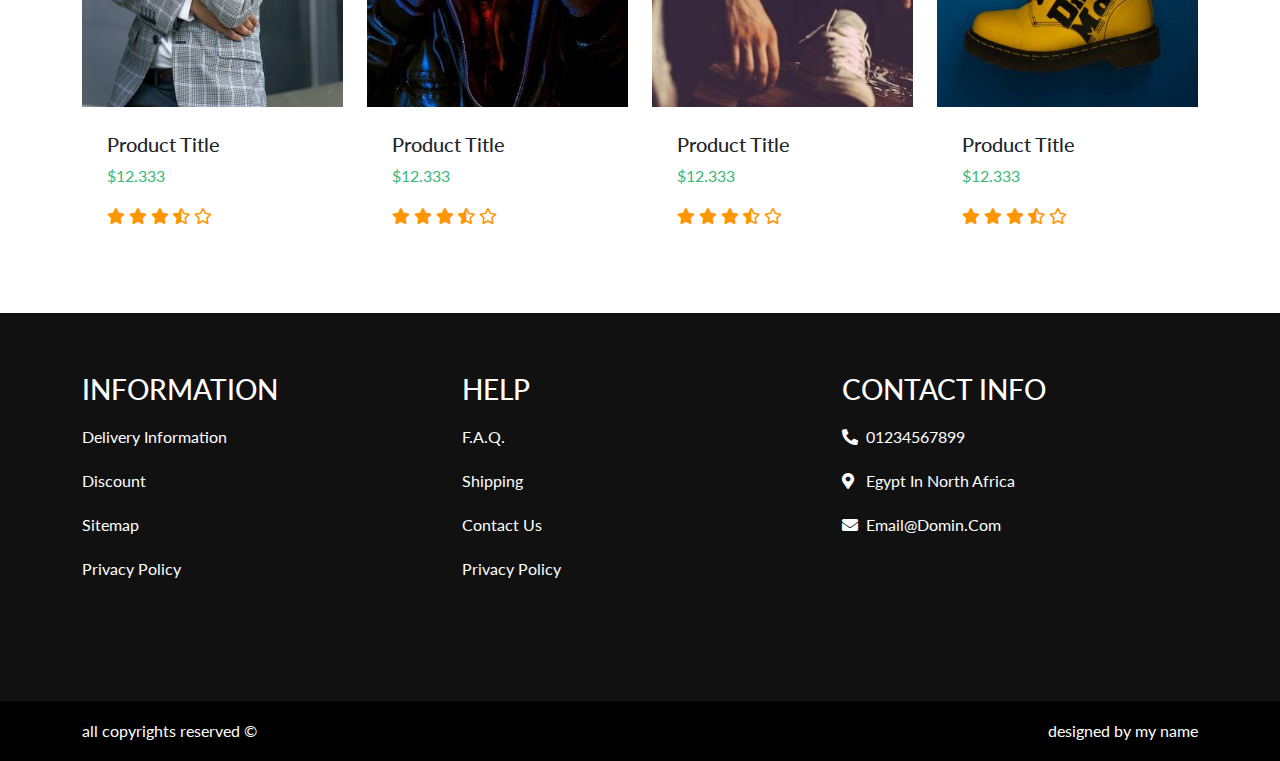
<file: single.html>
<!doctype html>
<html lang="en">
  <head>
    <!-- Required meta tags -->
    <meta charset="utf-8">
    <meta name="viewport" content="width=device-width, initial-scale=1">
    <title>Hello, world!</title>

    <!-- Bootstrap CSS -->
    <link href="https://fonts.googleapis.com/css2?family=Lato:ital,wght@0,300;0,400;1,300;1,400&display=swap" rel="stylesheet"> 
    <link rel="stylesheet" href="css/bootstrap.min.css">
    <link rel="stylesheet" href="css/all.min.css">
    <link rel="stylesheet" href="css/main.css">

  </head>
  <body>

    <div class="super_container">

      <header>

        <!--top bar-->
        <div class="bg-1 top_border">
          <div class="container">
            <div class="top_bar d-none d-sm-flex justify-content-between align-items-center ">

              <ul class="contact_info d-flex justify-content-start">

                <div class="item c-1 p-2">
                  <span class="icon p-1"><i class="fas fa-phone-alt"></i></span>
                  <span class="data">01234567899</span>
                </div>
              
                <div class="item c-1 p-2">
                  <span class="icon p-1"><i class="fas fa-envelope"></i></span>
                  <span class="data">email.info@test.com</span>
                </div>

              </ul>
              <ul class="social_info d-flex justify-content-start">
                <li class="c-1 p-1"><a href="#"><i class="fab fa-facebook-f"></i></a></li>
                <li class="c-1 p-1"><a href="#"><i class="fab fa-twitter"></i></a></li>
                <li class="c-1 p-1"><a href="#"><i class="fab fa-instagram"></i></a></li>
                <li class="c-1 p-1"><a href="#"><i class="fab fa-linkedin-in"></i></a></li>
              </ul>
            </div>
          </div>
        </div>

        <!--nav bar-->
        <nav class="navbar navbar-expand-lg navbar-light bg-light">
          <div class="container">
            <a class="navbar-brand" href="index.html">Navbar</a>
            <button class="navbar-toggler" type="button" data-bs-toggle="collapse" data-bs-target="#navbarNav" aria-controls="navbarNav" aria-expanded="false" aria-label="Toggle navigation">
              <span class="navbar-toggler-icon"></span>
            </button>

            <div class="collapse navbar-collapse justify-content-center" id="navbarNav">
              <ul class="navbar-nav mb-3 mb-md-0">
                <li class="nav-item">
                  <a class="nav-link active" aria-current="page" href="index.html">Home</a>
                </li>
                <li class="nav-item">
                  <a class="nav-link" href="#">Features</a>
                </li>
                <li class="nav-item dropdown">
                  <a class="nav-link dropdown-toggle" href="#" id="navbarDropdown" role="button" data-bs-toggle="dropdown" aria-expanded="false">
                    pages
                  </a>
                  <ul class="dropdown-menu" aria-labelledby="navbarDropdown">
                    <li><a class="dropdown-item" href="index.html">home</a></li>
                    <li><a class="dropdown-item" href="single.html">single product</a></li>
                    <li><a class="dropdown-item" href="cart.html">cart</a></li>
                    <li><a class="dropdown-item" href="checkout.html">checkout</a></li>
                    <li><a class="dropdown-item" href="wishlist.html">wishlistt</a></li>
                    <li><a class="dropdown-item" href="full-grid.html">full grid</a></li>
                    <li><a class="dropdown-item" href="list-full.html">full list</a></li>
                    <li><a class="dropdown-item" href="left-sidbar.html">left slidbar</a></li>
                    <li><a class="dropdown-item" href="list-sidbar.html">slidbar list</a></li>
                  </ul>
                </li>
                <li class="nav-item">
                  <a class="nav-link" href="#">Pricing</a>
                </li>
              </ul>
            </div>

            <div class="actions">

              <ul class="d-flex">
                <li class="cart p-2">

                  <div class="dropdown">
                    <div class="cart_icon pointer" id="cart" data-bs-toggle="dropdown" aria-expanded="false">
                      <span class="icon"><i class="fas fa-shopping-cart"></i></span>
                      <span class="cart_badge">2</span>
                    </div>
                    <div class="dropdown-menu cart_dropdown" aria-labelledby="cart">

                      <div class="cart_item">
                        <div class="img">
                          <img src="img/product/p1.jpg" alt="">
                        </div>
                        <div class="info">
                          <h4 class="title">product title</h4>
                          <p class="price">$12.999</p>
                        </div>
                      </div>

                      <div class="cart_item">
                        <div class="img">
                          <img src="img/product/p11.jpg" alt="">
                        </div>
                        <div class="info">
                          <h4 class="title">product title</h4>
                          <p class="price">$12.999</p>
                        </div>
                      </div>

                      <div class="cart_item">
                        <div class="img">
                          <img src="img/product/p12.jpg" alt="">
                        </div>
                        <div class="info">
                          <h4 class="title">product title</h4>
                          <p class="price">$12.999</p>
                        </div>
                      </div>

                      <a class="checkout_btn btn my_btn" href="">checkout</a>

                    </div>
                  </div>

                </li>

                <li class="search p-2">

                  <div class="dropdown">
                    <div class="pointer" id="search" data-bs-toggle="dropdown" aria-expanded="false">
                      <span class="icon"><i class="fas fa-search"></i></span>
                    </div>
                    <div class="dropdown-menu search_dropdown" aria-labelledby="search">
                      <form action="">
                        <div class="input-group">
                          <input type="text" class="form-control" placeholder="search" aria-label="Recipient's username" aria-describedby="button-addon2">
                          <button class="btn btn-outline-secondary" type="button" id="button-addon2"><i class="fas fa-search"></i></button>
                        </div>
                      </form>
                    </div>
                  </div>

                </li>

                <li class="user p-2">

                  <div class="dropdown">
                    <div class="pointer" id="user" data-bs-toggle="dropdown" aria-expanded="false">
                      <span class="icon"><i class="fas fa-user"></i></span>
                    </div>
                    <div class="dropdown-menu user_dropdown" aria-labelledby="user">
                      <ul>
                        <li class="info">
                          <div class="img">
                            <img src="img/user.png" alt="">
                          </div>
                          <h3 class="name">john doe</h3>
                        </li>
                        <li class="profile"><a class="btn" href="">profile</a></li>
                        <li class="setting"><a class="btn" href="">setting</a></li>
                        <li class="logout"><a class="btn" href="">logout</a></li>
                      </ul>
                    </div>
                  </div>

                </li>


              </ul>

            </div>
          </div>
        </nav>
        
      </header>

      <section class="single_product">
        <div class="container">

          <nav aria-label="breadcrumb">
            <ol class="breadcrumb mb-4">
              <li class="breadcrumb-item"><a href="#">Home</a></li>
              <li class="breadcrumb-item"><a href="#">Page</a></li>
              <li class="breadcrumb-item active" aria-current="page">product name</li>
            </ol>
          </nav>

          <div class="row">
            <div class="col-md-4">
              <div class="product_img">
                <div class="main_img">
                  <img src="img/product/p1.jpg" alt="">
                </div>

                <div class="slider_imgs">
                  <ul class="imgs">
                    <li class="img active">
                      <img src="img/product/p1.jpg" alt="">
                    </li>
                    <li class="img">
                      <img src="img/product/p2.jpg" alt="">
                    </li>
                    <li class="img">
                      <img src="img/product/p3.jpg" alt="">
                    </li>
                    <li class="img">
                      <img src="img/product/p4.jpg" alt="">
                    </li>
                  </ul>

                  <div class="arrows">
                    <div class="arrow_right arrow">
                      <i class="fas fa-angle-right d-none"></i>
                    </div>
                    <div class="arrow_left arrow">
                      <i class="fas fa-angle-left d-none"></i>
                    </div>
                  </div>
                </div>

              </div>
            </div>
            <div class="col-md-8">
              <div class="product_info">
                <h2>This is product name</h2>
                <div class="details d-flex">
                  <p class="price me-3">$12.999</p>
                  <div class="rate">
                    <i class="fas fa-star"></i>
                    <i class="fas fa-star"></i>
                    <i class="fas fa-star"></i>
                    <i class="fas fa-star-half-alt"></i>
                    <i class="far fa-star"></i>
                  </div>
                </div>
                <p class="brief">
                  Lorem ipsum dolor sit amet, consectetur adipisicing elit, sed do
                  Lorem ipsum dolor sit amet, consectetur adipisicing elit, sed do
                  Lorem ipsum dolor sit amet, consectetur adipisicing elit, sed do
                </p>
                <p class="brief">
                  Lorem ipsum dolor sit amet, consectetur adipisicing elit, sed do
                  Lorem ipsum dolor sit amet, consectetur adipisicing elit, sed do
                  Lorem ipsum dolor sit amet, consectetur adipisicing elit, sed do
                </p>
                <div class="row mb-3">
                  <div class="col-6">
                    <select class="form-select" aria-label="Default select example">
                      <option selected>selecet size</option>
                      <option value="1">small</option>
                      <option value="2">medium</option>
                      <option value="3">large</option>
                    </select>
                  </div>
                  <div class="col-6">
                    <select class="form-select" aria-label="Default select example">
                      <option selected>selecet color</option>
                      <option value="1">black</option>
                      <option value="2">red</option>
                      <option value="3">green</option>
                    </select>
                  </div>
                  <div class="col-6">
                    <div class="form-group mt-3">
                      <input type="number" class="form-control" id="Quantity" value="1" min="1">
                    </div>
                  </div>
                </div>
                <div class="action">
                  <button class="btn my_btn"><i class="fas fa-shopping-cart me-2"></i>add to cart</button>
                  <button class="btn btn-primary"><i class="fas fa-heart me-2"></i>add to wishlist</button>

                </div>
            
              </div>
            </div>
          </div>



          <ul class="nav nav-tabs" id="myTab" role="tablist">
            <li class="nav-item" role="presentation">
              <button class="nav-link active" id="home-tab" data-bs-toggle="tab" data-bs-target="#home" type="button" role="tab" aria-controls="home" aria-selected="true">Description</button>
            </li>
            <li class="nav-item" role="presentation">
              <button class="nav-link" id="profile-tab" data-bs-toggle="tab" data-bs-target="#profile" type="button" role="tab" aria-controls="profile" aria-selected="false">Reviews (1)</button>
            </li>
          </ul>
          <div class="tab-content" id="myTabContent">
            <div class="tab-pane m_tab fade show active" id="home" role="tabpanel" aria-labelledby="home-tab">

              <p>Lorem ipsum dolor sit amet, consectetur adipisicing elit, sed dLorem ipsum dolor sit amet,
                consectetur adipisicing elit, sed dLorem ipsum dolor sit amet,Lorem ipsum dolor sit amet,
                consectetur adipisicing elit, sed d consectetur adipisicing elit, sed dLorem ipsum dolor sit amet,
                consectetur adipisicing elit, sed d</p>

              <p>Lorem ipsum dolor sit amet, consectetur adipisicing elit, sed dLorem ipsum dolor sit amet,
                  consectetur adipisicing elit, sed dLorem ipsum dolor sit amet,Lorem ipsum dolor sit amet,
                  consectetur adipisicing elit, sed d consectetur adipisicing elit, sed dLorem ipsum dolor sit amet,
                  consectetur adipisicing elit, sed d</p>

            </div>
            <div class="tab-pane m_tab fade" id="profile" role="tabpanel" aria-labelledby="profile-tab">

              <div class="media_review">
                <div class="img">
                  <img class="mr-3" src="img/user.png" alt="Generic placeholder image">
                </div>
                <div class="media-body">
                  <div class="info d-flex">
                    <div class="rate me-5">
                      <i class="fas fa-star"></i>
                      <i class="fas fa-star"></i>
                      <i class="fas fa-star"></i>
                      <i class="fas fa-star-half-alt"></i>
                      <i class="far fa-star"></i>
                    </div>
                    <div class="date">
                      jun,10,2021
                    </div>
                  </div>
                  <h5 class="name">Media heading</h5>
                  <p class="feedback"> Cras sit amet nibh libero, in gravida nulla. Nulla vel metus scelerisque ante sollicitudin. Cras purus odio, vestibulum in vulputate at, tempus viverra turpis. Fusce condimentum nunc ac nisi vulputate fringilla. Donec lacinia congue felis in faucibus.</p>
                </div>
              </div>


              <div class="add_review">
                <h3>add a review</h3>
                <div class="row">
                  <div class="col-md-6">
                    <div class="form-group mb-3">
                      <input type="text" class="form-control" id="exampleInputPassword1" placeholder="your name">
                    </div>
                  </div>
                  <div class="col-md-6">
                    <div class="form-group mb-3">
                      <input type="email" class="form-control" id="exampleInputPassword1" placeholder="your email">
                    </div>
                  </div>
                  <div class="col-12 rating mb-3">
                    <h3>your rating</h3>
                    
                    <div class="form-check">
                      <input class="form-check-input" type="radio" name="flexRadioDefault" id="flexRadioDefault2" checked>
                      <label class="form-check-label" for="flexRadioDefault2">
                        <div class="rate me-5">
                          <i class="fas fa-star"></i>
                          <i class="fas fa-star"></i>
                          <i class="fas fa-star"></i>
                          <i class="fas fa-star"></i>
                          <i class="fas fa-star"></i>
                        </div>
                      </label>
                    </div>
                    <div class="form-check">
                      <input class="form-check-input" type="radio" name="flexRadioDefault" id="flexRadioDefault2" checked>
                      <label class="form-check-label" for="flexRadioDefault2">
                        <div class="rate me-5">
                          <i class="fas fa-star"></i>
                          <i class="fas fa-star"></i>
                          <i class="fas fa-star"></i>
                          <i class="fas fa-star"></i>
                          <i class="far fa-star"></i>
                        </div>
                      </label>
                    </div>
                    <div class="form-check">
                      <input class="form-check-input" type="radio" name="flexRadioDefault" id="flexRadioDefault2" checked>
                      <label class="form-check-label" for="flexRadioDefault2">
                        <div class="rate me-5">
                          <i class="fas fa-star"></i>
                          <i class="fas fa-star"></i>
                          <i class="fas fa-star"></i>
                          <i class="far fa-star"></i>
                          <i class="far fa-star"></i>
                        </div>
                      </label>
                    </div>
                    <div class="form-check">
                      <input class="form-check-input" type="radio" name="flexRadioDefault" id="flexRadioDefault2" checked>
                      <label class="form-check-label" for="flexRadioDefault2">
                        <div class="rate me-5">
                          <i class="fas fa-star"></i>
                          <i class="fas fa-star"></i>
                          <i class="far fa-star"></i>
                          <i class="far fa-star"></i>
                          <i class="far fa-star"></i>
                        </div>
                      </label>
                    </div>
                    <div class="form-check">
                      <input class="form-check-input" type="radio" name="flexRadioDefault" id="flexRadioDefault2" checked>
                      <label class="form-check-label" for="flexRadioDefault2">
                        <div class="rate me-5">
                          <i class="fas fa-star"></i>
                          <i class="far fa-star"></i>
                          <i class="far fa-star"></i>
                          <i class="far fa-star"></i>
                          <i class="far fa-star"></i>
                        </div>
                      </label>
                    </div>


                  </div>
                  <div class="col-12">
                    <div class="form-group mb-3">
                      <textarea class="form-control" id="exampleFormControlTextarea1" placeholder="your review .." rows="3"></textarea>
                    </div>
                  </div>

                  
                </div>
              </div>
            </div>
          </div>
          
        </div>
      </section>


      <section class="m_section">
        <div class="container">
          <h3 class="mb-3">Related Products</h3>
          <div class="row">
            <div class="col-md-3">
              <div class="product">
                <div class="img">
                  <img src="img/product/p1.jpg" alt="">
                  <div class="overlay">
                    <ul>
                      <li class="icon"><i class="fas fa-shopping-cart"></i></li>
                      <li class="icon"><i class="fas fa-heart"></i></li>
                      <li class="icon"><i class="fas fa-eye"></i></li>
                    </ul>
                  </div>
                </div>
                <div class="info">
                  <h5><a href="">product title</a></h5>
                  <p>$12.333</p>
                  <div class="rate">
                    <i class="fas fa-star"></i>
                    <i class="fas fa-star"></i>
                    <i class="fas fa-star"></i>
                    <i class="fas fa-star-half-alt"></i>
                    <i class="far fa-star"></i>
                  </div>
                </div>
              </div>
            </div>

            <div class="col-md-3">
              <div class="product">
                <div class="img">
                  <img src="img/product/p2.jpg" alt="">
                  <div class="overlay">
                    <ul>
                      <li class="icon"><i class="fas fa-shopping-cart"></i></li>
                      <li class="icon"><i class="fas fa-heart"></i></li>
                      <li class="icon"><i class="fas fa-eye"></i></li>
                    </ul>
                  </div>
                </div>
                <div class="info">
                  <h5><a href="">product title</a></h5>
                  <p>$12.333</p>
                  <div class="rate">
                    <i class="fas fa-star"></i>
                    <i class="fas fa-star"></i>
                    <i class="fas fa-star"></i>
                    <i class="fas fa-star-half-alt"></i>
                    <i class="far fa-star"></i>
                  </div>
                </div>
              </div>
            </div>

            <div class="col-md-3">
              <div class="product">
                <div class="img">
                  <img src="img/product/p3.jpg" alt="">
                  <div class="overlay">
                    <ul>
                      <li class="icon"><i class="fas fa-shopping-cart"></i></li>
                      <li class="icon"><i class="fas fa-heart"></i></li>
                      <li class="icon"><i class="fas fa-eye"></i></li>
                    </ul>
                  </div>
                </div>
                <div class="info">
                  <h5><a href="">product title</a></h5>
                  <p>$12.333</p>
                  <div class="rate">
                    <i class="fas fa-star"></i>
                    <i class="fas fa-star"></i>
                    <i class="fas fa-star"></i>
                    <i class="fas fa-star-half-alt"></i>
                    <i class="far fa-star"></i>
                  </div>
                </div>
              </div>
            </div>

            <div class="col-md-3">
              <div class="product">
                <div class="img">
                  <img src="img/product/p4.jpg" alt="">
                  <div class="overlay">
                    <ul>
                      <li class="icon"><i class="fas fa-shopping-cart"></i></li>
                      <li class="icon"><i class="fas fa-heart"></i></li>
                      <li class="icon"><i class="fas fa-eye"></i></li>
                    </ul>
                  </div>
                </div>
                <div class="info">
                  <h5><a href="">product title</a></h5>
                  <p>$12.333</p>
                  <div class="rate">
                    <i class="fas fa-star"></i>
                    <i class="fas fa-star"></i>
                    <i class="fas fa-star"></i>
                    <i class="fas fa-star-half-alt"></i>
                    <i class="far fa-star"></i>
                  </div>
                </div>
              </div>
            </div>

          </div>
        </div>
      </section>

      <footer>
        <div class="m_section m_footer">
          <div class="container">
            <div class="row">

              <div class="col-md-4">
                <div class="information">
                  <h3>information</h3>
                  <ul>
                    <li>delivery information</li>
                    <li>discount</li>
                    <li>sitemap</li>
                    <li>privacy policy</li>
                  </ul>
                </div>
              </div>

              <div class="col-md-4">
                <div class="help">
                  <h3>help</h3>
                  <ul>
                    <li>F.A.Q.</li>
                    <li>shipping</li>
                    <li>contact us</li>
                    <li>privacy policy</li>
                  </ul>
                </div>
              </div>

              
              <div class="col-md-4">
                <div class="contact">
                  <h3>contact info</h3>
                  <ul>
                    <li><i class="fas fa-phone-alt"></i> 01234567899</li>
                    <li><i class="fas fa-map-marker-alt"></i> egypt in north africa</li>
                    <li><i class="fas fa-envelope"></i> email@domin.com</li>
                  </ul>
                </div>
              </div>

            </div>
          </div>
        </div>
        <div class="copyright">
          <div class="container">
            <div class="content d-flex justify-content-between align-items-center">
              <p>all copyrights reserved &#xA9</p>

              <p>designed by <a href="">my name</a></p>
            </div>
          </div>
        </div>
      </footer>

    </div>

    <!-- Bootstrap js -->
    <script src="js/bootstrap.bundle.min.js"></script>
    <!--
    <script src="js/owl.carousel.min.js"></script>
    -->
    <script src="js/main.js"></script>
  </body>
</html>
</file>
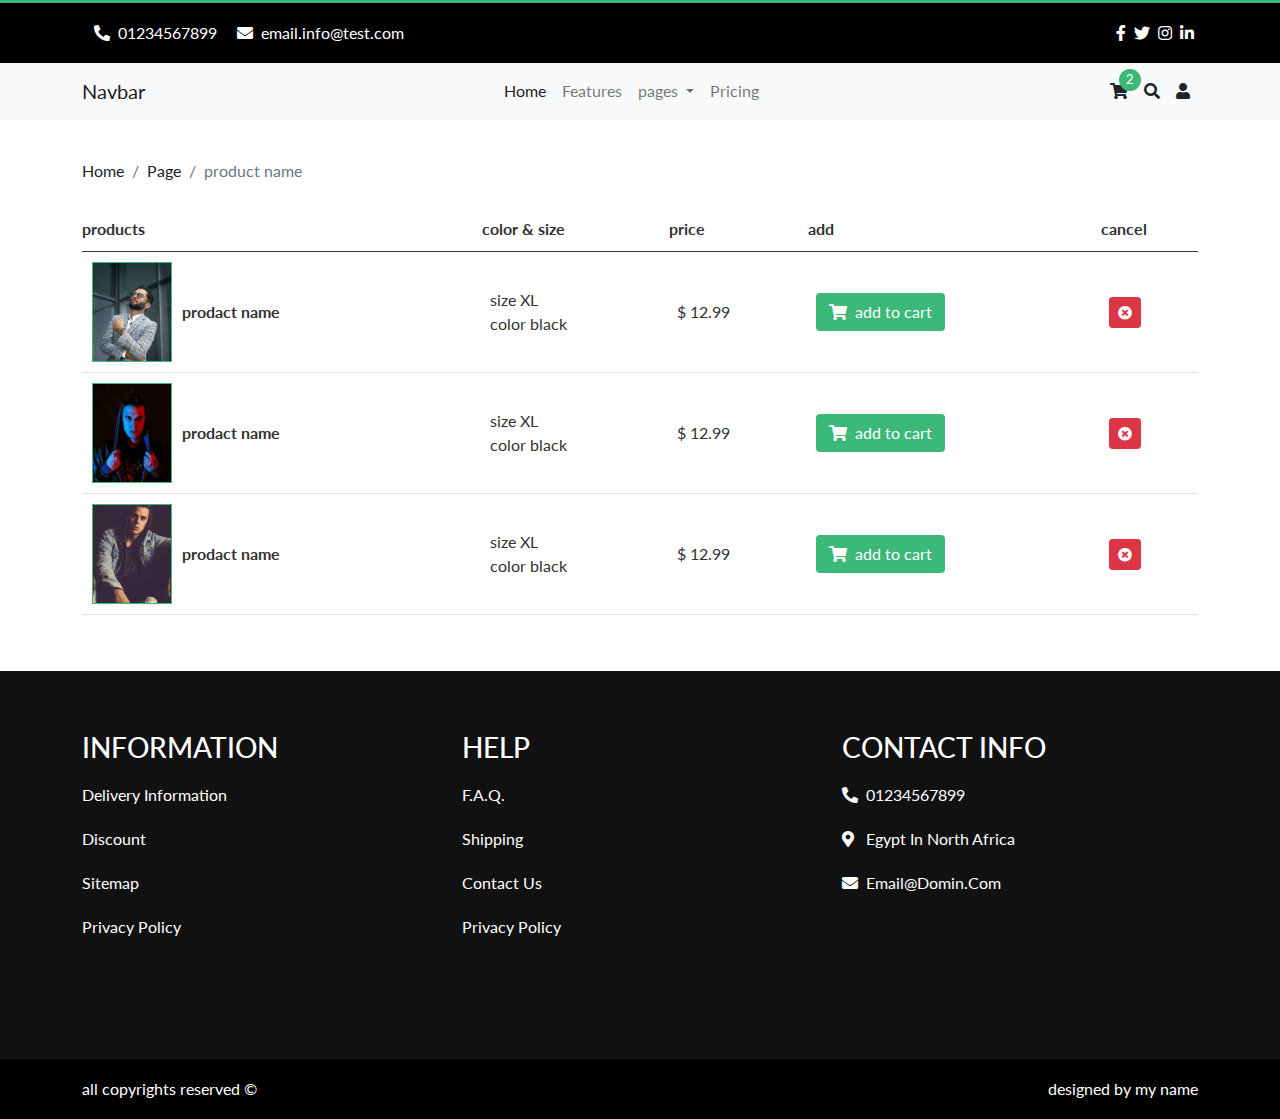
<file: wishlist.html>
<!doctype html>
<html lang="en">
  <head>
    <!-- Required meta tags -->
    <meta charset="utf-8">
    <meta name="viewport" content="width=device-width, initial-scale=1">
    <title>Hello, world!</title>

    <!-- Bootstrap CSS -->
    <link href="https://fonts.googleapis.com/css2?family=Lato:ital,wght@0,300;0,400;1,300;1,400&display=swap" rel="stylesheet"> 
    <link rel="stylesheet" href="css/bootstrap.min.css">
    <link rel="stylesheet" href="css/all.min.css">
    <link rel="stylesheet" href="css/main.css">


  </head>
  <body>

    <div class="super_container">

      <header>

        <!--top bar-->
        <div class="bg-1 top_border">
          <div class="container">
            <div class="top_bar d-none d-sm-flex justify-content-between align-items-center ">

              <ul class="contact_info d-flex justify-content-start">

                <div class="item c-1 p-2">
                  <span class="icon p-1"><i class="fas fa-phone-alt"></i></span>
                  <span class="data">01234567899</span>
                </div>
              
                <div class="item c-1 p-2">
                  <span class="icon p-1"><i class="fas fa-envelope"></i></span>
                  <span class="data">email.info@test.com</span>
                </div>

              </ul>
              <ul class="social_info d-flex justify-content-start">
                <li class="c-1 p-1"><a href="#"><i class="fab fa-facebook-f"></i></a></li>
                <li class="c-1 p-1"><a href="#"><i class="fab fa-twitter"></i></a></li>
                <li class="c-1 p-1"><a href="#"><i class="fab fa-instagram"></i></a></li>
                <li class="c-1 p-1"><a href="#"><i class="fab fa-linkedin-in"></i></a></li>
              </ul>
            </div>
          </div>
        </div>

        <!--nav bar-->
        <nav class="navbar navbar-expand-lg navbar-light bg-light">
          <div class="container">
            <a class="navbar-brand" href="index.html">Navbar</a>
            <button class="navbar-toggler" type="button" data-bs-toggle="collapse" data-bs-target="#navbarNav" aria-controls="navbarNav" aria-expanded="false" aria-label="Toggle navigation">
              <span class="navbar-toggler-icon"></span>
            </button>

            <div class="collapse navbar-collapse justify-content-center" id="navbarNav">
              <ul class="navbar-nav mb-3 mb-md-0">
                <li class="nav-item">
                  <a class="nav-link active" aria-current="page" href="index.html">Home</a>
                </li>
                <li class="nav-item">
                  <a class="nav-link" href="#">Features</a>
                </li>
                <li class="nav-item dropdown">
                  <a class="nav-link dropdown-toggle" href="#" id="navbarDropdown" role="button" data-bs-toggle="dropdown" aria-expanded="false">
                    pages
                  </a>
                  <ul class="dropdown-menu" aria-labelledby="navbarDropdown">
                    <li><a class="dropdown-item" href="index.html">home</a></li>
                    <li><a class="dropdown-item" href="single.html">single product</a></li>
                    <li><a class="dropdown-item" href="cart.html">cart</a></li>
                    <li><a class="dropdown-item" href="checkout.html">checkout</a></li>
                    <li><a class="dropdown-item" href="wishlist.html">wishlistt</a></li>
                    <li><a class="dropdown-item" href="full-grid.html">full grid</a></li>
                    <li><a class="dropdown-item" href="list-full.html">full list</a></li>
                    <li><a class="dropdown-item" href="left-sidbar.html">left slidbar</a></li>
                    <li><a class="dropdown-item" href="list-sidbar.html">slidbar list</a></li>
                  </ul>
                </li>
                <li class="nav-item">
                  <a class="nav-link" href="#">Pricing</a>
                </li>
              </ul>
            </div>

            <div class="actions">

              <ul class="d-flex">
                <li class="cart p-2">

                  <div class="dropdown">
                    <div class="cart_icon pointer" id="cart" data-bs-toggle="dropdown" aria-expanded="false">
                      <span class="icon"><i class="fas fa-shopping-cart"></i></span>
                      <span class="cart_badge">2</span>
                    </div>
                    <div class="dropdown-menu cart_dropdown" aria-labelledby="cart">

                      <div class="cart_item">
                        <div class="img">
                          <img src="img/product/p1.jpg" alt="">
                        </div>
                        <div class="info">
                          <h4 class="title">product title</h4>
                          <p class="price">$12.999</p>
                        </div>
                      </div>

                      <div class="cart_item">
                        <div class="img">
                          <img src="img/product/p11.jpg" alt="">
                        </div>
                        <div class="info">
                          <h4 class="title">product title</h4>
                          <p class="price">$12.999</p>
                        </div>
                      </div>

                      <div class="cart_item">
                        <div class="img">
                          <img src="img/product/p12.jpg" alt="">
                        </div>
                        <div class="info">
                          <h4 class="title">product title</h4>
                          <p class="price">$12.999</p>
                        </div>
                      </div>

                      <a class="checkout_btn btn my_btn" href="">checkout</a>

                    </div>
                  </div>

                </li>

                <li class="search p-2">

                  <div class="dropdown">
                    <div class="pointer" id="search" data-bs-toggle="dropdown" aria-expanded="false">
                      <span class="icon"><i class="fas fa-search"></i></span>
                    </div>
                    <div class="dropdown-menu search_dropdown" aria-labelledby="search">
                      <form action="">
                        <div class="input-group">
                          <input type="text" class="form-control" placeholder="search" aria-label="Recipient's username" aria-describedby="button-addon2">
                          <button class="btn btn-outline-secondary" type="button" id="button-addon2"><i class="fas fa-search"></i></button>
                        </div>
                      </form>
                    </div>
                  </div>

                </li>

                <li class="user p-2">

                  <div class="dropdown">
                    <div class="pointer" id="user" data-bs-toggle="dropdown" aria-expanded="false">
                      <span class="icon"><i class="fas fa-user"></i></span>
                    </div>
                    <div class="dropdown-menu user_dropdown" aria-labelledby="user">
                      <ul>
                        <li class="info">
                          <div class="img">
                            <img src="img/user.png" alt="">
                          </div>
                          <h3 class="name">john doe</h3>
                        </li>
                        <li class="profile"><a class="btn" href="">profile</a></li>
                        <li class="setting"><a class="btn" href="">setting</a></li>
                        <li class="logout"><a class="btn" href="">logout</a></li>
                      </ul>
                    </div>
                  </div>

                </li>


              </ul>

            </div>
          </div>
        </nav>
        
      </header>

      <section class="cart_section">
        <div class="container">

          <nav aria-label="breadcrumb">
            <ol class="breadcrumb mb-4">
              <li class="breadcrumb-item"><a href="#">Home</a></li>
              <li class="breadcrumb-item"><a href="#">Page</a></li>
              <li class="breadcrumb-item active" aria-current="page">product name</li>
            </ol>
          </nav>

   
          <div class="cart_table">
            <div class="table-responsive">
                <table class="table" style="min-width: 600px;">
                    <thead>
                      <tr>
                        <th>products</th>
                        <th>color & size</th>
                        <th>price</th>
                        <th>add</th>
                        <th>cancel</th>

                      </tr>
                    </thead>
                    <tbody>
                        
                          <tr class="align-middle">
                            <th>
                                <div class="d-flex align-items-center">
                                    <div class="img">
                                        <img src="img/product/p1.jpg" alt="" >
                                    </div>
                                     <p>prodact name</p>
                                </div>
                            </th>
                            <td>
                                <p>size <span>XL</span></p>
                                <p>color <span>black</span></p>
                            </td>
                            <td>$ 12.99</td>
                            <td>
                                  <button class="btn my_btn"><i class="fas fa-shopping-cart me-2"></i>add to cart</button>
                            </td>
                            <td>
                                  <button class="btn btn-danger btn-sm"><i class="fas fa-times-circle"></i></button>
                            </td>
                          </tr>
      
                          <tr class="align-middle">
                            <th>
                                <div class="d-flex align-items-center">
                                    <div class="img">
                                        <img src="img/product/p2.jpg" alt="" >
                                    </div>
                                     <p>prodact name</p>
                                </div>
                            </th>
                            <td>
                                <p>size <span>XL</span></p>
                                <p>color <span>black</span></p>
                            </td>
                            <td>$ 12.99</td>
                            <td>
                                  <button class="btn my_btn"><i class="fas fa-shopping-cart me-2"></i>add to cart</button>
                            </td>
                            <td>
                                  <button class="btn btn-danger btn-sm"><i class="fas fa-times-circle"></i></button>
                            </td>
                          </tr>
      
                          <tr class="align-middle">
                            <th>
                                <div class="d-flex align-items-center">
                                    <div class="img">
                                        <img src="img/product/p3.jpg" alt="" >
                                    </div>
                                     <p>prodact name</p>
                                </div>
                            </th>
                            <td>
                                <p>size <span>XL</span></p>
                                <p>color <span>black</span></p>
                            </td>
                            <td>$ 12.99</td>
                            <td>
                                  <button class="btn my_btn"><i class="fas fa-shopping-cart me-2"></i>add to cart</button>
                            </td>
                            <td>
                                  <button class="btn btn-danger btn-sm"><i class="fas fa-times-circle"></i></button>
                            </td>
                          </tr>
            
                
                 
                    </tbody>
                  </table>
              </div>
          </div>

      


    
        </div>
      </section>



      <footer>
        <div class="m_section m_footer">
          <div class="container">
            <div class="row">

              <div class="col-md-4">
                <div class="information">
                  <h3>information</h3>
                  <ul>
                    <li>delivery information</li>
                    <li>discount</li>
                    <li>sitemap</li>
                    <li>privacy policy</li>
                  </ul>
                </div>
              </div>

              <div class="col-md-4">
                <div class="help">
                  <h3>help</h3>
                  <ul>
                    <li>F.A.Q.</li>
                    <li>shipping</li>
                    <li>contact us</li>
                    <li>privacy policy</li>
                  </ul>
                </div>
              </div>

              
              <div class="col-md-4">
                <div class="contact">
                  <h3>contact info</h3>
                  <ul>
                    <li><i class="fas fa-phone-alt"></i> 01234567899</li>
                    <li><i class="fas fa-map-marker-alt"></i> egypt in north africa</li>
                    <li><i class="fas fa-envelope"></i> email@domin.com</li>
                  </ul>
                </div>
              </div>

            </div>
          </div>
        </div>
        <div class="copyright">
          <div class="container">
            <div class="content d-flex justify-content-between align-items-center">
              <p>all copyrights reserved &#xA9</p>

              <p>designed by <a href="">my name</a></p>
            </div>
          </div>
        </div>
      </footer>

    </div>

    <!-- Bootstrap js -->
    <script src="js/bootstrap.bundle.min.js"></script>
    <!--
    <script src="js/owl.carousel.min.js"></script>
    -->
    <script src="js/main.js"></script>
  </body>
</html>
</file>
<file: css/main.css>
*{
    padding: 0;
    margin: 0;
    font-family: 'Lato', sans-serif;
    box-sizing: border-box;
    transition: all .3s;
}
ul,ol{
    list-style: none;
    margin: 0;
    padding: 0;
}
a{
    text-decoration: none;
    color: inherit;
}
.pointer{
    cursor: pointer;
}
.bg-1{
    background-color: #000;
}
.c-1{
    color: #fff;
}
.top_bar{
    min-height: 60px;
}
.top_border{
    border-top: 3px solid #3cb878;
}

.actions .dropdown-menu{
    left: auto;
    right: -100%;
}
.cart_icon{
    position: relative;
}
.cart_icon .cart_badge{
    position: absolute;
    background-color: #3cb878;
    color: #fff;
    font-size: 13px;
    left: 50%;
    bottom: 50%;
    border-radius: 50%;
    display: flex;
    width: 22px;
    height: 22px;
    align-items: center;
    justify-content: center;
}
.cart_dropdown{
    min-width: 350px;
    max-width: 100%;
    top: calc(100% + 12px) !important;
    padding: 10px;

    max-height: 700px;
    overflow-y: auto;
}
.cart_dropdown .cart_item{
    display: flex;
    justify-content: center;
    align-items: center;
    border-bottom: 1px solid rgba(136, 136, 136, 0.486);
    padding: 5px 0;
}
.cart_dropdown .cart_item .img{
    padding: 2px;
    border: 1px solid #3cb878;
    width: 50px;
}
.cart_dropdown .cart_item .img img{
    width: 100%;
}
.cart_dropdown .cart_item .info{
    width: 100%;
    padding: 2px;
    margin: 0 5px;
}
.cart_dropdown .cart_item .info .title{
    font-size: 16px;
}
.cart_dropdown .cart_item .info .price{
    margin: 0;
    font-size: 14px;
    color: #3cb878;
}


.cart_dropdown .checkout_btn{
    display: block;
    margin: 0 5px;
}
.search_dropdown{
    min-width: 350px;
    max-width: 100%;
    top: calc(100% + 12px) !important;
    padding: 10px;
}

.user_dropdown{
    min-width: 350px;
    max-width: 100%;
    top: calc(100% + 12px) !important;
    padding: 10px;
}
.user_dropdown ul{
    display: flex;
    flex-wrap: wrap;
}
.user_dropdown .info{
    width: 100%;
    padding: 15px 5px;
    display: flex;
    flex-direction: column;
    align-items: center;
}
.user_dropdown .info .img{
   width: 60px;
   height: 60px;
   border-radius: 50%;
   overflow: hidden;
}
.user_dropdown .info .img img{
    width: 100%;
    height: auto;
}

.user_dropdown .info .name{
    font-size: 18px;
    margin: 8px 0;
}
.user_dropdown .profile,
.user_dropdown .setting{
    margin: 5px 1%;
    width: 48%;
}
.user_dropdown .logout{
    margin: 5px 1%;
    width: 98%;
}
.user_dropdown .profile a,
.user_dropdown .setting a,
.user_dropdown .logout a{
    width: 100%;
    display: block;
    border: 1px solid #888;

}
.user_dropdown .profile a:hover,
.user_dropdown .setting a:hover,
.user_dropdown .logout a:hover{
    color: #3cb878; 
    border: 1px solid #3cb878;
}
.main_slider .carousel-item{
    height: calc(100vh - 120px);
    min-height: 300px;
}
.main_slider .carousel-item img{
    min-height: 100%;
    width: 100%;
}
.main_slider .carousel-caption{
    width: 100%;
    height: 100%;
    padding-bottom: 0;
    bottom: 0;
    left: 0;
    right: 0;
    background-color: rgba(0, 0, 0, 0.5);
}

.main_slider .carousel-caption .content{
    flex-direction: column;
    align-items: flex-start;
    justify-content: center;
    height: 100%;
    padding-left: 150px;
    width: 50%;
    min-width: 500px;
    margin: 0;
}
.main_slider .carousel-caption .content h5{
    font-size: 40px;
    font-weight: 800;
}
.main_slider .carousel-caption .content h5 span{
    color: #3cb878;
}
.main_slider .carousel-caption .content p{
    font-size: 24px;
}
.my_btn{
    background-color: #3cb878;
    color: #fff;
    transition: all .3s ease;
}
.my_btn:hover{
    opacity: .9;
    color: #fff;
}
.m_section{
    padding-top: 60px;
    padding-bottom: 60px;
}
.m_title{
    text-transform: uppercase;
    font-weight: bold;
    color: #333;
}
.m_brief{
    color: #3cb878;
}
.product{
    width: 100%;
}
.product .img{
    position: relative;
    width: 100%;
    height: 450px;
}
.product .img img{
    width: 100%;
    height: 100%;
}
.product .img .overlay{
    position: absolute;
    background-color: rgba(0, 0, 0, 0.4);
    top: 0;
    left: 0;
    width: 100%;
    height: 100%;
    transition: all .4s ease;
    opacity: 0;
}
.product .img:hover .overlay{
    opacity: 1;
}
.product .img .overlay ul {
    float: right;
}
.product .img .overlay ul .icon{
    cursor: pointer;
    display: flex;
    align-items: center;
    justify-content: center;
    margin: 10px;
    color: #fff;
    background-color: #3cb878;
    width: 40px;
    height: 40px;
}
.product .info{
    padding: 25px;
}
.product .info h5{
    text-transform: capitalize;
}

.product .info p{
    color: #3cb878;
}
.product .info .rate{
    color: #ff9600;
}
.features{
    background-color: #e2e3e3;
}

.features .item{
    text-align: center;
    margin-bottom: 20px;
}
.features .item .icon{
    font-size: 40px;
    color: #464646;
}
.features .item h5{
    text-transform: uppercase;
    color: #232323;
    font-weight: bold;
}
.features .item p{
    color: #888;
}

.catigories{
    background-image: url('../img/background/2.jpg');
    background-size: cover;
    overflow: hidden;
}
.catigories .overlay{
    padding: 50px;
    display: block;
    background-color: rgba(0, 0, 0, 0.7);
}
.catigories .catigory_parnt{
    padding: 50px;
    margin: 100px 0;
}
.catigories .catigory{
    width: 100%;
    border: 5px solid transparent;
    box-shadow:  0 0 0 2px #a8aab3 inset, 0 0 0 2px #a8aab3;
    transform: rotate(45deg);
    display: flex;
    justify-content: center;
    align-items: center;
}
.catigories .catigory .info{
    color: #fff;
    transform: rotate(-45deg);
    width: 100%;
    height: 100%;
    display: flex;
    flex-direction: column;
    justify-content: center;
    align-items: center;
}
.catigories .catigory p{
    max-width: 75%;
    white-space: nowrap;
    overflow: hidden;
    text-overflow: ellipsis;
    letter-spacing: 3px;
    margin: 0;
}
.catigories .catigory h3{
    max-width: 90%;
    font-size: 20px;
    font-weight: bold;
    text-transform: uppercase;
    margin: 3px 0;
    white-space: nowrap;
    overflow: hidden;
    text-overflow: ellipsis;
}
.copoun{
    background-image: url(../img/background/3.jpg);
    background-size: cover;
}

.copoun .overlay{
    padding: 80px;
    display: block;
    background-color: rgba(0, 0, 0, 0.7);
}

.copoun .title{
    text-transform: uppercase;
    font-weight: bold;
    color: #fff;
}
.copoun .brief{
    color: #fff;
}
.copoun .copoun_input{
    margin: auto;
    max-width: 700px;
}

.brands .img{
    width: 100%;
    height: 150px;
    background-color: #fff;
    display: flex;
    align-items: center;
    justify-content: center;
    margin: 50px 0;
    overflow: hidden;
}
.brands .img img{
    width: 100%;
    height: auto;
}

.m_footer{
    background-color: #111;
    color: #fff;
}
.m_footer .information,
.m_footer .help {
    margin-bottom: 50px;
}
.m_footer h3{
    text-transform: uppercase;
}
.m_footer ul li{
    padding: 10px 0;
    text-transform: capitalize;
}
.m_footer ul li i{
    width: 20px;
}
.copyright {
    background-color: #000;
}
.copyright .content{
    height: 60px;
}
.copyright p{
    color: #fff;
    margin: 0;
}
/********************************************/
.single_product{
    padding: 40px 0;
}
.single_product .product_img .main_img{
    padding: 2px;
    border: 1px solid #3cb878;
}
.single_product .product_img .main_img img{
    width: 100%;
}
.single_product .slider_imgs{
    position: relative;
    margin: 10px 0;
    width: 100%;
    overflow: hidden;
}
.single_product .slider_imgs .imgs{
    display: flex;
    margin: 0 20px;
}

.single_product .slider_imgs .imgs .img{
    cursor: pointer;
    height: 100px;
    width: 23%;
    border: 1px solid #3cb878;
    margin: 0 1%;
    overflow: hidden; 
    flex-shrink: 0;
    opacity: .8;
}

.single_product .slider_imgs .imgs .img.active{
    opacity: 1;   
}

.single_product .slider_imgs .imgs .img img{
    width: 100%;
    min-height: 100%;    
}
.single_product .slider_imgs .arrows .arrow{
    display: flex;
    justify-content: center;
    align-items: center;
    position: absolute;
    top: 0;
    background-color: #3cb878;
    color: #fff;
    height: 100%;
    width: 16px;
}
.single_product .slider_imgs .arrows .arrow_right{
    right: 0;
}
.single_product .slider_imgs .arrows .arrow_left{
    left: 0;
}

.product_info .price{
    color: #3cb878;
}  

.product_info .rate{
    color: #ff9600;
}   

.product_info .brief{
    line-height: 1.6;
    color: #333;
    margin-bottom: 25px;
}   


.m_tab{
    padding: 15px 20px;
}
.m_tab p{
    color: #333;
}
.media_review{
    margin: 10px 0;
    display: flex;
    border-bottom: 1px solid rgba(0, 0, 0, 0.312);

}
.media_review .img{
    width: 80px;
    height: 80px;
    flex-shrink: 0;
}
.media_review .img img{
    padding: 2px;
    border: 1px solid #3cb878;
    width: 100%;
    min-height: 100%;
}
.media-body{
    padding: 15px;
}
.media-body .rate{
    color: #ff9600;
}
.media-body .name{
    margin: 10px 0;
    font-size: 22px;
    font-weight: bold;
}
.media-body .feedback{
    color: #333;
}
.add_review .rate{
    color: #ff9600;
}
/********************************************/
.cart_section{
    padding: 40px 0;
}  
.cart_table th{
    padding: 10px 0;
}   
.cart_table .img{
    margin: 0 10px;
    width: 80px;
    height: 100px;
    overflow: hidden;
    border: 1px  solid #3cb878
}  
.cart_table .img img{
    width: 100%;
} 
.cart_table th,
.cart_table td,
.cart_table .my_color,
.cart_table p{
    color: #333;
}   
.cart_table p{
    margin: 0;
}   
.Shopping_cart td{
    padding: 10px;
    color: #333;
}
.Shopping_cart .total{
    border-top: 2px solid rgba(51, 51, 51, 0.408);
}
/********************************************/
.order-payment{
    border: 1px solid #ccc;
    padding: 15px;
}
.payment img{
    width: 50px;
    height: 40px;
    margin: 0 10px;
    border: 1px solid #ccc;
    padding: 2px;
}
/********************************************/
.left-sidbar li{
    padding: 5px 10px;
}
</file>
